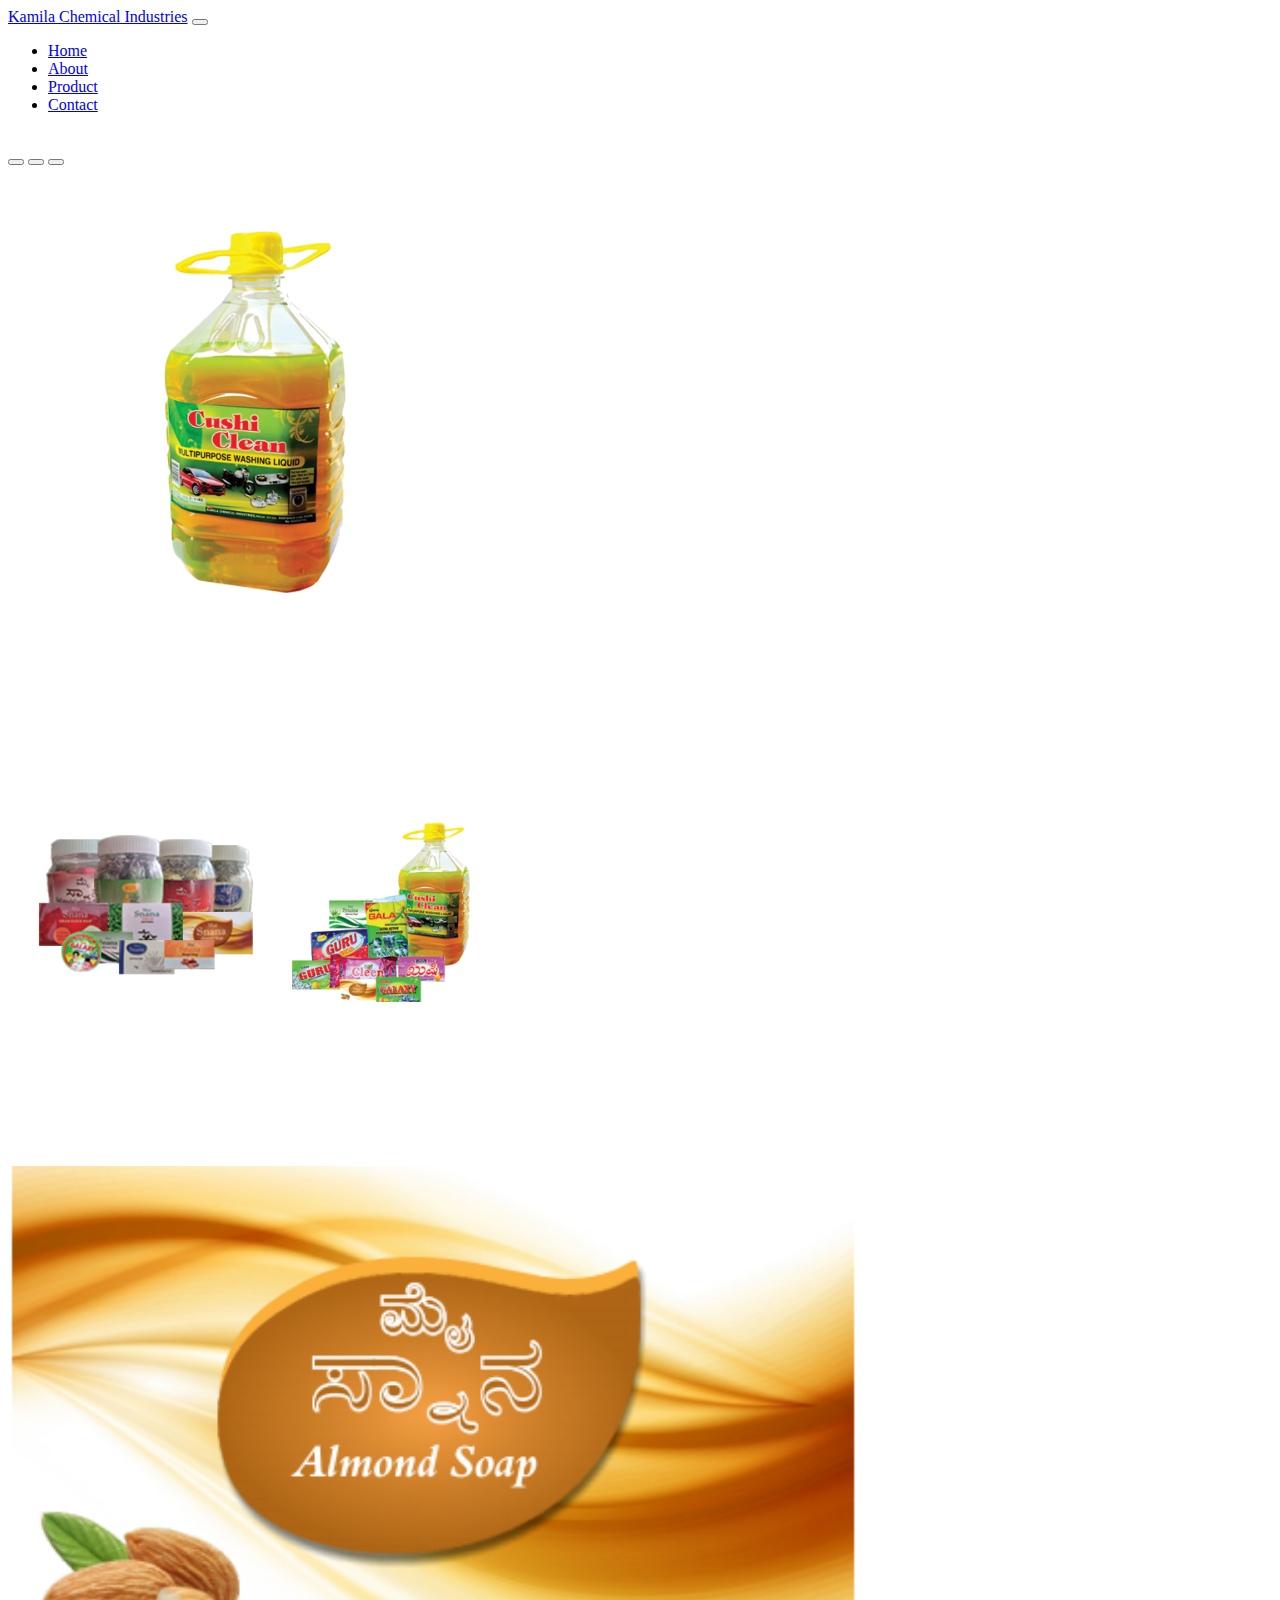
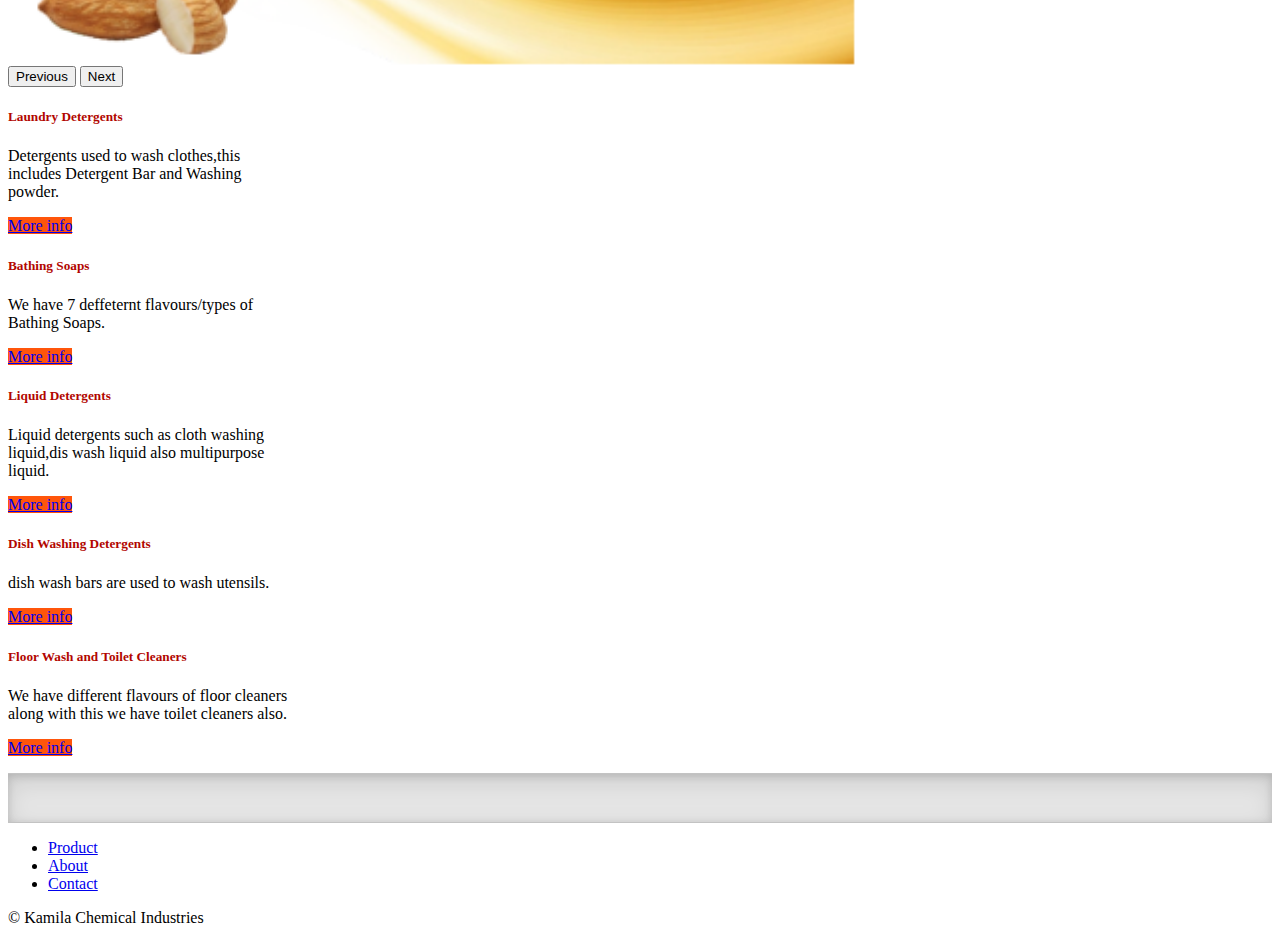
<file: Index.html>
<!DOCTYPE html>
<html lang="en">
<head>
  <!-- <meta charset="UTF-8">
    <meta http-equiv="X-UA-Compatible" content="IE=edge">
    <meta name="viewport" content="width=device-width, initial-scale=1.0">-->
    <title>Kamila Chemical Industries</title>
    <link rel="stylesheet" href="index.css">
    <link href="https://cdn.jsdelivr.net/npm/bootstrap@5.1.0/dist/css/bootstrap.min.css" rel="stylesheet" integrity="sha384-KyZXEAg3QhqLMpG8r+8fhAXLRk2vvoC2f3B09zVXn8CA5QIVfZOJ3BCsw2P0p/We" crossorigin="anonymous">
    <script src="https://cdn.jsdelivr.net/npm/bootstrap@5.1.0/dist/js/bootstrap.bundle.min.js" integrity="sha384-U1DAWAznBHeqEIlVSCgzq+c9gqGAJn5c/t99JyeKa9xxaYpSvHU5awsuZVVFIhvj" crossorigin="anonymous"></script>
    <script src="https://ajax.googleapis.com/ajax/libs/jquery/1.11.1/jquery.min.js"></script>
</head>

<body>
    <!--<nav>
        <div>
            <span>Kamila Chemical Industries</span><span>Home About Product ContactUs</span>
        </div>
    </nav>-->
    <nav class="navbar navbar-expand-lg navbar-light bg-light">
        <div class="container-fluid">
          <a class="navbar-brand" href="#">Kamila Chemical Industries</a>
          <button class="navbar-toggler" type="button" data-bs-toggle="collapse" data-bs-target="#navbarText" aria-controls="navbarText" aria-expanded="false" aria-label="Toggle navigation">
            <span class="navbar-toggler-icon"></span>
          </button>
          <div class="collapse navbar-collapse" id="navbarText">
            <ul class="navbar-nav me-auto mb-2 mb-lg-0">
              <li class="nav-item">
                <a class="nav-link active" aria-current="page" href="#">Home</a>
              </li>
              <li class="nav-item">
                <a class="nav-link" href="#">About</a>
              </li>
              <li class="nav-item">
                <a class="nav-link" href="product.html">Product</a>
              </li>
              <li class="nav-item">
                <a class="nav-link" href="contact.html">Contact</a>
              </li>
            </ul>
            <!--<span class="navbar-text">
              Navbar text with an inline element
            </span>-->
          </div>
        </div>
      </nav><br>
    <div>
       <!-- <p>
            image slider
        </p>-->
        <div class="container">
       <div id="carouselExampleControlsNoTouching" class="carousel slide" data-bs-ride="carousel">
            <div class="carousel-indicators">
              <button type="button" data-bs-target="#carouselExampleIndicators" data-bs-slide-to="0" class="active" aria-current="true" aria-label="Slide 1"></button>
              <button type="button" data-bs-target="#carouselExampleIndicators" data-bs-slide-to="1" aria-label="Slide 2"></button>
              <button type="button" data-bs-target="#carouselExampleIndicators" data-bs-slide-to="2" aria-label="Slide 3"></button>
            </div>
            <div class="carousel-inner">
              <div class="carousel-item active">
                <img src="images/CCMulti.png"  class="d-block w-100 "  alt="Banner">
              </div>
              <div class="carousel-item">
                <img src="images/Complete.png"  class="d-block w-100" alt="aloevera Soap">
              </div>
              <div class="carousel-item">
                <img src="images/almon.PNG"  class="d-block w-100" alt="Almond Soap">
              </div>
            </div>
            <button class="carousel-control-prev" type="button" data-bs-target="#carouselExampleControlsNoTouching" data-bs-slide="prev">
              <span class="carousel-control-prev-icon" aria-hidden="true"></span>
              <span class="visually-hidden">Previous</span>
            </button>
            <button class="carousel-control-next" type="button" data-bs-target="#carouselExampleControlsNoTouching" data-bs-slide="next">
              <span class="carousel-control-next-icon" aria-hidden="true"></span>
              <span class="visually-hidden">Next</span>
            </button>
          </div>
        </div>
          <div class="container">
            <div class="row">
              <div class="col">
                <p>
                    <div class="card" style="width: 18rem;">
                        <div class="card-body">
                          <h5 class="card-title">Laundry Detergents</h5>
                          <p class="card-text">Detergents used to wash clothes,this includes Detergent Bar and Washing powder.</p>
                          <a href="product.html" class="btn btn-primary">More info</a>
                        </div>
                      </div>
                </p>
              </div>
              <div class="col">
                <p>
                    
                    <div class="card" style="width: 18rem;">
                        <div class="card-body">
                          <h5 class="card-title">Bathing Soaps</h5>
                          <p class="card-text">We have 7 deffeternt flavours/types of Bathing Soaps.</p>
                          <a href="product.html" class="btn btn-primary">More info</a>
                        </div>
                      </div>
                </p>
                
              </div>
              <div class="col">
                <p>
                    
                    <div class="card" style="width: 18rem;">
                        <div class="card-body">
                          <h5 class="card-title">Liquid Detergents</h5>
                          <p class="card-text">Liquid detergents such as cloth washing liquid,dis wash liquid also multipurpose liquid.</p>
                          <a href="product.html" class="btn btn-primary">More info</a>
                        </div>
                      </div>
                </p>
              </div>
            </div>
          </div> 
          
          <div class="container">
            <div class="row">
              <div class="col">
                <p>
                    
                    <div class="card" style="width: 18rem;">
                        <div class="card-body">
                          <h5 class="card-title">Dish Washing Detergents</h5>
                          <p class="card-text">dish wash bars are used to wash utensils.</p>
                          <a href="product.html" class="btn btn-primary">More info</a>
                        </div>
                      </div>
                </p>
              </div>
              <div class="col">
               <!-- <p>
                    
                    <div class="card" style="width: 18rem;">
                        <div class="card-body">
                          <h5 class="card-title">Special title treatment</h5>
                          <p class="card-text">With supporting text below as a natural lead-in to additional content.</p>
                          <a href="#" class="btn btn-primary">Dish Washing Detergents</a>
                        </div>
                      </div>
                </p>-->
              </div>
              <div class="col">
                <p>
                   
                    <div class="card" style="width: 18rem;">
                        <div class="card-body">
                          <h5 class="card-title">Floor Wash and Toilet Cleaners</h5>
                          <p class="card-text">We have different flavours of floor cleaners along with this we have toilet cleaners also.</p>
                          <a href="product.html" class="btn btn-primary"> More info</a>
                        </div>
                      </div>
                </p>
              </div>
            </div>
          </div>
        
        
        
    </div>
     <!-- Footer -->
    
<div class="b-example-divider">  </div>
    
<div class="container">
    <footer class="py-3 my-4">
      <ul class="nav justify-content-center border-bottom pb-3 mb-3">
        <li class="nav-item"><a href="product.html" class="nav-link px-2 text-muted">Product</a></li>
        <li class="nav-item"><a href="#" class="nav-link px-2 text-muted">About</a></li>
        <li class="nav-item"><a href="#" class="nav-link px-2 text-muted">Contact</a></li>

      </ul>
      <p class="text-center text-muted">&copy; Kamila Chemical Industries</p>
    </footer>
  </div>
      
     
     
 </div>



<!-- Footer -->
</body>
</html>
</file>
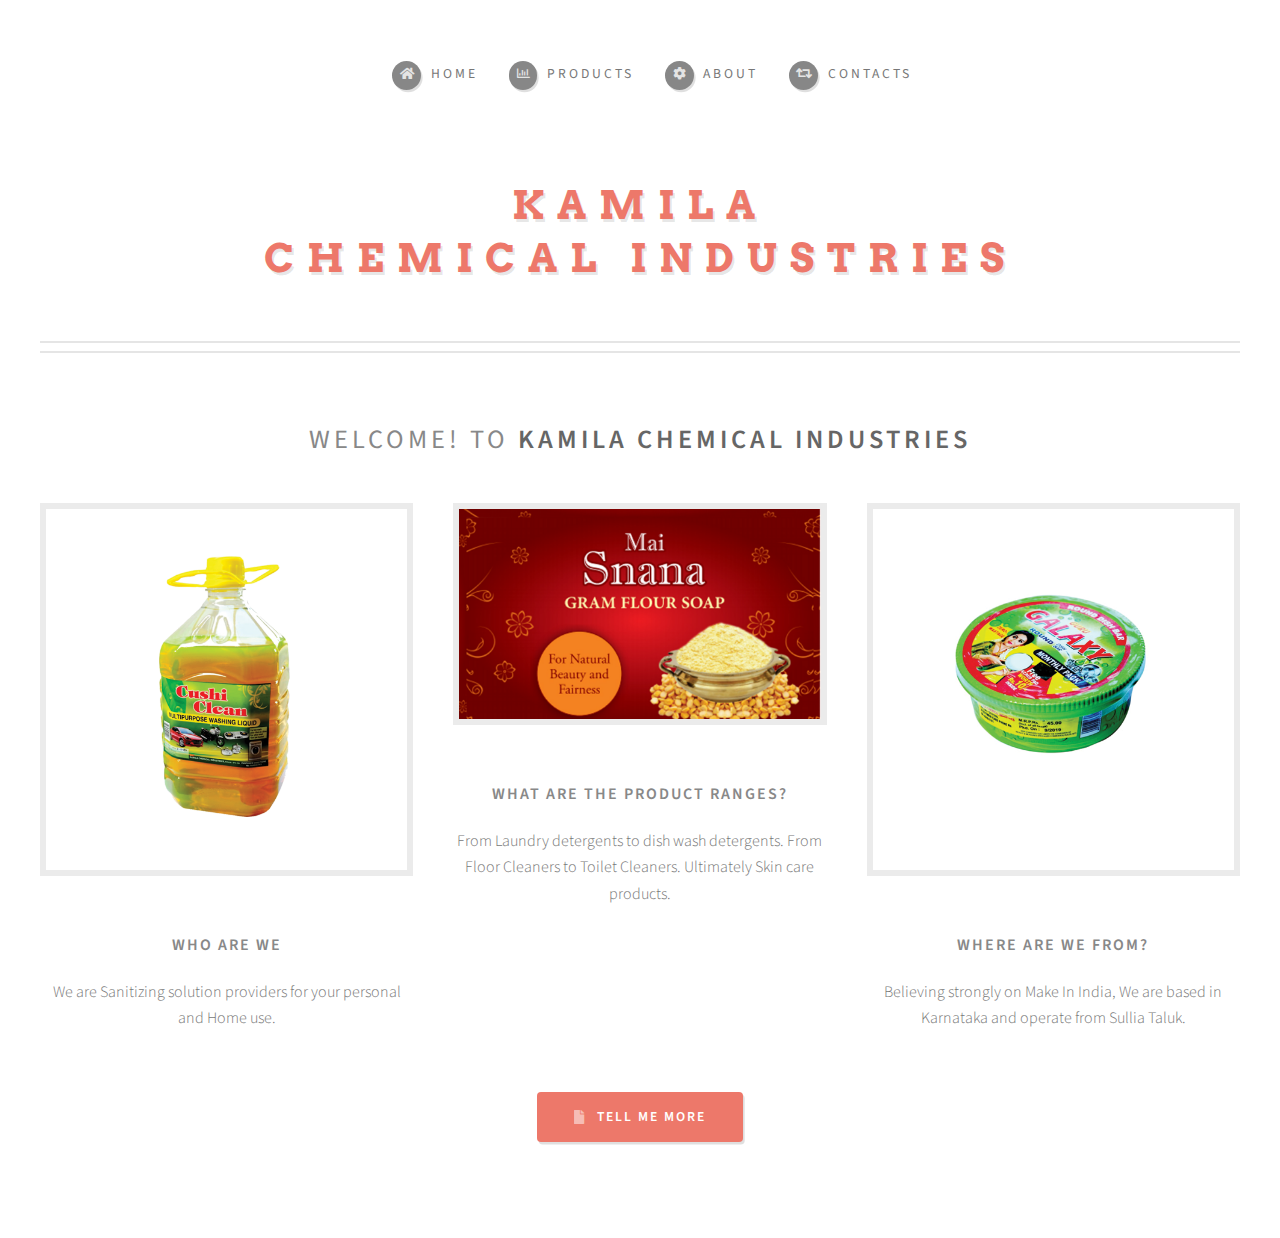
<file: index.html>
<!DOCTYPE HTML>
<!--
	Strongly Typed by HTML5 UP
	html5up.net | @ajlkn
	Free for personal and commercial use under the CCA 3.0 license (html5up.net/license)
-->
<html>
	<head>
		<title>Kamila Chemical Industries</title>
		<meta charset="utf-8" />
		<meta name="viewport" content="width=device-width, initial-scale=1, user-scalable=no" />
		<link rel="stylesheet" href="assets/css/main.css" />
	</head>
	<body class="homepage is-preload">
		<div id="page-wrapper">

			<!-- Header -->
				<section id="header">
					<div class="container">

						<!-- Logo -->
							<!--<h1 id="logo"><a href="index.html">Kamila </a> Kamila Chemical Industries</h1>-->
							<h1 class="heading"> Kamila </h1><br>
							<h1>Chemical Industries</h1>

						<!-- Nav -->
							<nav id="nav">
								<ul>
									<li><a class="icon solid fa-home" href="index.html"><span>Home</span></a></li>
									<li>
										<a href="#" class="icon fa-chart-bar"><span>Products</span></a>
										<ul>
											<li><a href="Laundrydetergents.html">Laundry Detergents</a></li>
											<li><a href="Liquid detergents.html">Liquid detergents</a></li>
											<li><a href="Dishwash.html">Dish wash</a></li>
											<li><a href="Floorcleaners.html">Floor Cleaners</a></li>
											<li>
												<a href="bathingSoaps.html">Skin Care</a>
												<ul>
													<li><a href="bathingSoaps.html">Bathing soaps</a></li>
													<li><a href="bathingSoapsJar.html">Bathing soap combo</a></li>
													<!--<li><a href="#">Phasellus consequat</a></li>-->
												</ul>
											</li>
											<li><a href="Toiletcleaners.html">Toilet Cleaners</a></li>
										</ul>
									</li>
									<li><a class="icon solid fa-cog" href="#"><span>About</span></a></li>
									<li><a class="icon solid fa-retweet" href="Contacts.html"><span>Contacts</span></a></li>
									<!--<li><a class="icon solid fa-sitemap" href="no-sidebar.html"><span>No Sidebar</span></a></li>-->
								</ul>
							</nav>

					</div>
				</section>

			<!-- Features -->
				<section id="features">
					<div class="container">
						<header>
							<h2>Welcome! to  <strong>Kamila Chemical Industries</strong></h2>
						</header>
						<div class="row aln-center">
							<div class="col-4 col-6-medium col-12-small">

								<!-- Feature -->
									<section>
										<a href="#" class="image featured"><img src="images/CCMulti.png" alt="" /></a>
										<header>
											<h3>Who are we </h3>
										</header>
										<p>We are Sanitizing solution providers for your personal and Home use.
										</p>
									</section>

							</div>
							<div class="col-4 col-6-medium col-12-small">

								<!-- Feature -->
									<section>
										<a href="#" class="image featured"><img src="images/gram.PNG" alt="gram floor " /></a>
										<header>
											<h3>What are the Product ranges?</h3>
										</header>
										<p>From Laundry detergents to dish wash detergents. From Floor Cleaners to Toilet Cleaners. Ultimately Skin care products.</p>
									</section>

							</div>
							<div class="col-4 col-6-medium col-12-small">

								<!-- Feature -->
									<section>
										<a href="#" class="image featured"><img src="images/GalaxyR.png" alt="" /></a>
										<header>
											<h3>Where are we from?</h3>
										</header>
										<p>Believing strongly on Make In India, We are based in Karnataka and operate from Sullia Taluk.</p>
									</section>

							</div>
							<div class="col-12">
								<ul class="actions">
									<li><a href="Laundrydetergents.html" class="button icon solid fa-file">Tell Me More</a></li>
								</ul>
							</div>
						</div>
					</div>
				</section>

			<!-- Banner -->
			<!--	<section id="banner">
					<div class="container">
						<p>Use this space for <strong>profound thoughts</strong>.<br />
						Or an enormous ad. Whatever.</p>
					</div>
				</section>-->

			<!-- Main --><!--
				<section id="main">
					<div class="container">
						<div class="row">-->

							<!-- Content -->
							<!--	<div id="content" class="col-8 col-12-medium">-->

									<!-- Post -->
									<!--	<article class="box post">
											<header>
												<h2><a href="#">I don’t want to say <strong>it’s the aliens</strong> ...<br />
												but it’s the aliens.</a></h2>
											</header>
											<a href="#" class="image featured"><img src="images/pic04.jpg" alt="" /></a>
											<h3>I mean isn't it possible?</h3>
											<p>Phasellus laoreet massa id justo mattis pharetra. Fusce suscipit
											ligula vel quam viverra sit amet mollis tortor congue. Sed quis mauris
											sit amet magna accumsan tristique. Curabitur leo nibh, rutrum eu malesuada
											in, tristique at erat lorem ipsum dolor sit amet lorem ipsum sed consequat
											magna tempus veroeros lorem sed tempus aliquam lorem ipsum veroeros
											consequat magna tempus lorem ipsum consequat Phasellus laoreet massa id
											justo mattis pharetra. Fusce suscipit ligula vel quam viverra sit amet
											mollis tortor congue. Sed quis mauris sit amet magna accumsan tristique.
											Curabitur leo nibh, rutrum eu malesuada in tristique.</p>
											<ul class="actions">
												<li><a href="#" class="button icon solid fa-file">Continue Reading</a></li>
											</ul>
										</article>-->

									<!-- Post -->
										<!--<article class="box post">
											<header>
												<h2><a href="#">By the way, many thanks to <strong>regularjane</strong>
												for these awesome demo photos</a></h2>
											</header>
											<a href="#" class="image featured"><img src="images/pic05.jpg" alt="" /></a>
											<h3>You should probably check out her work</h3>
											<p>Phasellus laoreet massa id justo mattis pharetra. Fusce suscipit
											ligula vel quam viverra sit amet mollis tortor congue. Sed quis mauris
											sit amet magna accumsan tristique. Curabitur leo nibh, rutrum eu malesuada
											in, tristique at erat lorem ipsum dolor sit amet lorem ipsum sed consequat
											consequat magna tempus lorem ipsum consequat Phasellus laoreet massa id
											in, tristique at erat lorem ipsum dolor sit amet lorem ipsum sed consequat
											magna tempus veroeros lorem sed tempus aliquam lorem ipsum veroeros
											consequat magna tempus lorem ipsum consequat Phasellus laoreet massa id
											justo mattis pharetra. Fusce suscipit ligula vel quam viverra sit amet
											mollis tortor congue. Sed quis mauris sit amet magna accumsan tristique.
											Curabitur leo nibh, rutrum malesuada.</p>
											<p>Erat lorem ipsum veroeros consequat magna tempus lorem ipsum consequat
											Phasellus laoreet massa id justo mattis pharetra. Fusce suscipit ligula
											vel quam viverra sit amet mollis tortor congue. Sed quis mauris sit amet
											magna accumsan tristique. Curabitur leo nibh, rutrum eu malesuada in,
											tristique at erat. Curabitur leo nibh, rutrum eu malesuada in, tristique
											at erat lorem ipsum dolor sit amet lorem ipsum sed consequat magna
											tempus veroeros lorem sed tempus aliquam lorem ipsum veroeros consequat
											magna tempus.</p>
											<ul class="actions">
												<li><a href="#" class="button icon solid fa-file">Continue Reading</a></li>
											</ul>
										</article>

								</div>-->

							<!-- Sidebar -->
								<!--<div id="sidebar" class="col-4 col-12-medium">-->

									<!-- Excerpts -->
										<!--<section>
											<ul class="divided">
												<li>-->

													<!-- Excerpt -->
													<!--	<article class="box excerpt">
															<header>
																<span class="date">July 30</span>
																<h3><a href="#">Just another post</a></h3>
															</header>
															<p>Lorem ipsum dolor odio facilisis convallis. Etiam non nunc vel est
															suscipit convallis non id orci lorem ipsum sed magna consequat feugiat lorem dolore.</p>
														</article>

												</li>
												<li>-->

													<!-- Excerpt -->
													<!--	<article class="box excerpt">
															<header>
																<span class="date">July 28</span>
																<h3><a href="#">And another post</a></h3>
															</header>
															<p>Lorem ipsum dolor odio facilisis convallis. Etiam non nunc vel est
															suscipit convallis non id orci lorem ipsum sed magna consequat feugiat lorem dolore.</p>
														</article>

												</li>
												<li>-->

													<!-- Excerpt -->
														<!--<article class="box excerpt">
															<header>
																<span class="date">July 24</span>
																<h3><a href="#">One more post</a></h3>
															</header>
															<p>Lorem ipsum dolor odio facilisis convallis. Etiam non nunc vel est
															suscipit convallis non id orci lorem ipsum sed magna consequat feugiat lorem dolore.</p>
														</article>

												</li>
											</ul>
										</section>-->

									<!-- Highlights -->
										<!--<section>
											<ul class="divided">
												<li>-->

													<!-- Highlight -->
														<!--<article class="box highlight">
															<header>
																<h3><a href="#">Something of note</a></h3>
															</header>
															<a href="#" class="image left"><img src="images/pic06.jpg" alt="" /></a>
															<p>Phasellus sed laoreet massa id justo mattis pharetra. Fusce suscipit ligula vel quam
															viverra sit amet mollis tortor congue magna lorem ipsum dolor et quisque ut odio facilisis
															convallis. Etiam non nunc vel est suscipit convallis non id orci. Ut interdum tempus
															facilisis convallis. Etiam non nunc vel est suscipit convallis non id orci.</p>
															<ul class="actions">
																<li><a href="#" class="button icon solid fa-file">Learn More</a></li>
															</ul>
														</article>

												</li>
												<li>-->

													<!-- Highlight -->
														<!--<article class="box highlight">
															<header>
																<h3><a href="#">Something of less note</a></h3>
															</header>
															<a href="#" class="image left"><img src="images/pic07.jpg" alt="" /></a>
															<p>Phasellus sed laoreet massa id justo mattis pharetra. Fusce suscipit ligula vel quam
															viverra sit amet mollis tortor congue magna lorem ipsum dolor et quisque ut odio facilisis
															convallis. Etiam non nunc vel est suscipit convallis non id orci. Ut interdum tempus
															facilisis convallis. Etiam non nunc vel est suscipit convallis non id orci.</p>
															<ul class="actions">
																<li><a href="#" class="button icon solid fa-file">Learn More</a></li>
															</ul>
														</article>

												</li>
											</ul>
										</section>

								</div>

						</div>
					</div>
				</section>-->

			<!-- Footer -->
				<!--<section id="footer">
					<div class="container">
						<header>
							<h2>Questions or comments? <strong>Get in touch:</strong></h2>
						</header>
						<div class="row">
							<div class="col-6 col-12-medium">
								<section>
									<form method="post" action="#">
										<div class="row gtr-50">
											<div class="col-6 col-12-small">
												<input name="name" placeholder="Name" type="text" />
											</div>
											<div class="col-6 col-12-small">
												<input name="email" placeholder="Email" type="text" />
											</div>
											<div class="col-12">
												<textarea name="message" placeholder="Message"></textarea>
											</div>
											<div class="col-12">
												<a href="#" class="form-button-submit button icon solid fa-envelope">Send Message</a>
											</div>
										</div>
									</form>
								</section>
							</div>
							<div class="col-6 col-12-medium">
								<section>
									<p>Erat lorem ipsum veroeros consequat magna tempus lorem ipsum consequat Phaselamet
									mollis tortor congue. Sed quis mauris sit amet magna accumsan tristique. Curabitur
									leo nibh, rutrum eu malesuada.</p>
									<div class="row">
										<div class="col-6 col-12-small">
											<ul class="icons">
												<li class="icon solid fa-home">
													1234 Somewhere Road<br />
													Nashville, TN 00000<br />
													USA
												</li>
												<li class="icon solid fa-phone">
													(000) 000-0000
												</li>
												<li class="icon solid fa-envelope">
													<a href="#">info@untitled.tld</a>
												</li>
											</ul>
										</div>
										<div class="col-6 col-12-small">
											<ul class="icons">
												<li class="icon brands fa-twitter">
													<a href="#">@untitled</a>
												</li>
												<li class="icon brands fa-instagram">
													<a href="#">instagram.com/untitled</a>
												</li>
												<li class="icon brands fa-dribbble">
													<a href="#">dribbble.com/untitled</a>
												</li>
												<li class="icon brands fa-facebook-f">
													<a href="#">facebook.com/untitled</a>
												</li>
											</ul>
										</div>
									</div>
								</section>
							</div>
						</div>
					</div>
					<div id="copyright" class="container">
						<ul class="links">
							<li>&copy; Untitled. All rights reserved.</li><li>Design: <a href="http://html5up.net">HTML5 UP</a></li>
						</ul>
					</div>
				</section>-->

		</div>

		<!-- Scripts -->
			<script src="assets/js/jquery.min.js"></script>
			<script src="assets/js/jquery.dropotron.min.js"></script>
			<script src="assets/js/browser.min.js"></script>
			<script src="assets/js/breakpoints.min.js"></script>
			<script src="assets/js/util.js"></script>
			<script src="assets/js/main.js"></script>

	</body>
</html>
</file>
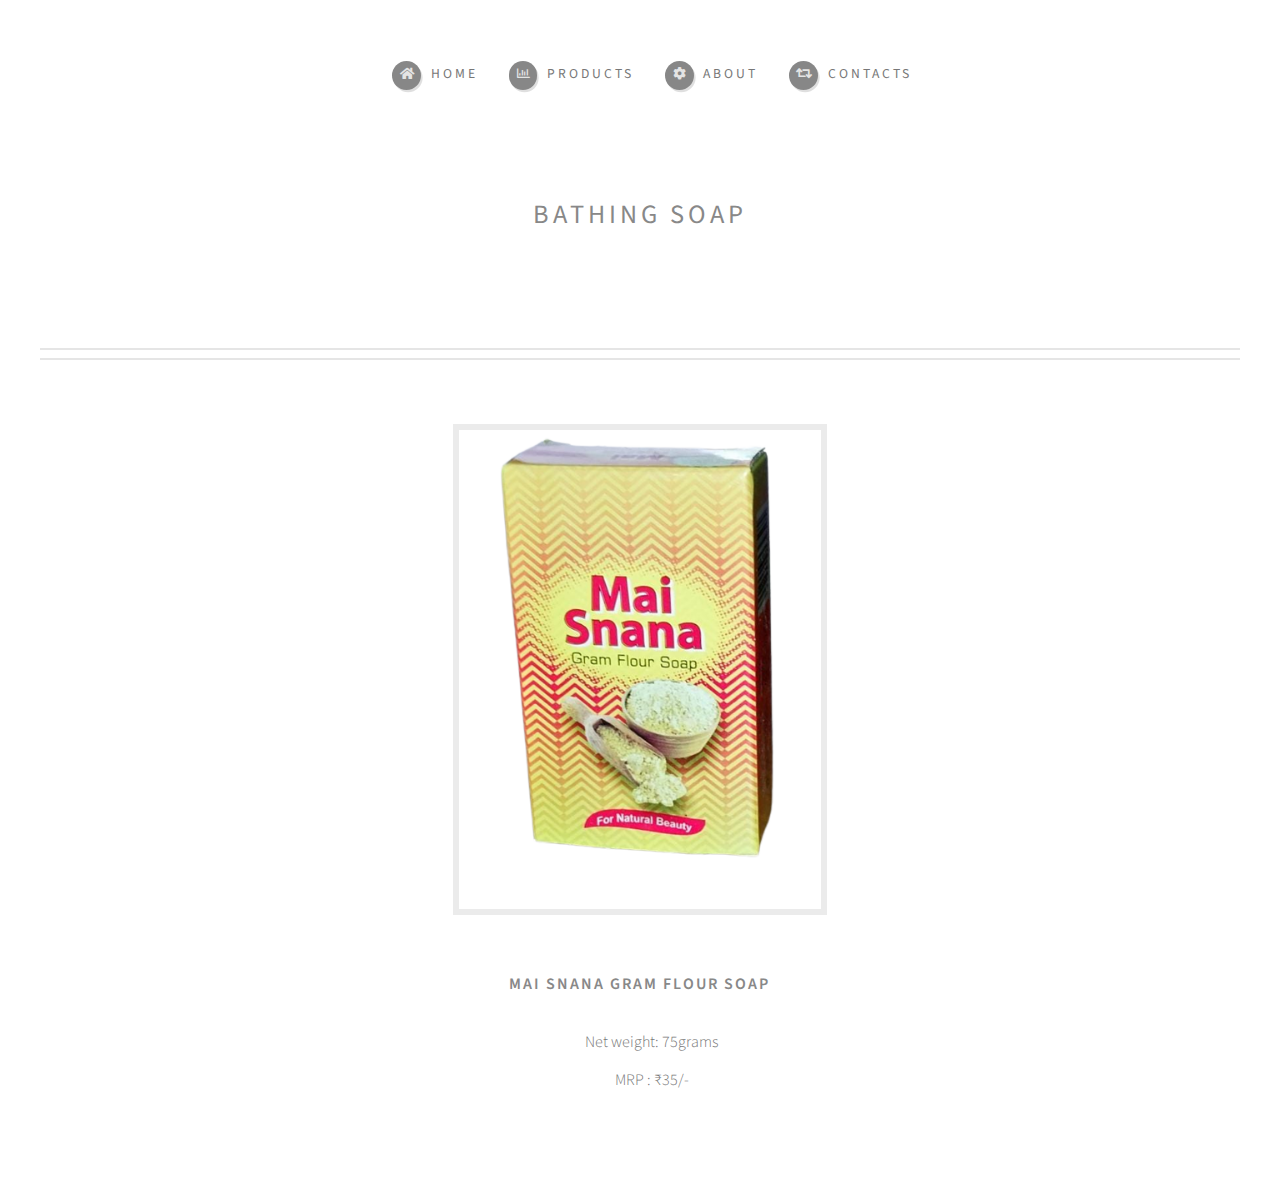
<file: bathingSoaps.html>
<!DOCTYPE HTML>
<!--
	Strongly Typed by HTML5 UP
	html5up.net | @ajlkn
	Free for personal and commercial use under the CCA 3.0 license (html5up.net/license)
-->
<html>
	<head>
		<title>Kamila Chemical Industries</title>
		<meta charset="utf-8" />
		<meta name="viewport" content="width=device-width, initial-scale=1, user-scalable=no" />
		<link rel="stylesheet" href="assets/css/main.css" />
	</head>
	<body class="homepage is-preload">
		<div id="page-wrapper">

			<!-- Header -->
				<section id="header">
					<div class="container">

						<!-- Logo -->
							<h2>Bathing Soap</h2>

						<!-- Nav -->
							<nav id="nav">
								<ul>
									<li><a class="icon solid fa-home" href="index.html"><span>Home</span></a></li>
									<li>
										<a href="#" class="icon fa-chart-bar"><span>Products</span></a>
										<ul>
											<li><a href="Laundrydetergents.html">Laundry Detergents</a></li>
											<li><a href="Liquid detergents.html">Liquid Detergents</a></li>
											<li><a href="Dishwash.html">Dish wash</a></li>
											<li><a href="Floorcleaners.html">Floor Cleaners</a></li>
											<li>
												<a href="bathingSoaps.html">Skin Care</a>
												<ul>
													<li><a href="bathingSoaps.html">Bathing soaps</a></li>
													<li><a href="bathingSoapsJar.html">Bathing soap combo</a></li>
													<!--<li><a href="#">Phasellus consequat</a></li>-->
												</ul>
											</li>
											<li><a href="#">Toilet Cleaners</a></li>
										</ul>
									</li>
									<li><a class="icon solid fa-cog" href="#"><span>About</span></a></li>
									<li><a class="icon solid fa-retweet" href="Contacts.html"><span>Contacts</span></a></li>
									<!--<li><a class="icon solid fa-sitemap" href="no-sidebar.html"><span>No Sidebar</span></a></li>-->
								</ul>
							</nav>
					</div>
				</section>

			<!-- Features -->
				<section id="features">
					<div class="container">
						<!--<header>
							<h2>Gentlemen, behold! This is <strong>Strongly Typed</strong>!</h2>
						</header>-->
						<div class="row aln-center">
							<div class="col-4 col-6-medium col-12-small">

								<!-- Feature -->
									<section>
										<a href="#" class="image featured"><img src="images/Gramfloursoap.png" alt="MaiSnana_Gramflour" /></a>
										<header>
											<h3>Mai Snana Gram Flour soap</h3>
										</header>
										<p> 
										<span><ul style="list-style :none;">
										<li> Net weight: 75grams</li>
										<li>MRP : ₹35/-</li>
										</span>
										 </p>
									</section>

							</div>
							

								
							
								
								


							</div>

							</div>
							
					</div>
				</section>

			

			

		<!-- Scripts -->
			<script src="assets/js/jquery.min.js"></script>
			<script src="assets/js/jquery.dropotron.min.js"></script>
			<script src="assets/js/browser.min.js"></script>
			<script src="assets/js/breakpoints.min.js"></script>
			<script src="assets/js/util.js"></script>
			<script src="assets/js/main.js"></script>

	</body>
</html>
</file>
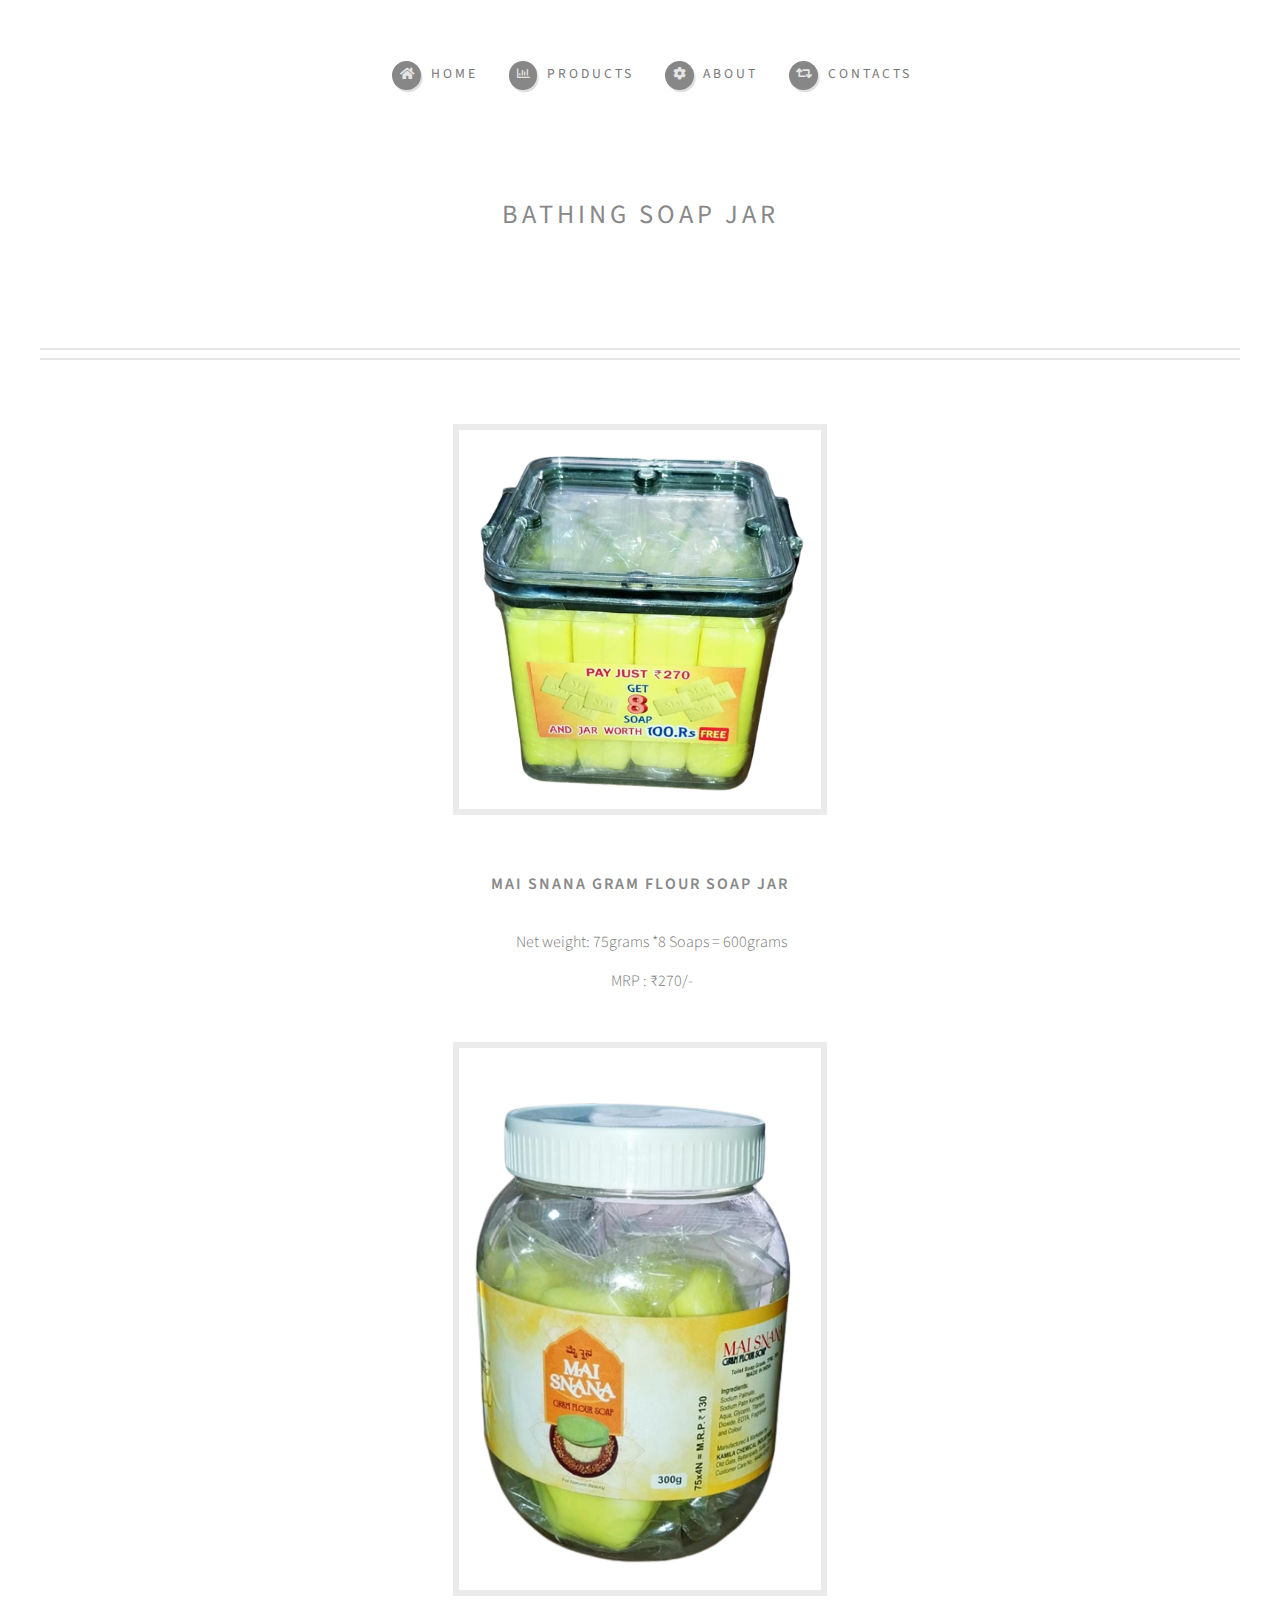
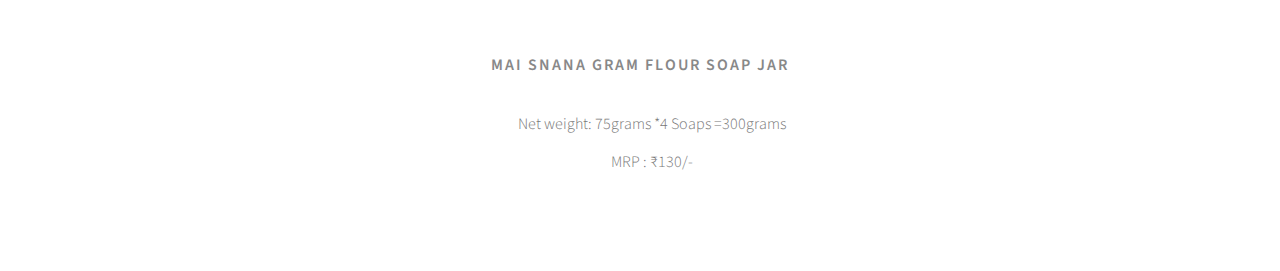
<file: bathingSoapsJar.html>
<!DOCTYPE HTML>
<!--
	Strongly Typed by HTML5 UP
	html5up.net | @ajlkn
	Free for personal and commercial use under the CCA 3.0 license (html5up.net/license)
-->
<html>
	<head>
		<title>Kamila Chemical Industries</title>
		<meta charset="utf-8" />
		<meta name="viewport" content="width=device-width, initial-scale=1, user-scalable=no" />
		<link rel="stylesheet" href="assets/css/main.css" />
	</head>
	<body class="homepage is-preload">
		<div id="page-wrapper">

			<!-- Header -->
				<section id="header">
					<div class="container">

						<!-- Logo -->
							<h2>Bathing Soap Jar</h2>

						<!-- Nav -->
							<nav id="nav">
								<ul>
									<li><a class="icon solid fa-home" href="index.html"><span>Home</span></a></li>
									<li>
										<a href="#" class="icon fa-chart-bar"><span>Products</span></a>
										<ul>
											<li><a href="Laundrydetergents.html">Laundry Detergents</a></li>
											<li><a href="Liquid detergents.html">Liquid Detergents</a></li>
											<li><a href="Dishwash.html">Dish wash</a></li>
											<li><a href="Floorcleaners.html">Floor Cleaners</a></li>
											<li>
												<a href="bathingSoaps.html">Skin Care</a>
												<ul>
													<li><a href="bathingSoaps.html">Bathing soaps</a></li>
													<li><a href="bathingSoapsJar.html">Bathing soap combo</a></li>
													<!--<li><a href="#">Phasellus consequat</a></li>-->
												</ul>
											</li>
											<li><a href="#">Toilet Cleaners</a></li>
										</ul>
									</li>
									<li><a class="icon solid fa-cog" href="#"><span>About</span></a></li>
									<li><a class="icon solid fa-retweet" href="Contacts.html"><span>Contacts</span></a></li>
									<!--<li><a class="icon solid fa-sitemap" href="no-sidebar.html"><span>No Sidebar</span></a></li>-->
								</ul>
							</nav>
					</div>
				</section>

			<!-- Features -->
				<section id="features">
					<div class="container">
						<!--<header>
							<h2>Gentlemen, behold! This is <strong>Strongly Typed</strong>!</h2>
						</header>-->
						<div class="row aln-center">
							<div class="col-4 col-6-medium col-12-small">

								<!-- Feature -->
									<section>
										<a href="#" class="image featured"><img src="images/Jar1.png" alt="MaiSnana_Gramflour" /></a>
										<header>
											<h3>Mai Snana Gram Flour soap Jar</h3>
										</header>
										<p> 
										<span><ul style="list-style :none;">
										<li> Net weight: 75grams *8 Soaps = 600grams </li>
										<li>MRP : ₹270/-</li>
										</span>
										 </p>
									</section>
									<!-- Section 2-->
									<section>
										<a href="#" class="image featured"><img src="images/Jar2.png" alt="MaiSnana_Gramflour" /></a>
										<header>
											<h3>Mai Snana Gram Flour soap Jar</h3>
										</header>
										<p> 
										<span><ul style="list-style :none;">
										<li> Net weight: 75grams *4 Soaps =300grams </li>
										<li>MRP : ₹130/-</li>
										</span>
										 </p>
									</section>

							</div>
							

								
							
								
								


							</div>

							</div>
							
					</div>
				</section>

			

			

		<!-- Scripts -->
			<script src="assets/js/jquery.min.js"></script>
			<script src="assets/js/jquery.dropotron.min.js"></script>
			<script src="assets/js/browser.min.js"></script>
			<script src="assets/js/breakpoints.min.js"></script>
			<script src="assets/js/util.js"></script>
			<script src="assets/js/main.js"></script>

	</body>
</html>
</file>
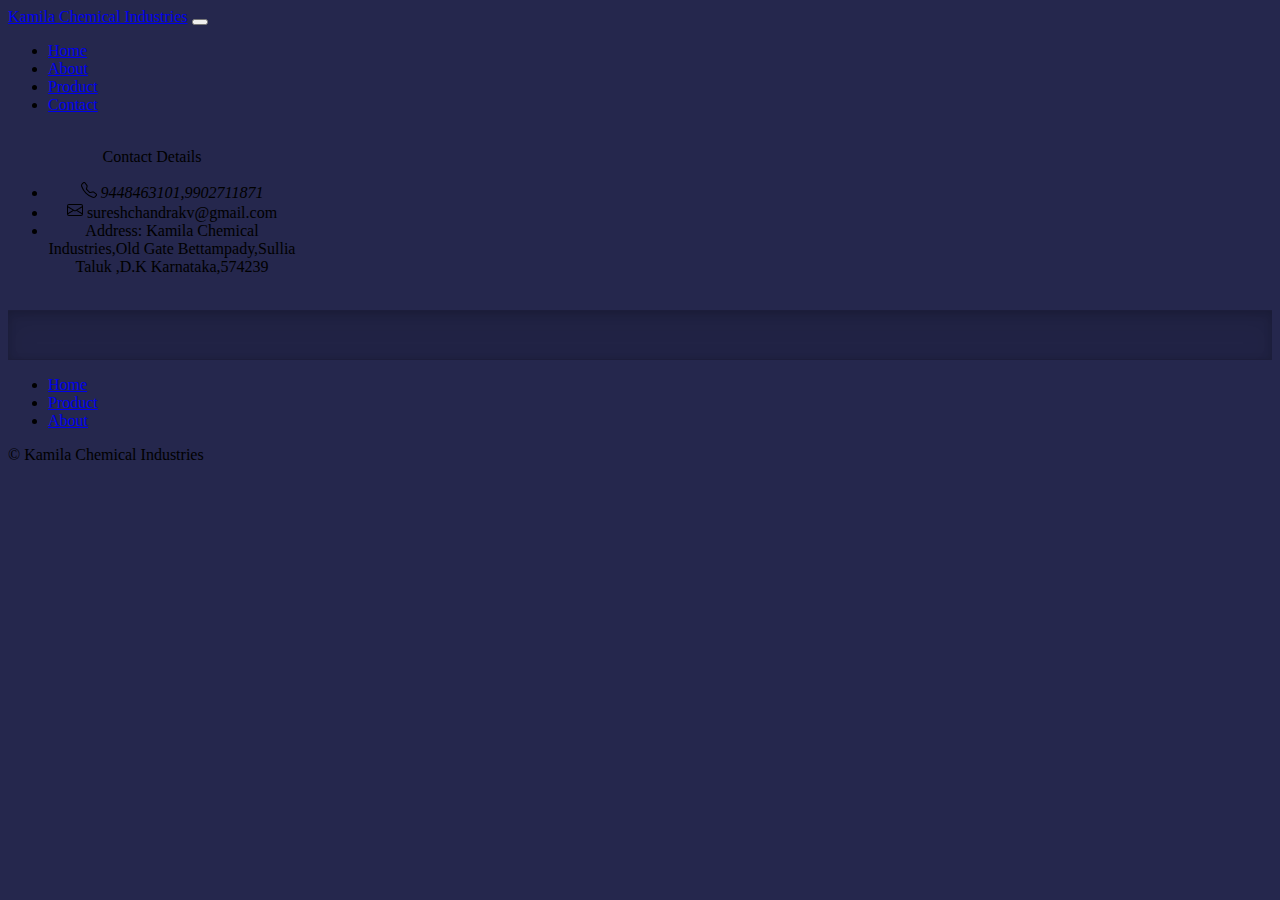
<file: contact.html>
<!DOCTYPE html>
<html lang="en">
<head>
    <!-- <meta charset="UTF-8">
    <meta http-equiv="X-UA-Compatible" content="IE=edge">
    <meta name="viewport" content="width=device-width, initial-scale=1.0">-->
    <title>Contact</title>
    <link rel="stylesheet" href="contact.css">
    <link href="https://cdn.jsdelivr.net/npm/bootstrap@5.1.0/dist/css/bootstrap.min.css" rel="stylesheet" integrity="sha384-KyZXEAg3QhqLMpG8r+8fhAXLRk2vvoC2f3B09zVXn8CA5QIVfZOJ3BCsw2P0p/We" crossorigin="anonymous">
    <script src="https://cdn.jsdelivr.net/npm/bootstrap@5.1.0/dist/js/bootstrap.bundle.min.js" integrity="sha384-U1DAWAznBHeqEIlVSCgzq+c9gqGAJn5c/t99JyeKa9xxaYpSvHU5awsuZVVFIhvj" crossorigin="anonymous"></script>
    <script src="https://ajax.googleapis.com/ajax/libs/jquery/1.11.1/jquery.min.js"></script>
</head>
<body>
    <nav class="navbar navbar-expand-lg navbar-light bg-light">
        <div class="container-fluid">
          <a class="navbar-brand" href="#">Kamila Chemical Industries</a>
          <button class="navbar-toggler" type="button" data-bs-toggle="collapse" data-bs-target="#navbarText" aria-controls="navbarText" aria-expanded="false" aria-label="Toggle navigation">
            <span class="navbar-toggler-icon"></span>
          </button>
          <div class="collapse navbar-collapse" id="navbarText">
            <ul class="navbar-nav me-auto mb-2 mb-lg-0">
              <li class="nav-item">
                <a class="nav-link active" aria-current="page" href="Index.html">Home</a>
              </li>
              <li class="nav-item">
                <a class="nav-link" href="#">About</a>
              </li>
              <li class="nav-item">
                <a class="nav-link" href="product.html">Product</a>
              </li>
              <li class="nav-item">
                <a class="nav-link" href="#">Contact</a>
              </li>
            </ul>
            <!--<span class="navbar-text">
              Navbar text with an inline element
            </span>-->
          </div>
        </div>
      </nav>
      <!--content-->
<!--
      
      <div class=" contact">
        <div class="row">
            <div class="col-md-3">
                <div class="contact-info">
                    <img src="https://image.ibb.co/kUASdV/contact-image.png" alt="image"/>
                    <h2>Contact Us</h2>
                    <h4>We would love to hear from you !</h4>
                </div>
            </div>
            <div class="col-md-9">
                <div class="contact-form">
                    <div class="form-group">
                      <label class="control-label col-sm-2" for="fname">First Name:</label>
                      <div class="col-sm-10">          
                        <input type="text" class="form-control" id="fname" placeholder="Enter First Name" name="fname">
                      </div>
                    </div>
                    <div class="form-group">
                      <label class="control-label col-sm-2" for="lname">Last Name:</label>
                      <div class="col-sm-10">          
                        <input type="text" class="form-control" id="lname" placeholder="Enter Last Name" name="lname">
                      </div>
                    </div>
                    <div class="form-group">
                        <label class="control-label col-sm-2" for="lname">Phone No:</label>
                        <div class="col-sm-10">          
                          <input type="text" class="form-control" id="lname" placeholder="phone number" name="phone">
                        </div>
                      </div>
                    <div class="form-group">
                      <label class="control-label col-sm-2" for="email">Email:</label>
                      <div class="col-sm-10">
                        <input type="email" class="form-control" id="email" placeholder="Enter email" name="email">
                      </div>
                    </div>
                    <div class="form-group">
                      <label class="control-label col-sm-2" for="comment">Comment:</label>
                      <div class="col-sm-10">
                        <textarea class="form-control" rows="5" id="comment"></textarea>
                      </div>
                    </div>
                    <div class="form-group">        
                      <div class="col-sm-offset-2 col-sm-10">
                        <button type="submit" class="btn btn-default">Submit</button>
                      </div>
                    </div>
                </div>
            </div>
        </div>
    </div>
--><br>
      <!--content-->
      <div class="container">
        <div class="row">
          <div class="col">
          
          </div>
          <div class="col">
            <div class="card details" style="width: 18rem;">
                <div class="card-header">
                  Contact Details
                </div>
                <ul class="list-group list-group-flush">
                  <li class="list-group-item"><svg xmlns="http://www.w3.org/2000/svg" width="16" height="16" fill="currentColor" class="bi bi-telephone" viewBox="0 0 16 16">
                    <path d="M3.654 1.328a.678.678 0 0 0-1.015-.063L1.605 2.3c-.483.484-.661 1.169-.45 1.77a17.568 17.568 0 0 0 4.168 6.608 17.569 17.569 0 0 0 6.608 4.168c.601.211 1.286.033 1.77-.45l1.034-1.034a.678.678 0 0 0-.063-1.015l-2.307-1.794a.678.678 0 0 0-.58-.122l-2.19.547a1.745 1.745 0 0 1-1.657-.459L5.482 8.062a1.745 1.745 0 0 1-.46-1.657l.548-2.19a.678.678 0 0 0-.122-.58L3.654 1.328zM1.884.511a1.745 1.745 0 0 1 2.612.163L6.29 2.98c.329.423.445.974.315 1.494l-.547 2.19a.678.678 0 0 0 .178.643l2.457 2.457a.678.678 0 0 0 .644.178l2.189-.547a1.745 1.745 0 0 1 1.494.315l2.306 1.794c.829.645.905 1.87.163 2.611l-1.034 1.034c-.74.74-1.846 1.065-2.877.702a18.634 18.634 0 0 1-7.01-4.42 18.634 18.634 0 0 1-4.42-7.009c-.362-1.03-.037-2.137.703-2.877L1.885.511z"/>
                  </svg>
                  <span><i class="bi bi-telephone">9448463101,9902711871</i></span> </li></li>
                  <li class="list-group-item"><svg xmlns="http://www.w3.org/2000/svg" width="16" height="16" fill="currentColor" class="bi bi-envelope" viewBox="0 0 16 16">
                    <path d="M0 4a2 2 0 0 1 2-2h12a2 2 0 0 1 2 2v8a2 2 0 0 1-2 2H2a2 2 0 0 1-2-2V4zm2-1a1 1 0 0 0-1 1v.217l7 4.2 7-4.2V4a1 1 0 0 0-1-1H2zm13 2.383-4.758 2.855L15 11.114v-5.73zm-.034 6.878L9.271 8.82 8 9.583 6.728 8.82l-5.694 3.44A1 1 0 0 0 2 13h12a1 1 0 0 0 .966-.739zM1 11.114l4.758-2.876L1 5.383v5.73z"/>
                  </svg> sureshchandrakv@gmail.com </li></li>
                  <li class="list-group-item">Address: Kamila Chemical Industries,Old Gate Bettampady,Sullia Taluk ,D.K Karnataka,574239</li>
                </ul>
              </div>
          </div>
          <div class="col">
            
          </div>
        </div>
      </div>
      
      <br>
     <!-- Footer -->
    
    
<div class="b-example-divider">  </div>   
<div class="container">
    <footer class="py-3 my-4">
      <ul class="nav justify-content-center border-bottom pb-3 mb-3">
        <li class="nav-item"><a href="Index.html" class="nav-link px-2 text-muted">Home</a></li>
        <li class="nav-item"><a href="product.html" class="nav-link px-2 text-muted">Product</a></li>
        <li class="nav-item"><a href="#" class="nav-link px-2 text-muted">About</a></li>

      </ul>
      <p class="text-center text-muted">&copy; Kamila Chemical Industries</p>
    </footer>
  </div>
      
     
     
 </div>



<!-- Footer -->
</body>
</html>
</file>
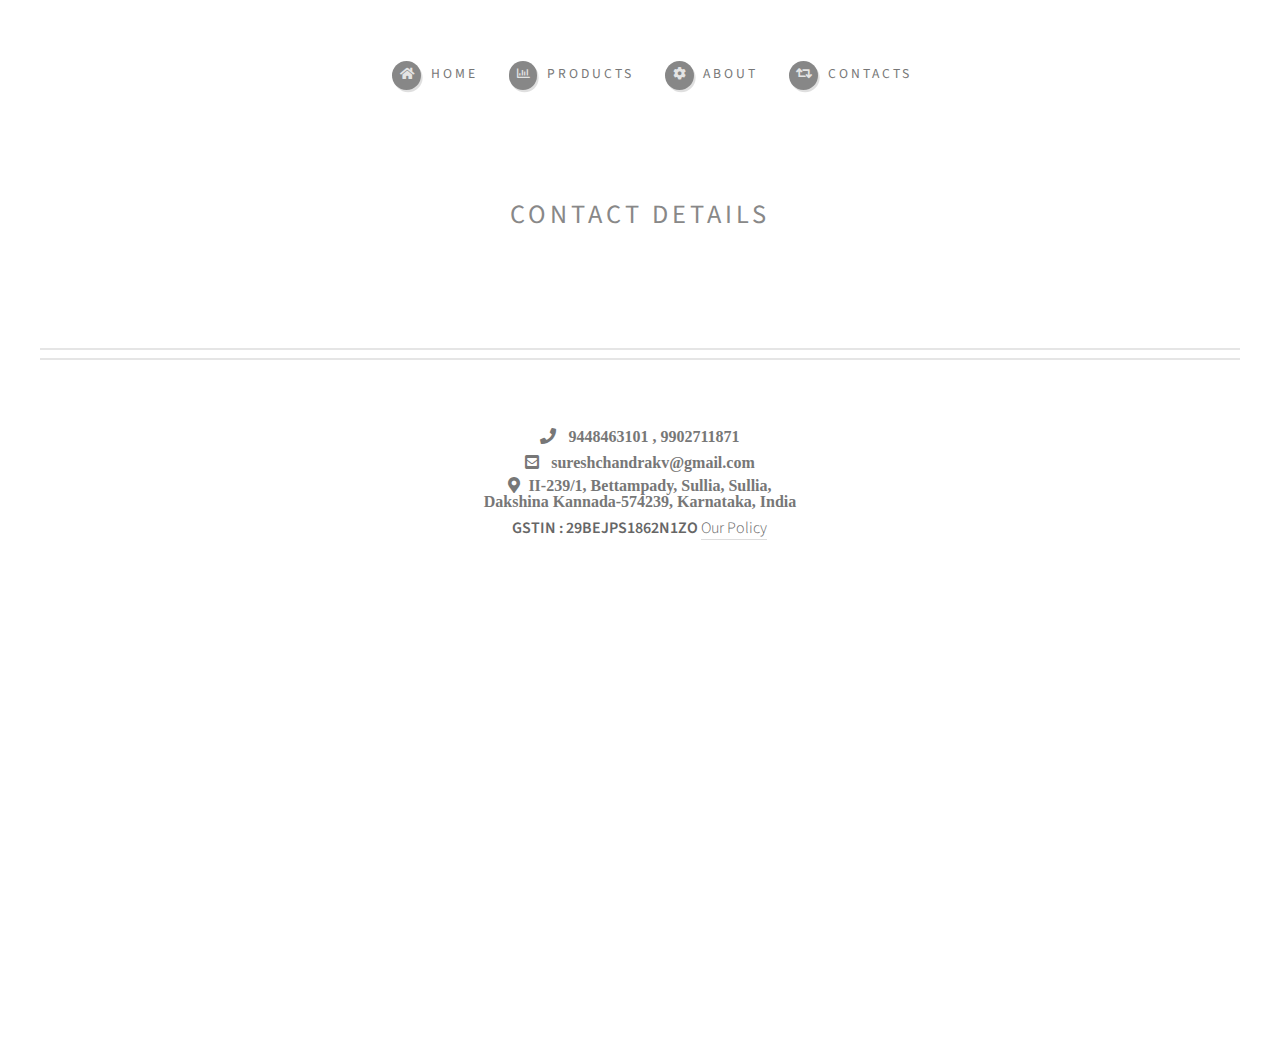
<file: Contacts.html>
<!DOCTYPE HTML>
<!--
	Strongly Typed by HTML5 UP
	html5up.net | @ajlkn
	Free for personal and commercial use under the CCA 3.0 license (html5up.net/license)
-->
<html>
	<head>
		<title>Kamila Chemical Industries</title>
		<meta charset="utf-8" />
		<meta name="viewport" content="width=device-width, initial-scale=1, user-scalable=no" />
		<link rel="stylesheet" href="assets/css/main.css" />
	</head>
	<body class="homepage is-preload">
		<div id="page-wrapper">

			<!-- Header -->
				<section id="header">
					<div class="container">

						<!-- Logo -->
							<h2>Contact Details</h2>

						<!-- Nav -->
							<nav id="nav">
								<ul>
									<li><a class="icon solid fa-home" href="index.html"><span>Home</span></a></li>
									<li>
										<a href="#" class="icon fa-chart-bar"><span>Products</span></a>
										<ul>
											<li><a href="Laundrydetergents.html">Laundry Detergents</a></li>
											<li><a href="Liquid detergents.html">Liquid Detergents</a></li>
											<li><a href="Dishwash.html">Dish wash</a></li>
											<li><a href="Floorcleaners.html">Floor Cleaners</a></li>
											<li>
												<a href="bathingSoaps.html">Skin Care</a>
												<ul>
													<li><a href="bathingSoaps.html">Bathing soaps</a></li>
													<li><a href="bathingSoapsJar.html">Bathing soap combo</a></li>
													<!--<li><a href="#">Phasellus consequat</a></li>-->
												</ul>
											</li>
											<li><a href="Toiletcleaners.html">Toilet Cleaners</a></li>
										</ul>
									</li>
									<li><a class="icon solid fa-cog" href="#"><span>About</span></a></li>
									<li><a class="icon solid fa-retweet" href="#"><span>Contacts</span></a></li>
									<!--<li><a class="icon solid fa-sitemap" href="no-sidebar.html"><span>No Sidebar</span></a></li>-->
								</ul>
							</nav>
					</div>
				</section>

			<!-- Features -->
				<section id="features">
					<div class="container">
						<!--<header>
							<h2>Gentlemen, behold! This is <strong>Strongly Typed</strong>!</h2>
						</header>-->
						<div class="row aln-center">
							<div class="col-4 col-6-medium col-12-small">

								<!-- Feature -->
									<section>
										<!--<header>
											<h3>OYI- Disinfectant Toilet Cleaner</h3>
										</header>-->
										<p> 
										<span>
											<span class="fas fa-phone"> &nbsp  9448463101 , 9902711871</span><br>
											<span class="fas fa-envelope-square"> &nbsp sureshchandrakv@gmail.com </span><br>
											<span class="fas fa-map-marker-alt">&nbsp II-239/1, Bettampady, Sullia, Sullia, <br> Dakshina Kannada-574239, Karnataka, India </span><br>
											<span><strong>GSTIN : 29BEJPS1862N1ZO</strong></span>
											<span><a href="Policy.html">Our Policy</a></span><br>
											<span><iframe src="https://www.google.com/maps/embed?pb=!1m18!1m12!1m3!1d3894.1353153253463!2d75.38843501464078!3d12.573327991118056!2m3!1f0!2f0!3f0!3m2!1i1024!2i768!4f13.1!3m3!1m2!1s0x3ba4f37eef52e627%3A0xb627307df4578e44!2sKamila%20Chemical%20Industries!5e0!3m2!1sen!2sin!4v1672724647835!5m2!1sen!2sin" width="600" height="450" style="border:0;" allowfullscreen="" loading="lazy" referrerpolicy="no-referrer-when-downgrade"></iframe></span>
										</span>
										
										 </p>
									</section>

							</div>
							</div>
							</div>
							
					</div>
				</section>

			

			

		<!-- Scripts -->
			<script src="assets/js/jquery.min.js"></script>
			<script src="assets/js/jquery.dropotron.min.js"></script>
			<script src="assets/js/browser.min.js"></script>
			<script src="assets/js/breakpoints.min.js"></script>
			<script src="assets/js/util.js"></script>
			<script src="assets/js/main.js"></script>

	</body>
</html>
</file>
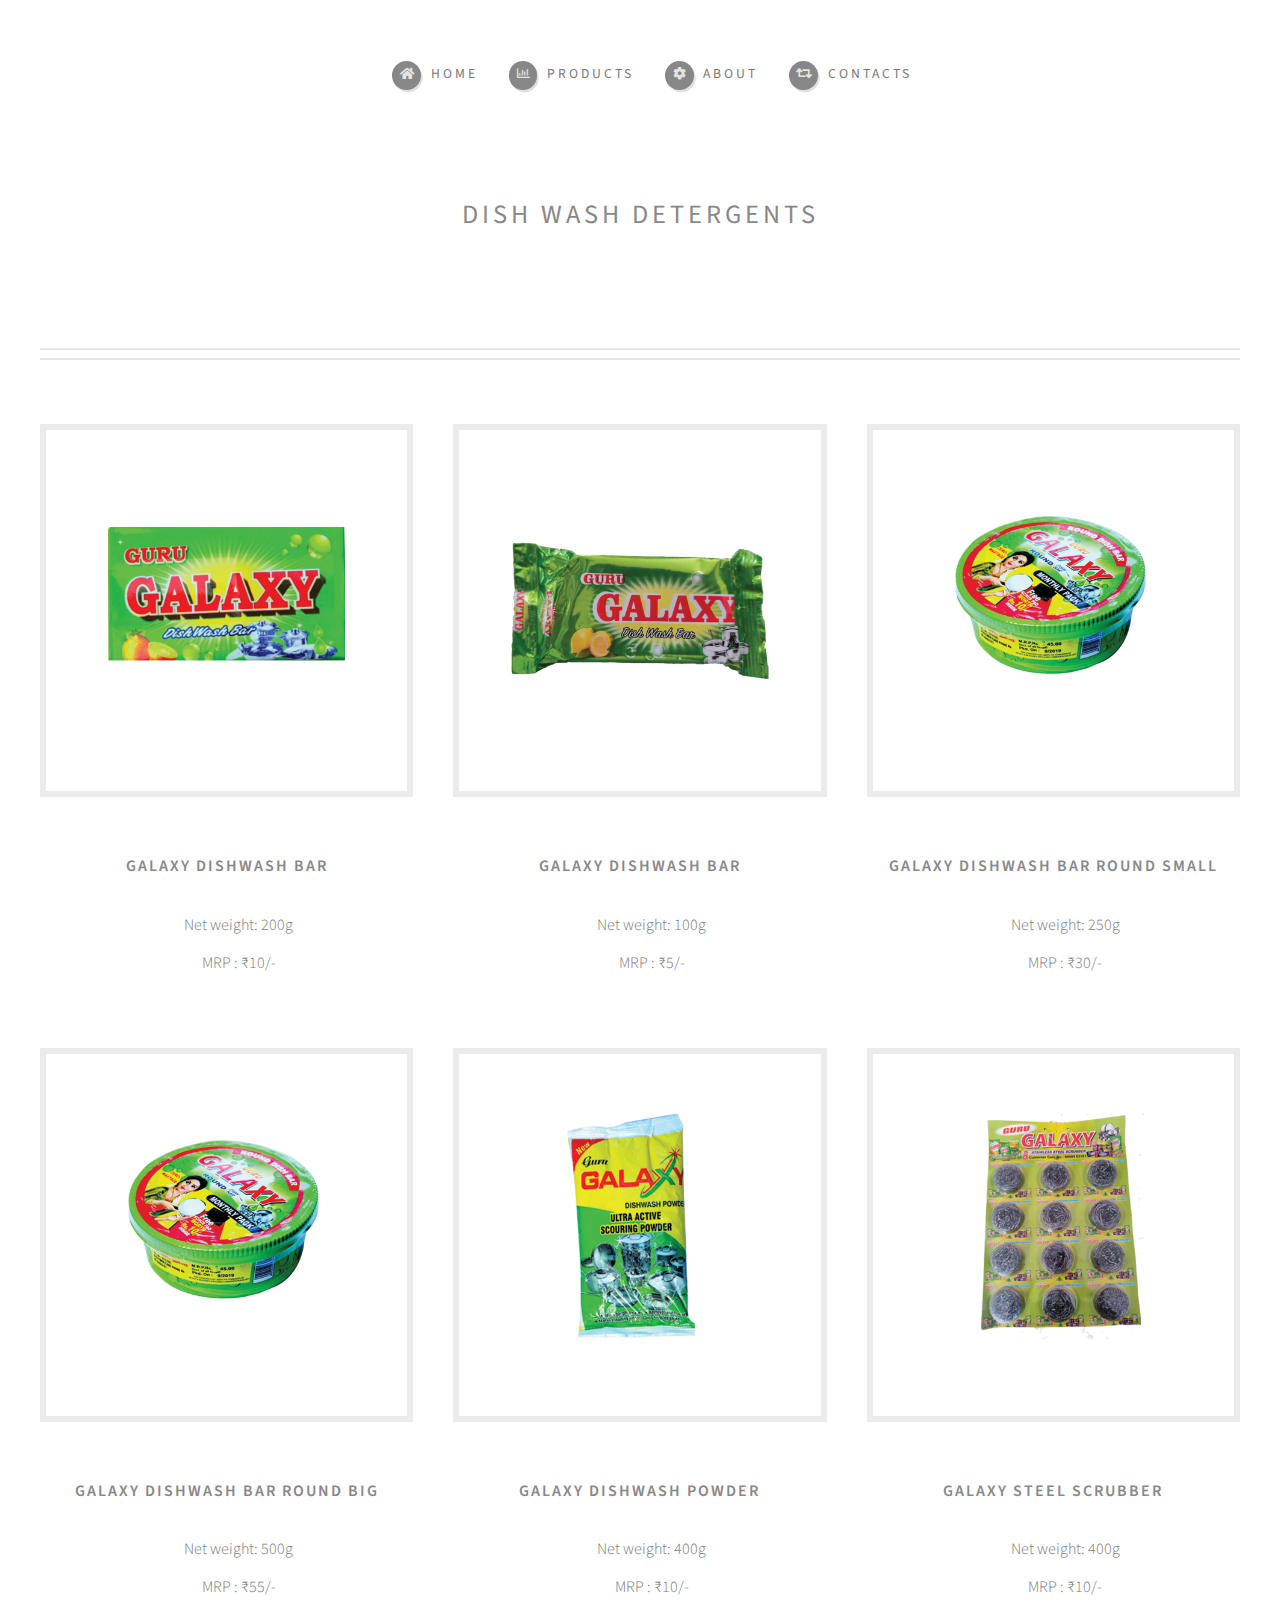
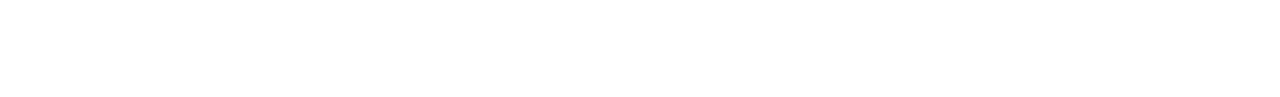
<file: Dishwash.html>
<!DOCTYPE HTML>
<!--
	Strongly Typed by HTML5 UP
	html5up.net | @ajlkn
	Free for personal and commercial use under the CCA 3.0 license (html5up.net/license)
-->
<html>
	<head>
		<title>Kamila Chemical Industries</title>
		<meta charset="utf-8" />
		<meta name="viewport" content="width=device-width, initial-scale=1, user-scalable=no" />
		<link rel="stylesheet" href="assets/css/main.css" />
	</head>
	<body class="homepage is-preload">
		<div id="page-wrapper">

			<!-- Header -->
				<section id="header">
					<div class="container">

						<!-- Logo -->
							<h2>Dish Wash Detergents</h2>

						<!-- Nav -->
							<nav id="nav">
								<ul>
									<li><a class="icon solid fa-home" href="index.html"><span>Home</span></a></li>
									<li>
										<a href="#" class="icon fa-chart-bar"><span>Products</span></a>
										<ul>
											<li><a href="Laundrydetergents.html">Laundry Detergents</a></li>
											<li><a href="Liquid detergents.html">Liquid detergents</a></li>
											<li><a href="#">Dish wash</a></li>
											<li><a href="Floorcleaners.html">Floor Cleaners</a></li>
											<li>
												<a href="bathingSoaps.html">Skin Care</a>
												<ul>
													<li><a href="bathingSoaps.html">Bathing soaps</a></li>
													<li><a href="bathingSoapsJar.html">Bathing soap combo</a></li>
													<!--<li><a href="#">Phasellus consequat</a></li>-->
												</ul>
											</li>
											<li><a href="Toiletcleaners.html">Toilet Cleaners</a></li>
										</ul>
									</li>
									<li><a class="icon solid fa-cog" href="#"><span>About</span></a></li>
									<li><a class="icon solid fa-retweet" href="Contacts.html"><span>Contacts</span></a></li>
									<!--<li><a class="icon solid fa-sitemap" href="no-sidebar.html"><span>No Sidebar</span></a></li>-->
								</ul>
							</nav>
					</div>
				</section>

			<!-- Features -->
				<section id="features">
					<div class="container">
						<!--<header>
							<h2>Gentlemen, behold! This is <strong>Strongly Typed</strong>!</h2>
						</header>-->
						<div class="row aln-center">
							<div class="col-4 col-6-medium col-12-small">

								<!-- Feature -->
									<section>
										<a href="#" class="image featured"><img src="images/Galaxyb.png" alt="Galaxy Dishwash Bar Big" /></a>
										<header>
											<h3>Galaxy Dishwash Bar </h3>
										</header>
										<p><span><ul style="list-style :none;">
										<li> Net weight: 200g</li>
										<li>MRP : ₹10/-</li></ul>
										</span></p>
									</section>

							</div>
							<div class="col-4 col-6-medium col-12-small">

								<!-- Feature -->
									<section>
										<a href="#" class="image featured"><img src="images/GalaxyS.png" alt="Galaxy Dishwash Bar Small" /></a>
										<header>
											<h3>Galaxy Dishwash Bar </h3>
										</header>
										<p><span><ul style="list-style :none;">
										<li> Net weight: 100g</li>
										<li>MRP : ₹5/-</li></ul>
										</span></p>
									</section>

							</div>
							<div class="col-4 col-6-medium col-12-small">

								<!-- Feature -->
									<section>
										<a href="#" class="image featured"><img src="images/GalaxyR.png" alt="Galaxy Dishwash Bar  Round Small" /></a>
										<header>
											<h3>Galaxy Dishwash Bar  Round Small</h3>
										</header>
										<p><span><ul style="list-style :none;">
										<li> Net weight: 250g</li>
										<li>MRP : ₹30/-</li></ul>
										</span></p>
									</section>

							</div>
							<div class="col-4 col-6-medium col-12-small">

								<!-- Feature -->
									<section>
										<a href="#" class="image featured"><img src="images/GalaxyR.png" alt="Galaxy Dishwash Bar  Round Big" /></a>
										<header>
											<h3>Galaxy Dishwash Bar  Round Big </h3>
										</header>
										<p>
										<span>
										<ul style="list-style :none;">
										<li> Net weight: 500g </li>
										<li>MRP : ₹55/-</li></ul>
										</span></p>
									</section>

							</div>
							<div class="col-4 col-6-medium col-12-small">

								<!-- Feature -->
									<section>
										<a href="#" class="image featured"><img src="images/GalaxyWP.png" alt="Galaxy DishWash Powder" /></a>
										<header>
											<h3>Galaxy DishWash Powder</h3>
										</header>
										<p><span><ul style="list-style :none;">
										<li> Net weight: 400g</li>
										<li>MRP : ₹10/-</li></ul>
										</span></</p>
									</section>

							</div>
							<div class="col-4 col-6-medium col-12-small">

								<!-- Feature -->
									<section>
										<a href="#" class="image featured"><img src="images/Scrub.png" alt="Galaxy Steel Scrubber" /></a>
										<header>
											<h3>Galaxy Steel Scrubber</h3>
										</header>
										<p><span><ul style="list-style :none;">
										<li> Net weight: 400g</li>
										<li>MRP : ₹10/-</li></ul>
										</span></p>
									</section>

							</div>
							</div>
							</div>
					</div>
				</section>

			

		<!-- Scripts -->
			<script src="assets/js/jquery.min.js"></script>
			<script src="assets/js/jquery.dropotron.min.js"></script>
			<script src="assets/js/browser.min.js"></script>
			<script src="assets/js/breakpoints.min.js"></script>
			<script src="assets/js/util.js"></script>
			<script src="assets/js/main.js"></script>

	</body>
</html>
</file>
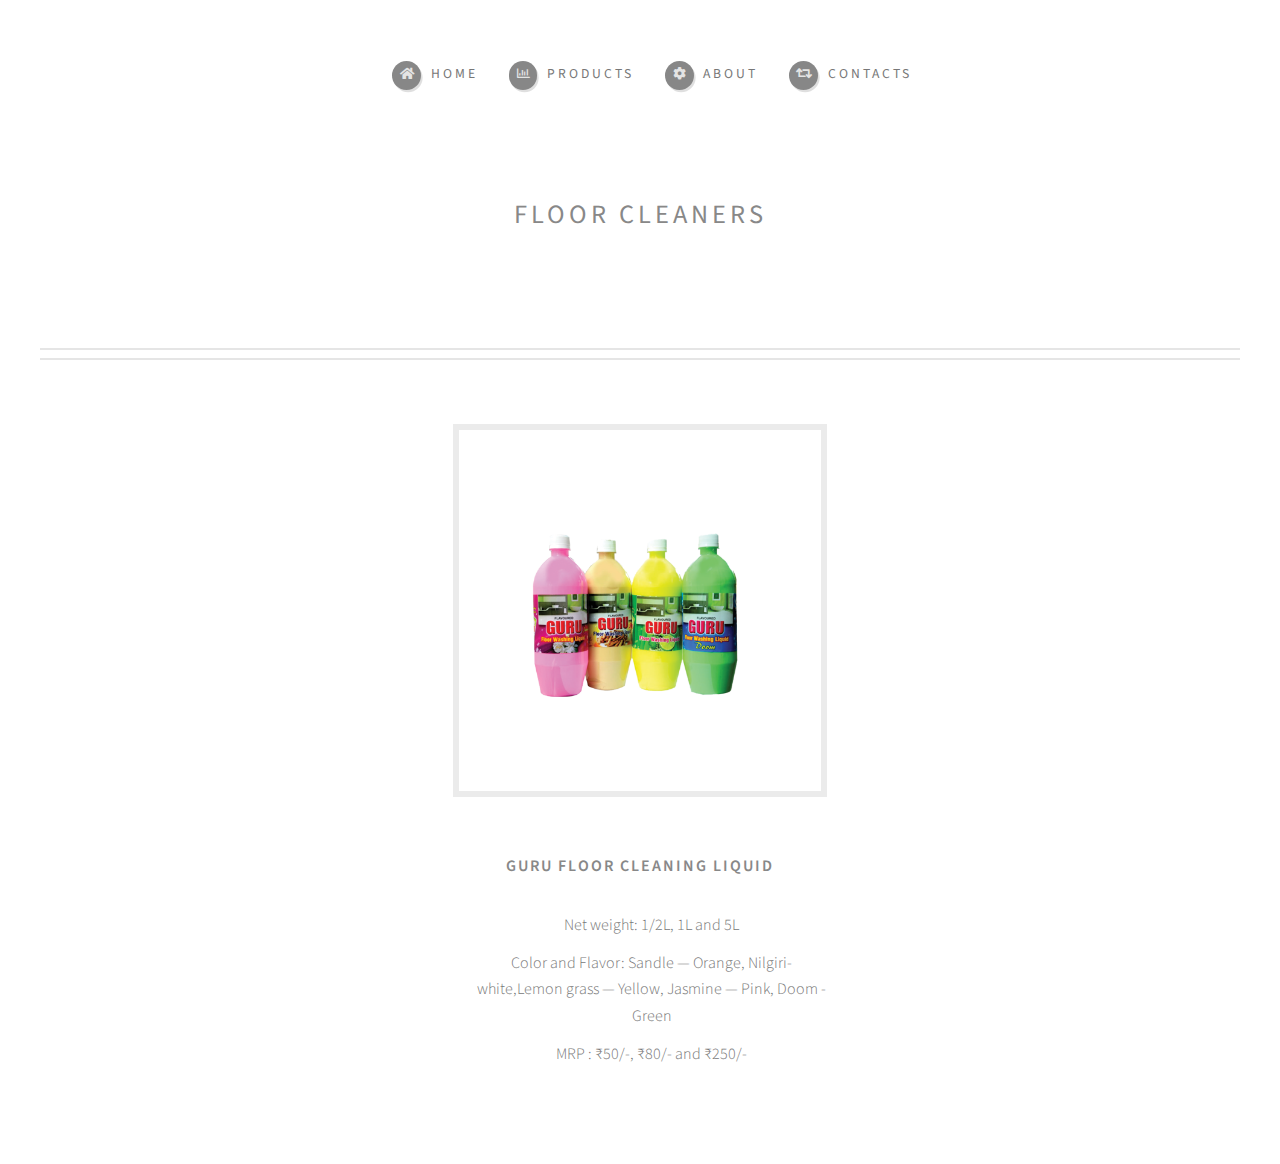
<file: Floorcleaners.html>
<!DOCTYPE HTML>
<!--
	Strongly Typed by HTML5 UP
	html5up.net | @ajlkn
	Free for personal and commercial use under the CCA 3.0 license (html5up.net/license)
-->
<html>
	<head>
		<title>Kamila Chemical Industries</title>
		<meta charset="utf-8" />
		<meta name="viewport" content="width=device-width, initial-scale=1, user-scalable=no" />
		<link rel="stylesheet" href="assets/css/main.css" />
	</head>
	<body class="homepage is-preload">
		<div id="page-wrapper">

			<!-- Header -->
				<section id="header">
					<div class="container">

						<!-- Logo -->
							<h2>Floor Cleaners</h2>

						<!-- Nav -->
							<nav id="nav">
								<ul>
									<li><a class="icon solid fa-home" href="index.html"><span>Home</span></a></li>
									<li>
										<a href="#" class="icon fa-chart-bar"><span>Products</span></a>
										<ul>
											<li><a href="Laundrydetergents.html">Laundry Detergents</a></li>
											<li><a href="Liquid detergents.html">Liquid detergents</a></li>
											<li><a href="Dishwash.html">Dish wash</a></li>
											<li><a href="#">Floor Cleaners</a></li>
											<li>
												<a href="bathingSoaps.html">Skin Care</a>
												<ul>
													<li><a href="bathingSoaps.html">Bathing soaps</a></li>
													<li><a href="bathingSoapsJar.html">Bathing soap combo</a></li>
													<!--<li><a href="#">Phasellus consequat</a></li>-->
												</ul>
											</li>
											<li><a href="Toiletcleaners.html">Toilet Cleaners</a></li>
										</ul>
									</li>
									<li><a class="icon solid fa-cog" href="#"><span>About</span></a></li>
									<li><a class="icon solid fa-retweet" href="Contacts.html"><span>Contacts</span></a></li>
									<!--<li><a class="icon solid fa-sitemap" href="no-sidebar.html"><span>No Sidebar</span></a></li>-->
								</ul>
							</nav>
					</div>
				</section>
			<!-- Features -->
				<section id="features">
					<div class="container">
						<!--<header>
							<h2>Gentlemen, behold! This is <strong>Strongly Typed</strong>!</h2>
						</header>-->
						<div class="row aln-center">
							<div class="col-4 col-6-medium col-12-small">

								<!-- Feature -->
									<section>
										<a href="#" class="image featured"><img src="images/GuruFL1.png" alt="Guru Floor Cleaning Liquid" /></a>
										<header>
											<h3>Guru Floor Cleaning Liquid </h3>
										</header>  
										<p><span><ul style="list-style :none;">
										<li> Net weight: 1/2L, 1L and 5L</li>
										<li> Color and Flavor: Sandle — Orange, Nilgiri- white,Lemon grass — Yellow, Jasmine — Pink, Doom - Green  </li>
										<li>MRP : ₹50/-, ₹80/- and ₹250/-</li></ul>
										</span></p>
									</section>

							</div>
							
							</div>
							</div>
					</div>
				</section>

			

		<!-- Scripts -->
			<script src="assets/js/jquery.min.js"></script>
			<script src="assets/js/jquery.dropotron.min.js"></script>
			<script src="assets/js/browser.min.js"></script>
			<script src="assets/js/breakpoints.min.js"></script>
			<script src="assets/js/util.js"></script>
			<script src="assets/js/main.js"></script>

	</body>
</html>
</file>
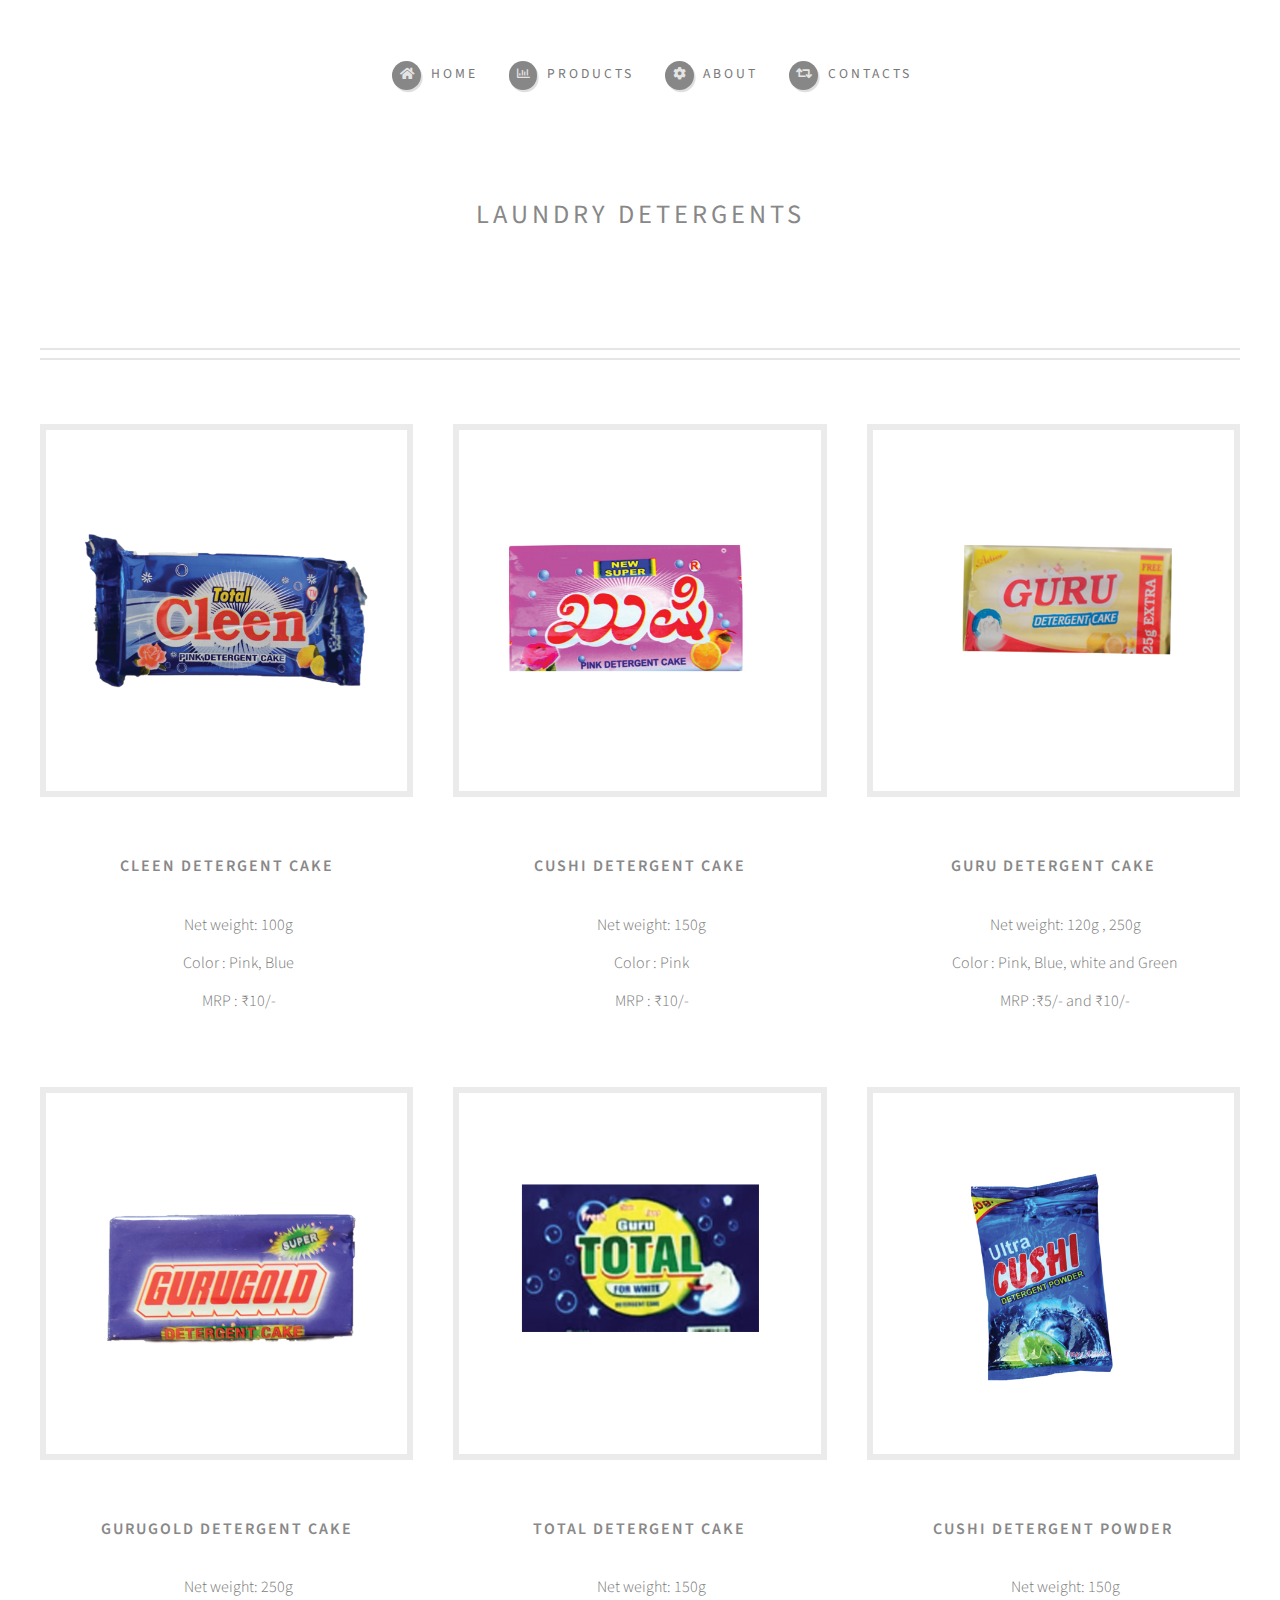
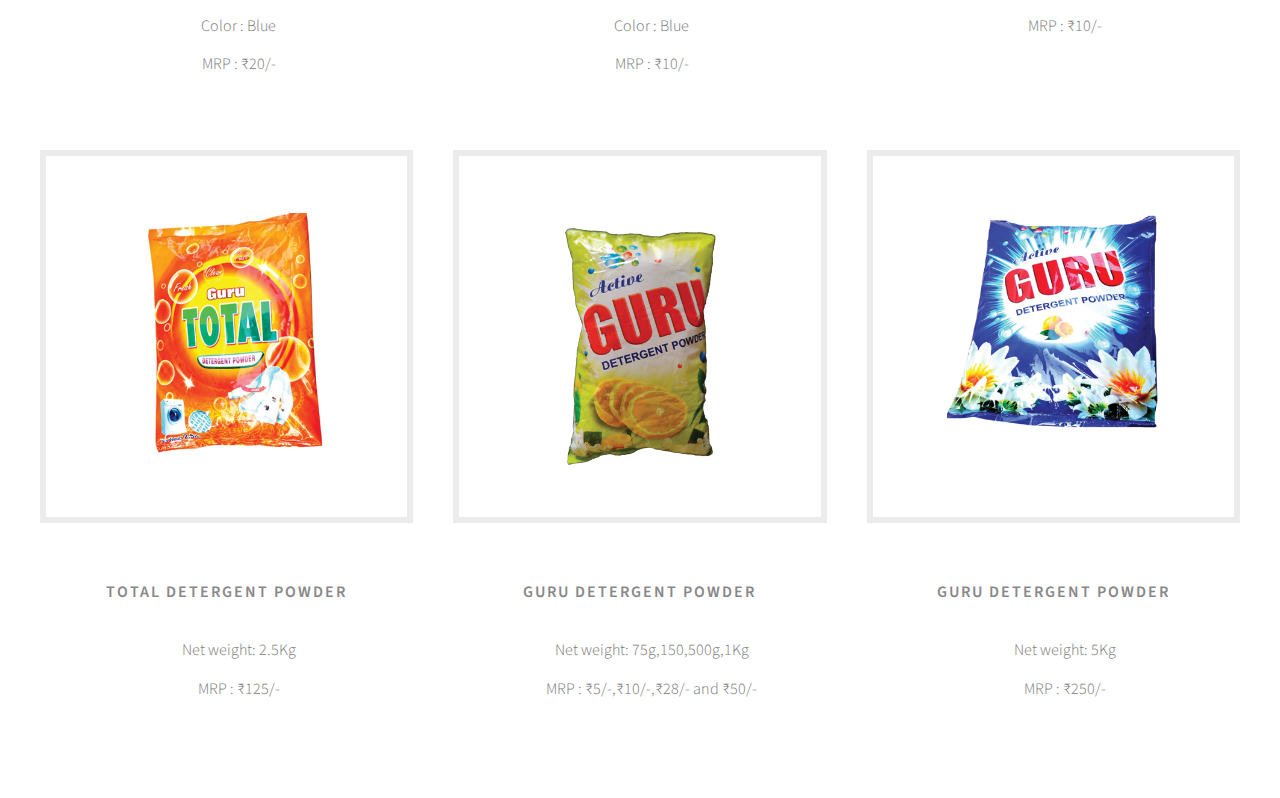
<file: Laundrydetergents.html>
<!DOCTYPE HTML>
<!--
	Strongly Typed by HTML5 UP
	html5up.net | @ajlkn
	Free for personal and commercial use under the CCA 3.0 license (html5up.net/license)
-->
<html>
	<head>
		<title>Kamila Chemical Industries</title>
		<meta charset="utf-8" />
		<meta name="viewport" content="width=device-width, initial-scale=1, user-scalable=no" />
		<link rel="stylesheet" href="assets/css/main.css" />
	</head>
	<body class="homepage is-preload">
		<div id="page-wrapper">

			<!-- Header -->
				<section id="header">
					<div class="container">

						<!-- Logo -->
							<h2>Laundry Detergents</h2>

						<!-- Nav -->
							<nav id="nav">
								<ul>
									<li><a class="icon solid fa-home" href="index.html"><span>Home</span></a></li>
									<li>
										<a href="#" class="icon fa-chart-bar"><span>Products</span></a>
										<ul>
											<li><a href="#">Laundry Detergents</a></li>
											<li><a href="Liquid detergents.html">Liquid detergents</a></li>
											<li><a href="Dishwash.html">Dish wash</a></li>
											<li><a href="Floorcleaners.html">Floor Cleaners</a></li>
											<li>
												<a href="bathingSoaps.html">Skin Care</a>
												<ul>
													<li><a href="bathingSoaps.html">Bathing soaps</a></li>
													<li><a href="bathingSoapsJar.html">Bathing soap combo</a></li>
													<!--<li><a href="#">Phasellus consequat</a></li>-->
												</ul>
											</li>
											<li><a href="Toiletcleaners.html">Toilet Cleaners</a></li>
										</ul>
									</li>
									<li><a class="icon solid fa-cog" href="#"><span>About</span></a></li>
									<li><a class="icon solid fa-retweet" href="Contacts.html"><span>Contacts</span></a></li>
									<!--<li><a class="icon solid fa-sitemap" href="no-sidebar.html"><span>No Sidebar</span></a></li>-->
								</ul>
							</nav>
					</div>
				</section>

			<!-- Features -->
				<section id="features">
					<div class="container">
						<!--<header>
							<h2>Gentlemen, behold! This is <strong>Strongly Typed</strong>!</h2>
						</header>-->
						<div class="row aln-center">
							<div class="col-4 col-6-medium col-12-small">

								<!-- Feature -->
									<section>
										<a href="#" class="image featured"><img src="images/Cleen.png" alt="cleen detergent cake" /></a>
										<header>
											<h3>Cleen Detergent Cake</h3>
										</header>
										<p> 
										<span><ul style="list-style :none;">
										<li> Net weight: 100g</li>
										<li> Color : Pink, Blue </li>
										<li>MRP : ₹10/-</li></ul>
										</span>
										 </p>
									</section>

							</div>
							<div class="col-4 col-6-medium col-12-small">

								<!-- Feature -->
									<section>
										<a href="#" class="image featured"><img src="images/Cushi.png" alt="Cushi Detergent Cake" /></a>
										<header>
											<h3>CUshi Detergent Cake</h3>
										</header>
										<p><span><ul style="list-style :none;">
										<li> Net weight: 150g</li>
										<li> Color : Pink </li>
										<li>MRP : ₹10/-</li></ul>
										</span></p>
									</section>

							</div>
							<div class="col-4 col-6-medium col-12-small">

								<!-- Feature -->
									<section>
										<a href="#" class="image featured"><img src="images/GuruD.png" alt="Guru Detergent Cake" /></a>
										<header>
											<h3>Guru Detergent Cake</h3>
										</header>
										<p><span><ul style="list-style :none;">
										<li> Net weight: 120g , 250g</li>
										<li> Color : Pink, Blue, white and Green </li>
										<li>MRP :₹5/- and  ₹10/-</li></ul>
										</span></p>
									</section>

							</div>
							<div class="col-4 col-6-medium col-12-small">

								<!-- Feature -->
									<section>
										<a href="#" class="image featured"><img src="images/GuruG.png" alt="GuruGold Detergent Cake" /></a>
										<header>
											<h3>GuruGold Detergent Cake</h3>
										</header>
										<p><span><ul style="list-style :none;">
										<li> Net weight: 250g</li>
										<li> Color :  Blue</li>
										<li>MRP : ₹20/-</li></ul>
										</span></p>
									</section>

							</div>
							<div class="col-4 col-6-medium col-12-small">

								<!-- Feature -->
									<section>
										<a href="#" class="image featured"><img src="images/TotalB.png" alt="Total Detergent Cake" /></a>
										<header>
											<h3>Total Detergent Cake</h3>
										</header>
										<p><span><ul style="list-style :none;">
										<li> Net weight: 150g</li>
										<li> Color :  Blue</li>
										<li>MRP : ₹10/-</li></ul>
										</span></p>
									</section>

							</div>
							<div class="col-4 col-6-medium col-12-small">

								<!-- Feature -->
									<section>
										<a href="#" class="image featured"><img src="images/CushiDP.png" alt="Cushi Detergent Powder" /></a>
										<header>
											<h3>Cushi Detergent Powder</h3>
										</header>
										<p><span><ul style="list-style :none;">
										<li> Net weight: 150g</li>
										<li>MRP : ₹10/-</li></ul>
										</span></p>
									</section>

							</div>
							<div class="col-4 col-6-medium col-12-small">

								<!-- Feature -->
									<section>
										<a href="#" class="image featured"><img src="images/Totalwp.png" alt="Total Detergent Powder" /></a>
										<header>
											<h3>Total Detergent Powder</h3>
										</header>
										<p><span><ul style="list-style :none;">
										<li> Net weight: 2.5Kg</li>
										<li>MRP : ₹125/-</li></ul>
										</span></p>
									</section>

							</div>
							<div class="col-4 col-6-medium col-12-small">

								<!-- Feature -->
									<section>
										<a href="#" class="image featured"><img src="images/GuruDP.png" alt="Guru Detergent Powder" /></a>
										<header>
											<h3>Guru Detergent Powder</h3>
										</header>
										<p><span><ul style="list-style :none;">
										<li> Net weight: 75g,150,500g,1Kg</li>
										<li>MRP : ₹5/-,₹10/-,₹28/- and ₹50/-</li></ul>
										</span></p>
									</section>

							</div>
							<div class="col-4 col-6-medium col-12-small">

								<!-- Feature -->
									<section>
										<a href="#" class="image featured"><img src="images/GuruWP5.png" alt="Guru Detergent Powder" /></a>
										<header>
											<h3>Guru Detergent Powder</h3>
										</header>
										<p><span><ul style="list-style :none;">
										<li> Net weight: 5Kg</li>
										<li>MRP : ₹250/-</li></ul>
										</span></p>
									</section>

							</div>
							
								
								


							</div>

							</div>
							
					</div>
				</section>

			

			

		<!-- Scripts -->
			<script src="assets/js/jquery.min.js"></script>
			<script src="assets/js/jquery.dropotron.min.js"></script>
			<script src="assets/js/browser.min.js"></script>
			<script src="assets/js/breakpoints.min.js"></script>
			<script src="assets/js/util.js"></script>
			<script src="assets/js/main.js"></script>

	</body>
</html>
</file>
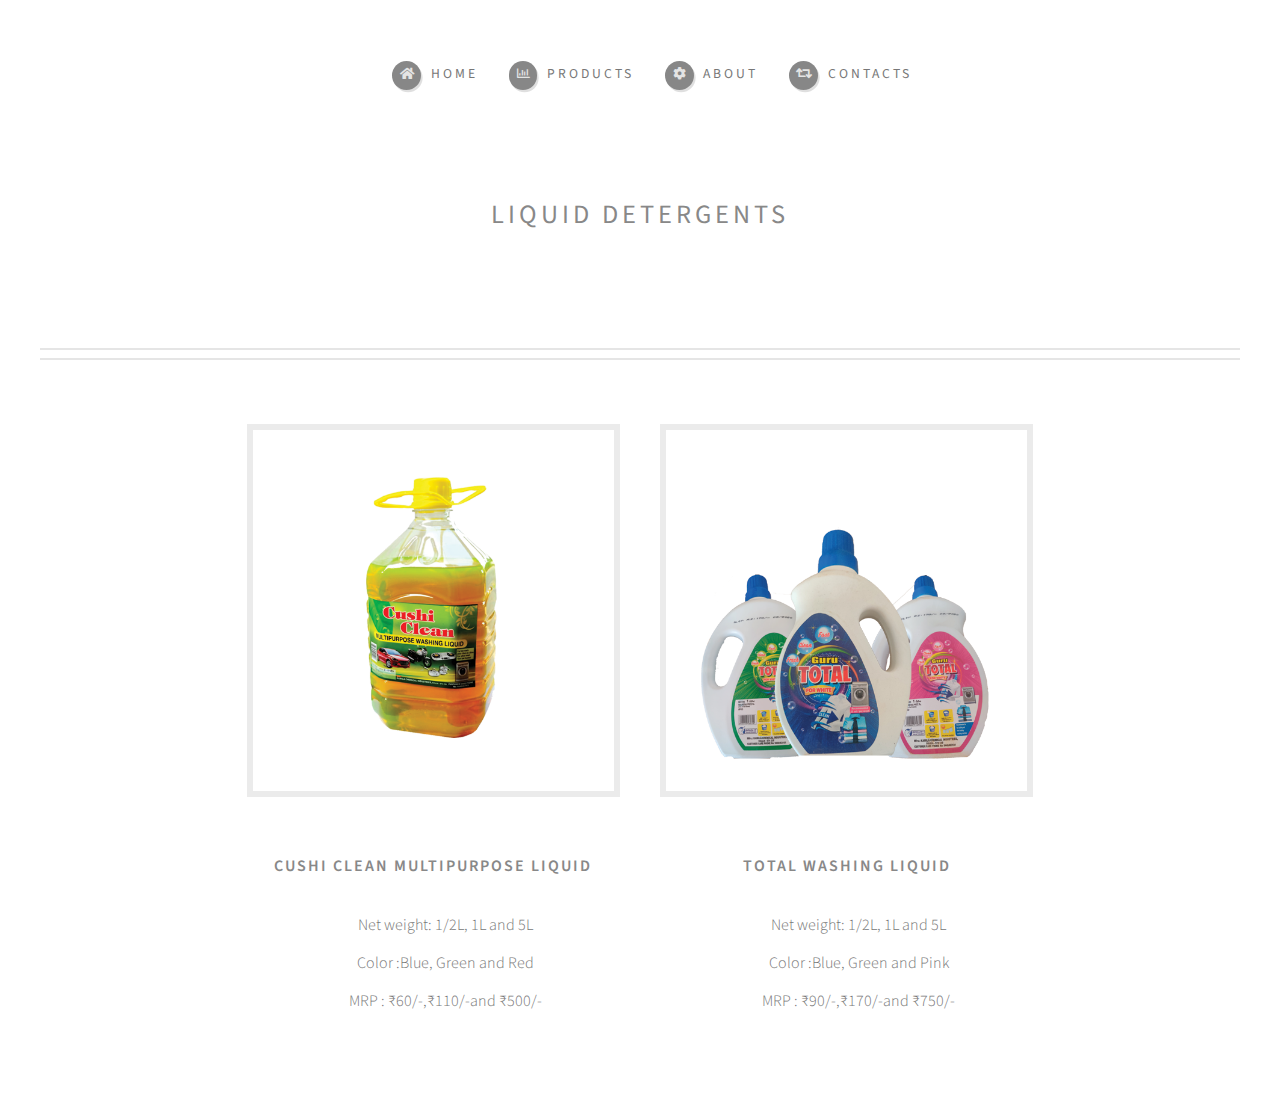
<file: Liquid detergents.html>
<!DOCTYPE HTML>
<!--
	Strongly Typed by HTML5 UP
	html5up.net | @ajlkn
	Free for personal and commercial use under the CCA 3.0 license (html5up.net/license)
-->
<html>
	<head>
		<title>Kamila Chemical Industries</title>
		<meta charset="utf-8" />
		<meta name="viewport" content="width=device-width, initial-scale=1, user-scalable=no" />
		<link rel="stylesheet" href="assets/css/main.css" />
	</head>
	<body class="homepage is-preload">
		<div id="page-wrapper">

			<!-- Header -->
				<section id="header">
					<div class="container">

						<!-- Logo -->
							<h2>Liquid Detergents</h2>

						<!-- Nav -->
							<nav id="nav">
								<ul>
									<li><a class="icon solid fa-home" href="index.html"><span>Home</span></a></li>
									<li>
										<a href="#" class="icon fa-chart-bar"><span>Products</span></a>
										<ul>
											<li><a href="Laundrydetergents.html">Laundry Detergents</a></li>
											<li><a href="#">Liquid detergents</a></li>
											<li><a href="Dishwash.html">Dish wash</a></li>
											<li><a href="Floorcleaners.html">Floor Cleaners</a></li>
											<li>
												<a href="bathingSoaps.html">Skin Care</a>
												<ul>
													<li><a href="bathingSoaps.html">Bathing soaps</a></li>
													<li><a href="bathingSoapsJar.html">Bathing soap combo</a></li>
													<!--<li><a href="#">Phasellus consequat</a></li>-->
												</ul>
											</li>
											<li><a href="Toiletcleaners.html">Toilet Cleaners</a></li>
										</ul>
									</li>
									<li><a class="icon solid fa-cog" href="#"><span>About</span></a></li>
									<li><a class="icon solid fa-retweet" href="Contacts.html"><span>Contacts</span></a></li>
									<!--<li><a class="icon solid fa-sitemap" href="no-sidebar.html"><span>No Sidebar</span></a></li>-->
								</ul>
							</nav>
					</div>
				</section>

			<!-- Features -->
				<section id="features">
					<div class="container">
						<!--<header>
							<h2>Gentlemen, behold! This is <strong>Strongly Typed</strong>!</h2>
						</header>-->
						<div class="row aln-center">
							<div class="col-4 col-6-medium col-12-small">

								<!-- Feature -->
									<section>
										<a href="#" class="image featured"><img src="images/CCMulti.png" alt="Cushi Clean multipurpose Liquid" /></a>
										<header>
											<h3>Cushi Clean multipurpose Liquid</h3>
										</header>
										<p> 
										<span><ul style="list-style :none;">
										<li> Net weight: 1/2L, 1L and 5L</li>
										<li> Color :Blue, Green and Red </li>
										<li>MRP : ₹60/-,₹110/-and ₹500/-</li>
										</span>
										 </p>
									</section>

							</div>
							<div class="col-4 col-6-medium col-12-small">

								<!-- Feature -->
									<section>
										<a href="#" class="image featured"><img src="images/total.png" alt="Total Washing Liquid" /></a>
										<header>
											<h3>Total Washing Liquid</h3>
										</header>
										<p><span><ul style="list-style :none;">
										<li> Net weight: 1/2L, 1L and 5L</li>
										<li> Color :Blue, Green and Pink </li>
										<li>MRP : ₹90/-,₹170/-and ₹750/-</li>
										</span></p>
									</section>

							</div>
							

								
							
								
								


							</div>

							</div>
							
					</div>
				</section>

			

			

		<!-- Scripts -->
			<script src="assets/js/jquery.min.js"></script>
			<script src="assets/js/jquery.dropotron.min.js"></script>
			<script src="assets/js/browser.min.js"></script>
			<script src="assets/js/breakpoints.min.js"></script>
			<script src="assets/js/util.js"></script>
			<script src="assets/js/main.js"></script>

	</body>
</html>
</file>
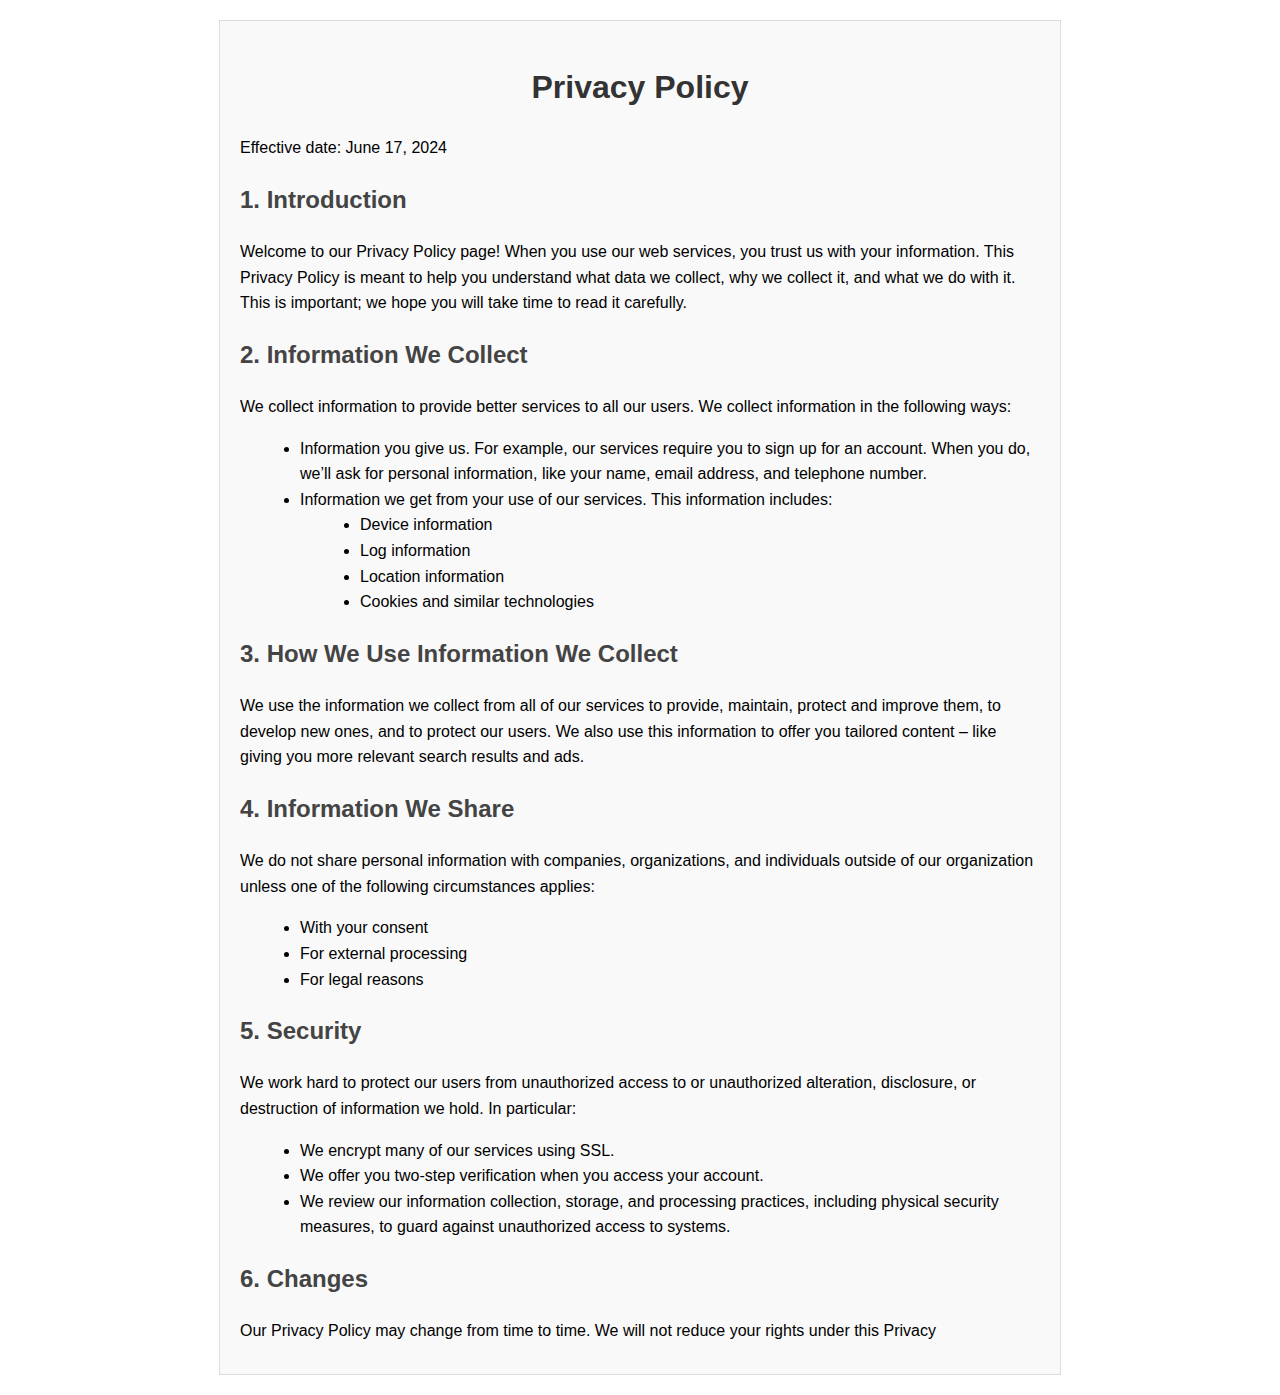
<file: Policy.html>
<!DOCTYPE html>
<html lang="en">
<head>
    <meta charset="UTF-8">
    <meta name="viewport" content="width=device-width, initial-scale=1.0">
    <title>Privacy Policy</title>
    <style>
        body {
            font-family: Arial, sans-serif;
            margin: 0;
            padding: 0;
            line-height: 1.6;
        }
        .container {
            max-width: 800px;
            margin: 20px auto;
            padding: 20px;
            border: 1px solid #ddd;
            background-color: #f9f9f9;
        }
        h1 {
            text-align: center;
            color: #333;
        }
        h2 {
            color: #444;
            margin-top: 20px;
        }
        p {
            margin: 10px 0;
        }
        ul {
            list-style-type: disc;
            margin-left: 20px;
        }
    </style>
</head>
<body>
    <div class="container">
        <h1>Privacy Policy</h1>
        <p>Effective date: June 17, 2024</p>
        
        <h2>1. Introduction</h2>
        <p>Welcome to our Privacy Policy page! When you use our web services, you trust us with your information. This Privacy Policy is meant to help you understand what data we collect, why we collect it, and what we do with it. This is important; we hope you will take time to read it carefully.</p>
        
        <h2>2. Information We Collect</h2>
        <p>We collect information to provide better services to all our users. We collect information in the following ways:</p>
        <ul>
            <li>Information you give us. For example, our services require you to sign up for an account. When you do, we’ll ask for personal information, like your name, email address, and telephone number.</li>
            <li>Information we get from your use of our services. This information includes:</li>
            <ul>
                <li>Device information</li>
                <li>Log information</li>
                <li>Location information</li>
                <li>Cookies and similar technologies</li>
            </ul>
        </ul>

        <h2>3. How We Use Information We Collect</h2>
        <p>We use the information we collect from all of our services to provide, maintain, protect and improve them, to develop new ones, and to protect our users. We also use this information to offer you tailored content – like giving you more relevant search results and ads.</p>
        
        <h2>4. Information We Share</h2>
        <p>We do not share personal information with companies, organizations, and individuals outside of our organization unless one of the following circumstances applies:</p>
        <ul>
            <li>With your consent</li>
            <li>For external processing</li>
            <li>For legal reasons</li>
        </ul>

        <h2>5. Security</h2>
        <p>We work hard to protect our users from unauthorized access to or unauthorized alteration, disclosure, or destruction of information we hold. In particular:</p>
        <ul>
            <li>We encrypt many of our services using SSL.</li>
            <li>We offer you two-step verification when you access your account.</li>
            <li>We review our information collection, storage, and processing practices, including physical security measures, to guard against unauthorized access to systems.</li>
        </ul>
        
        <h2>6. Changes</h2>
        <p>Our Privacy Policy may change from time to time. We will not reduce your rights under this Privacy
</file>
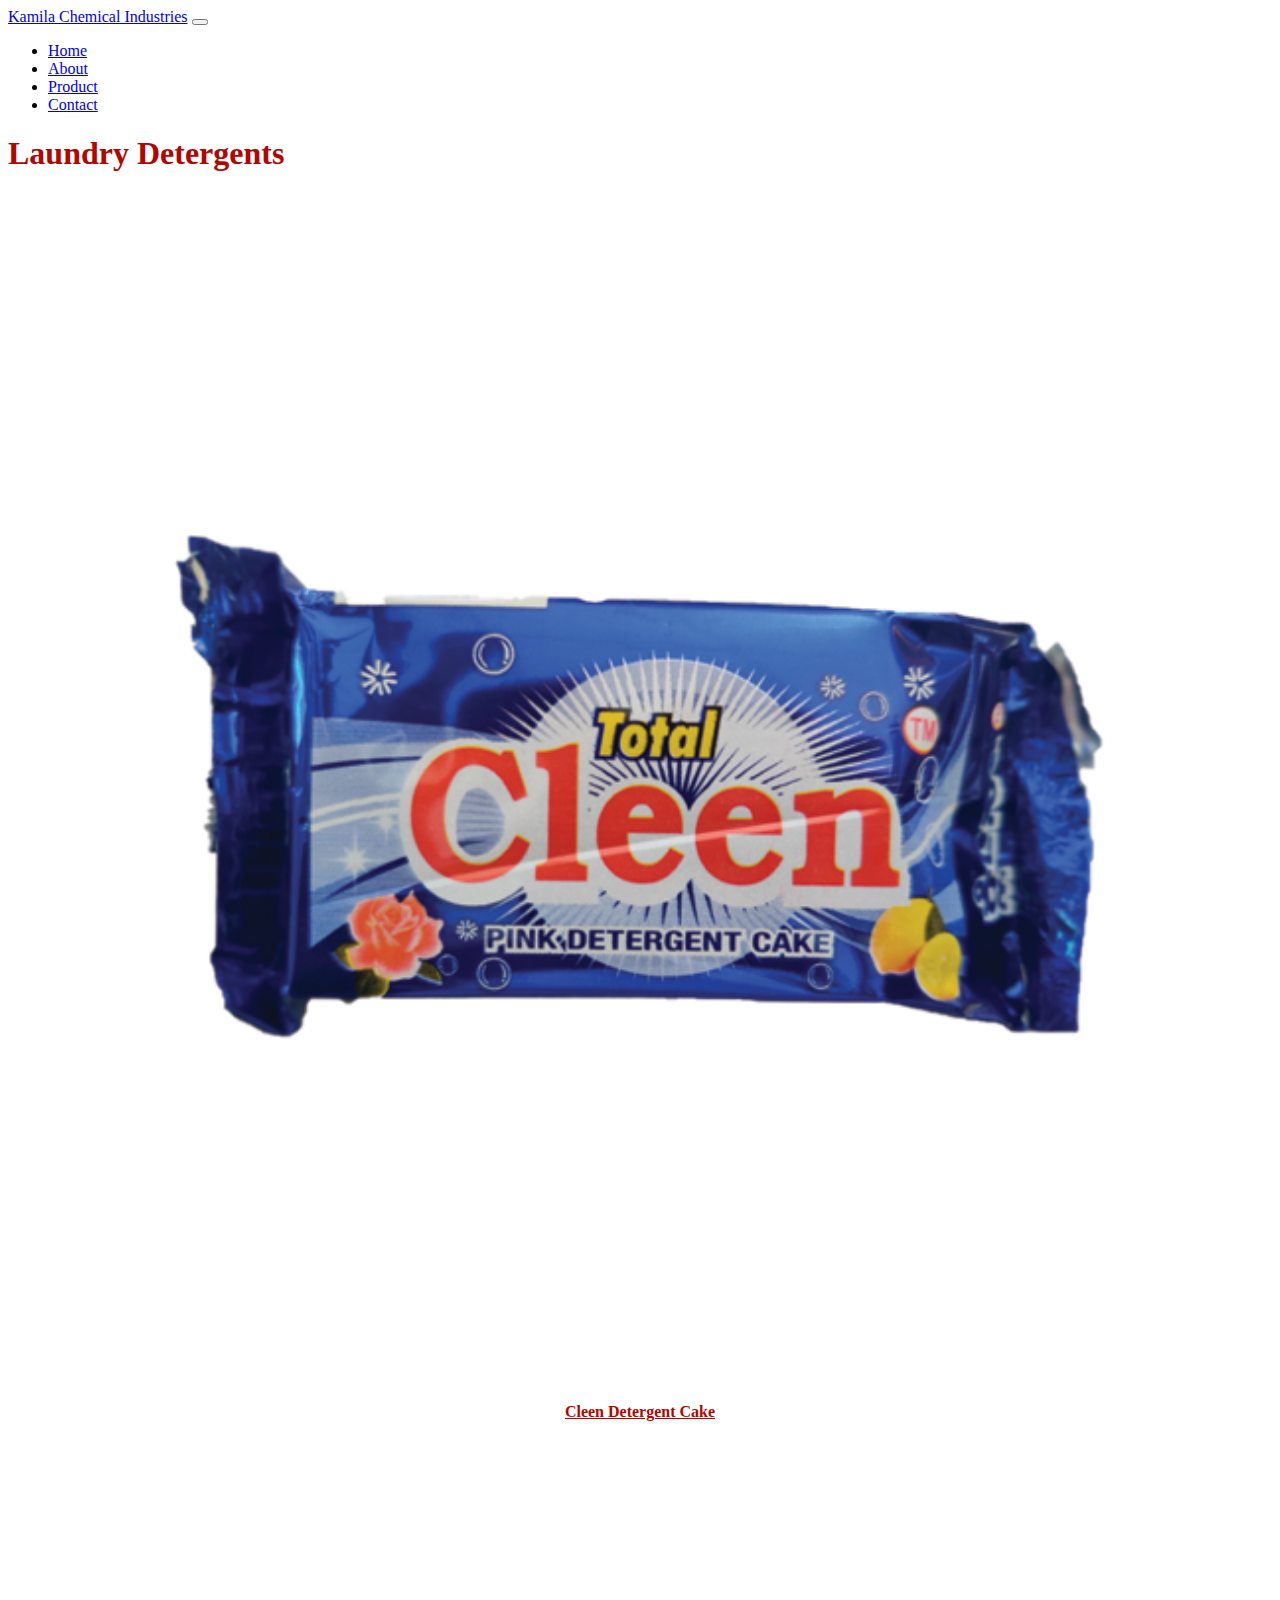
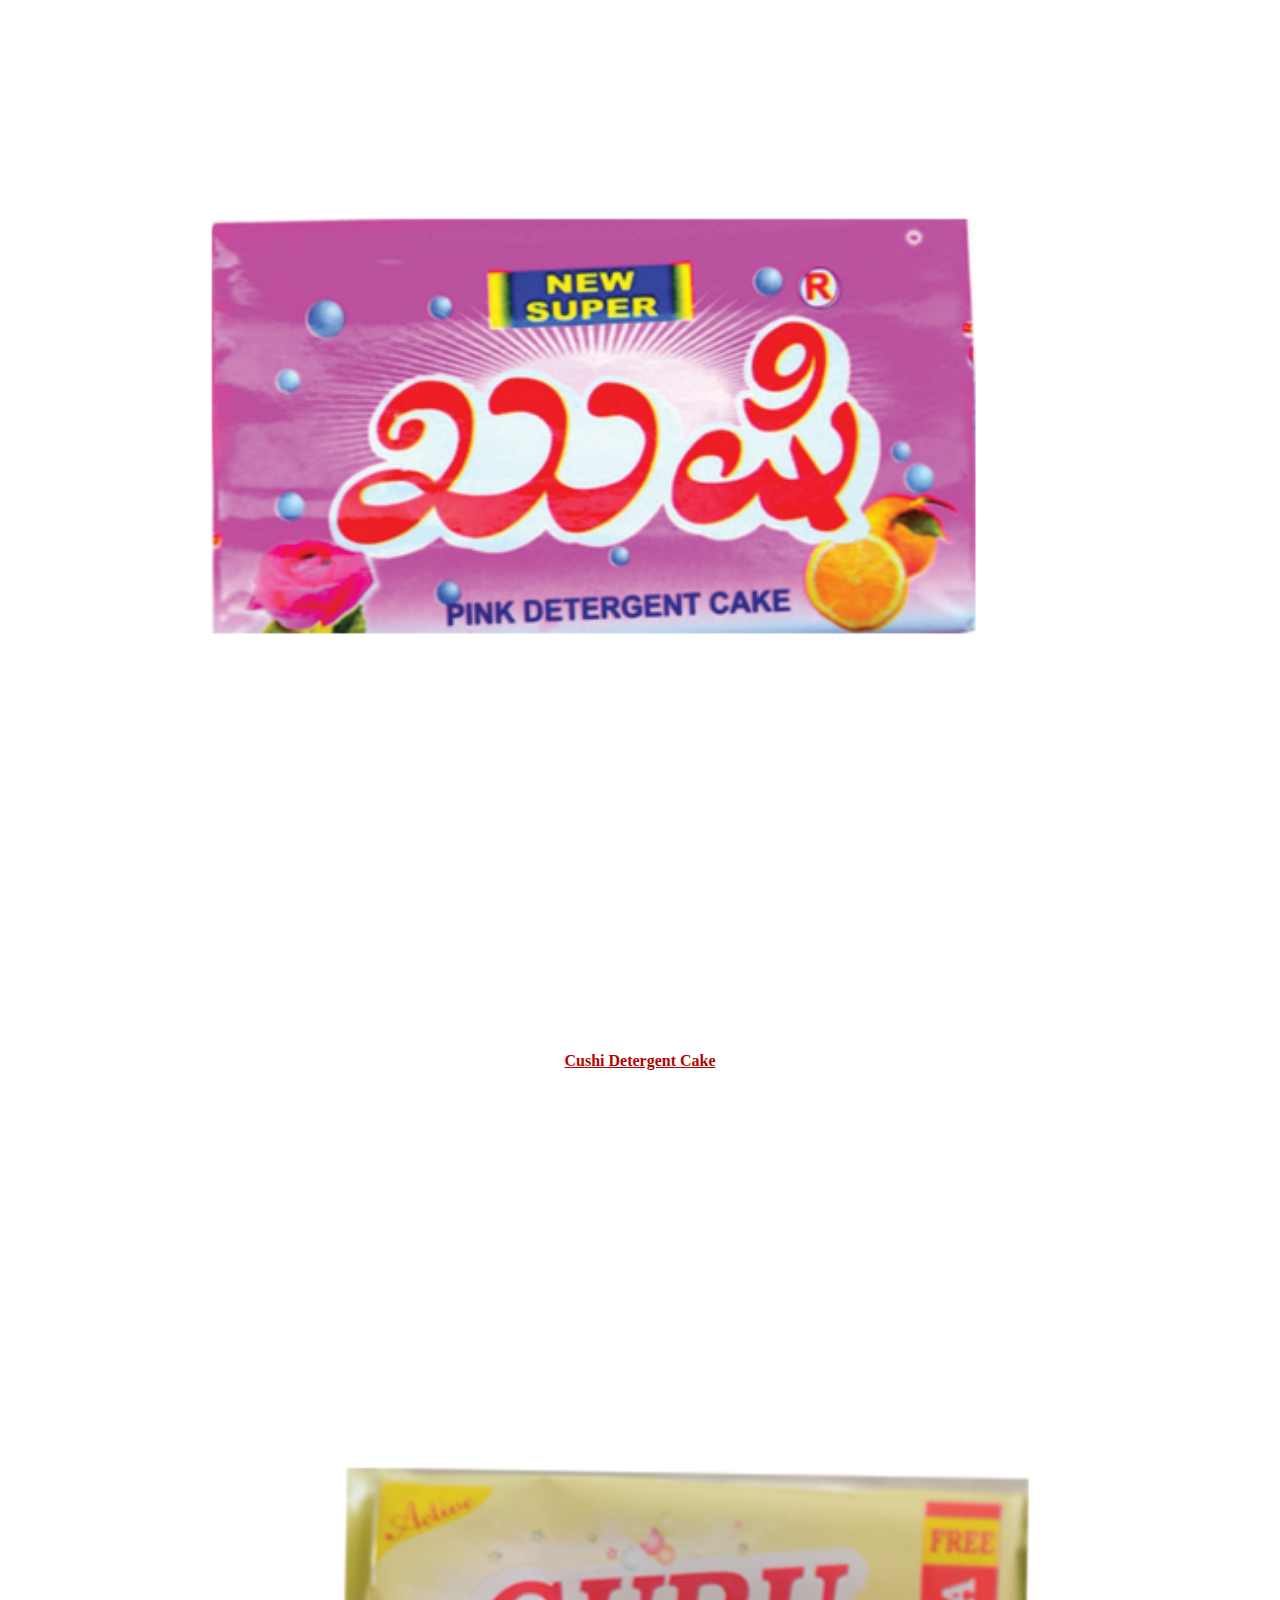
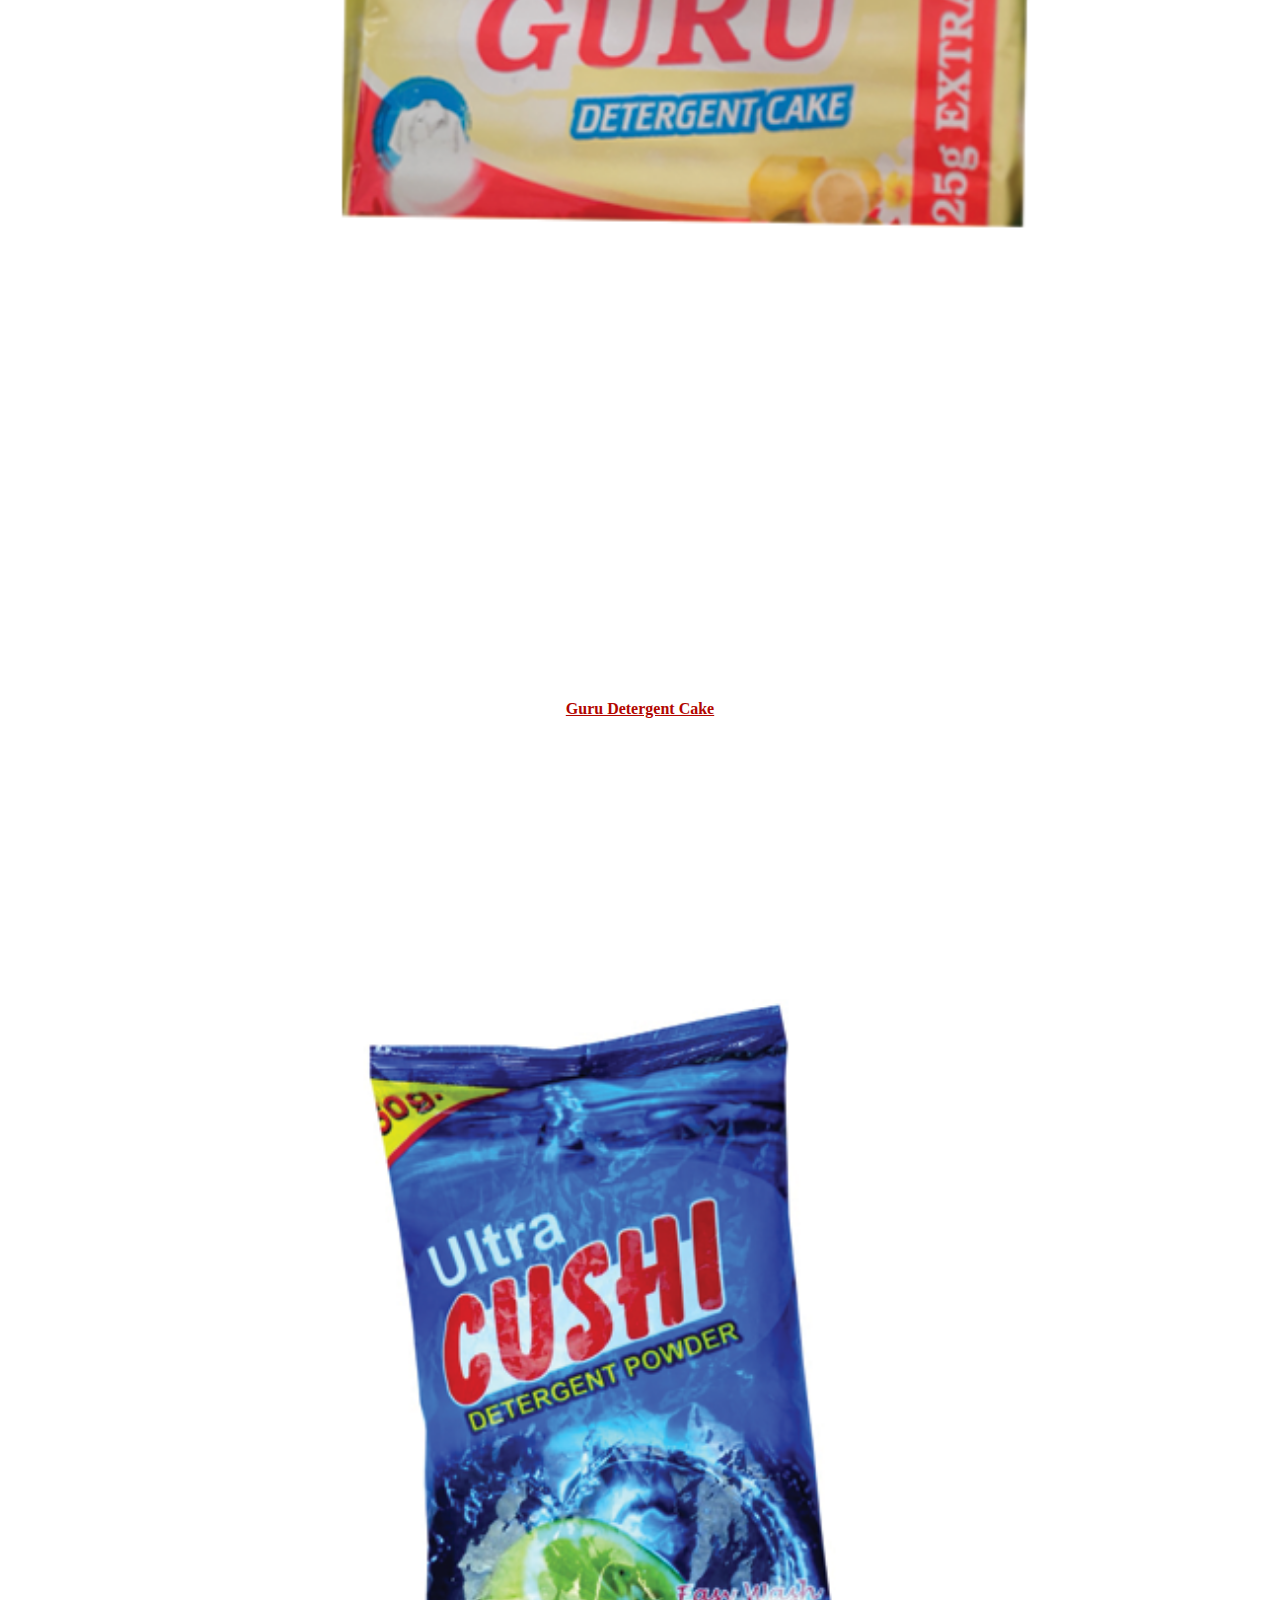
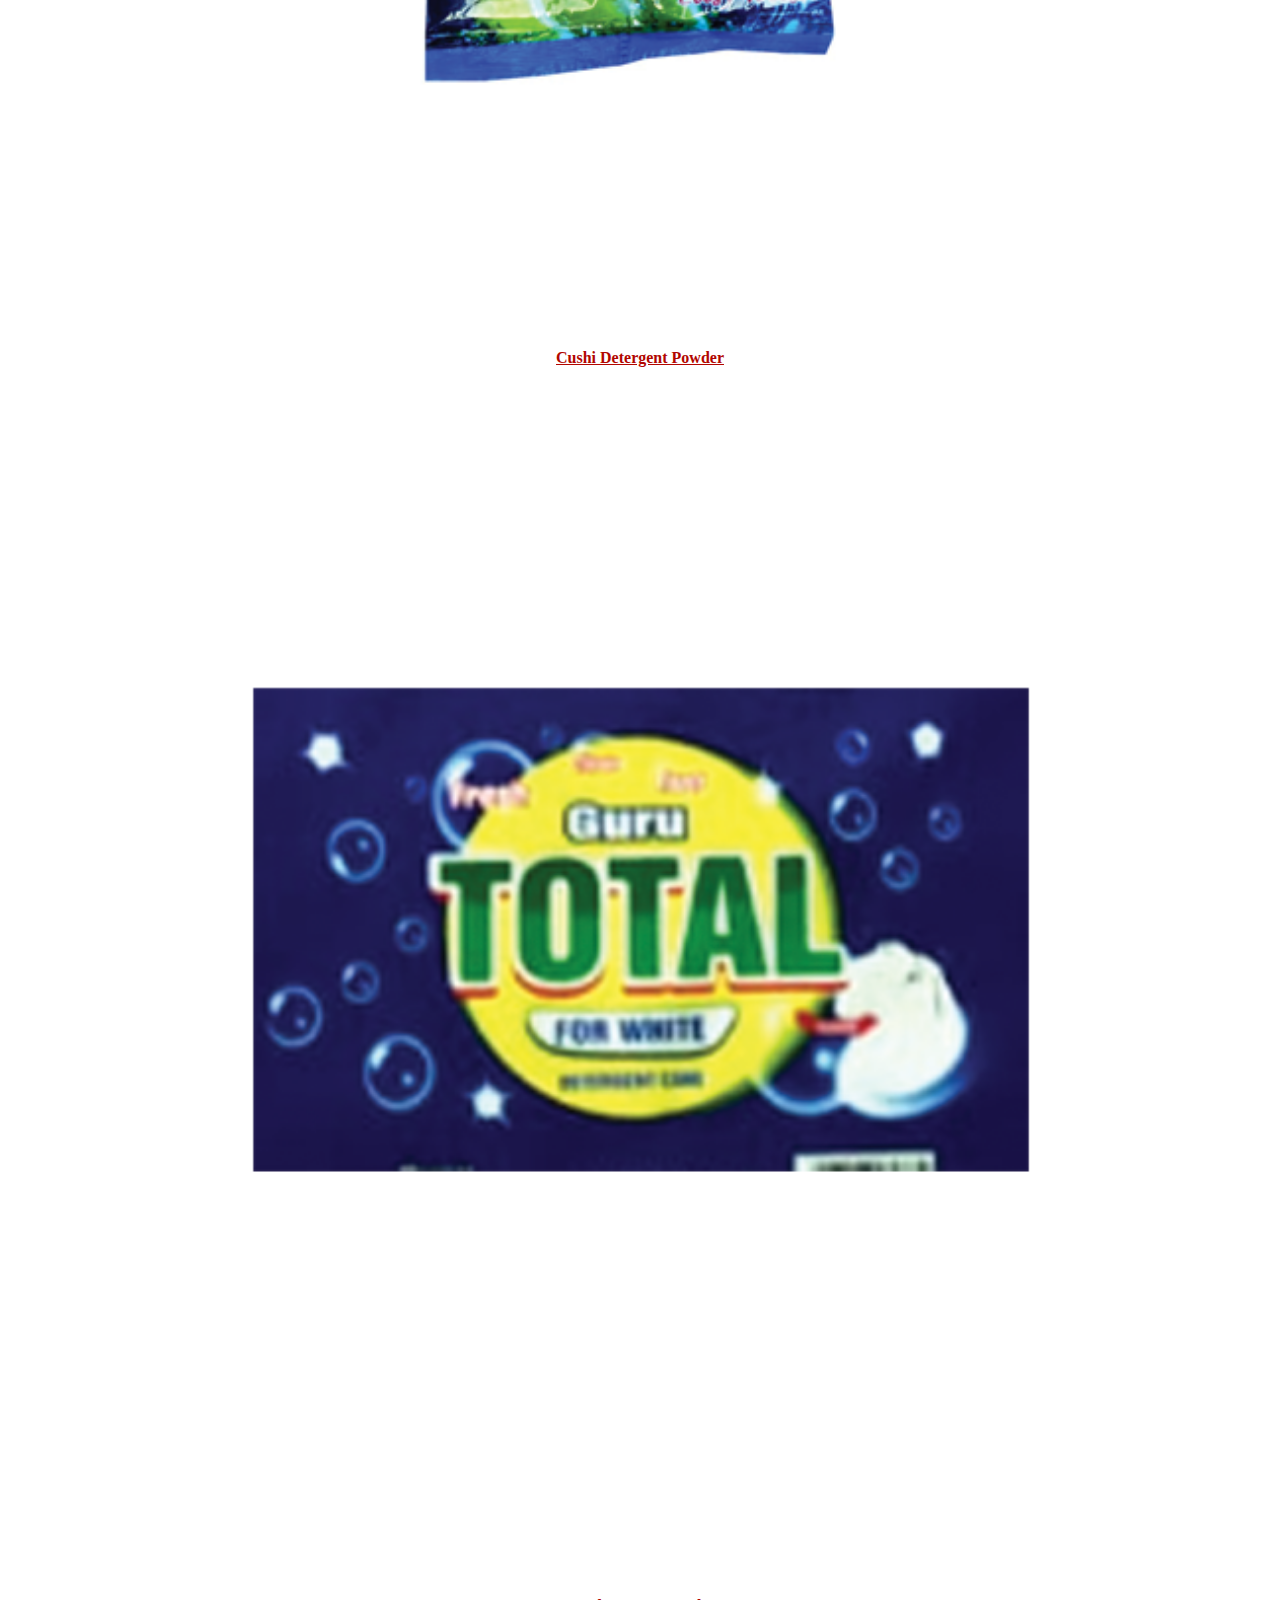
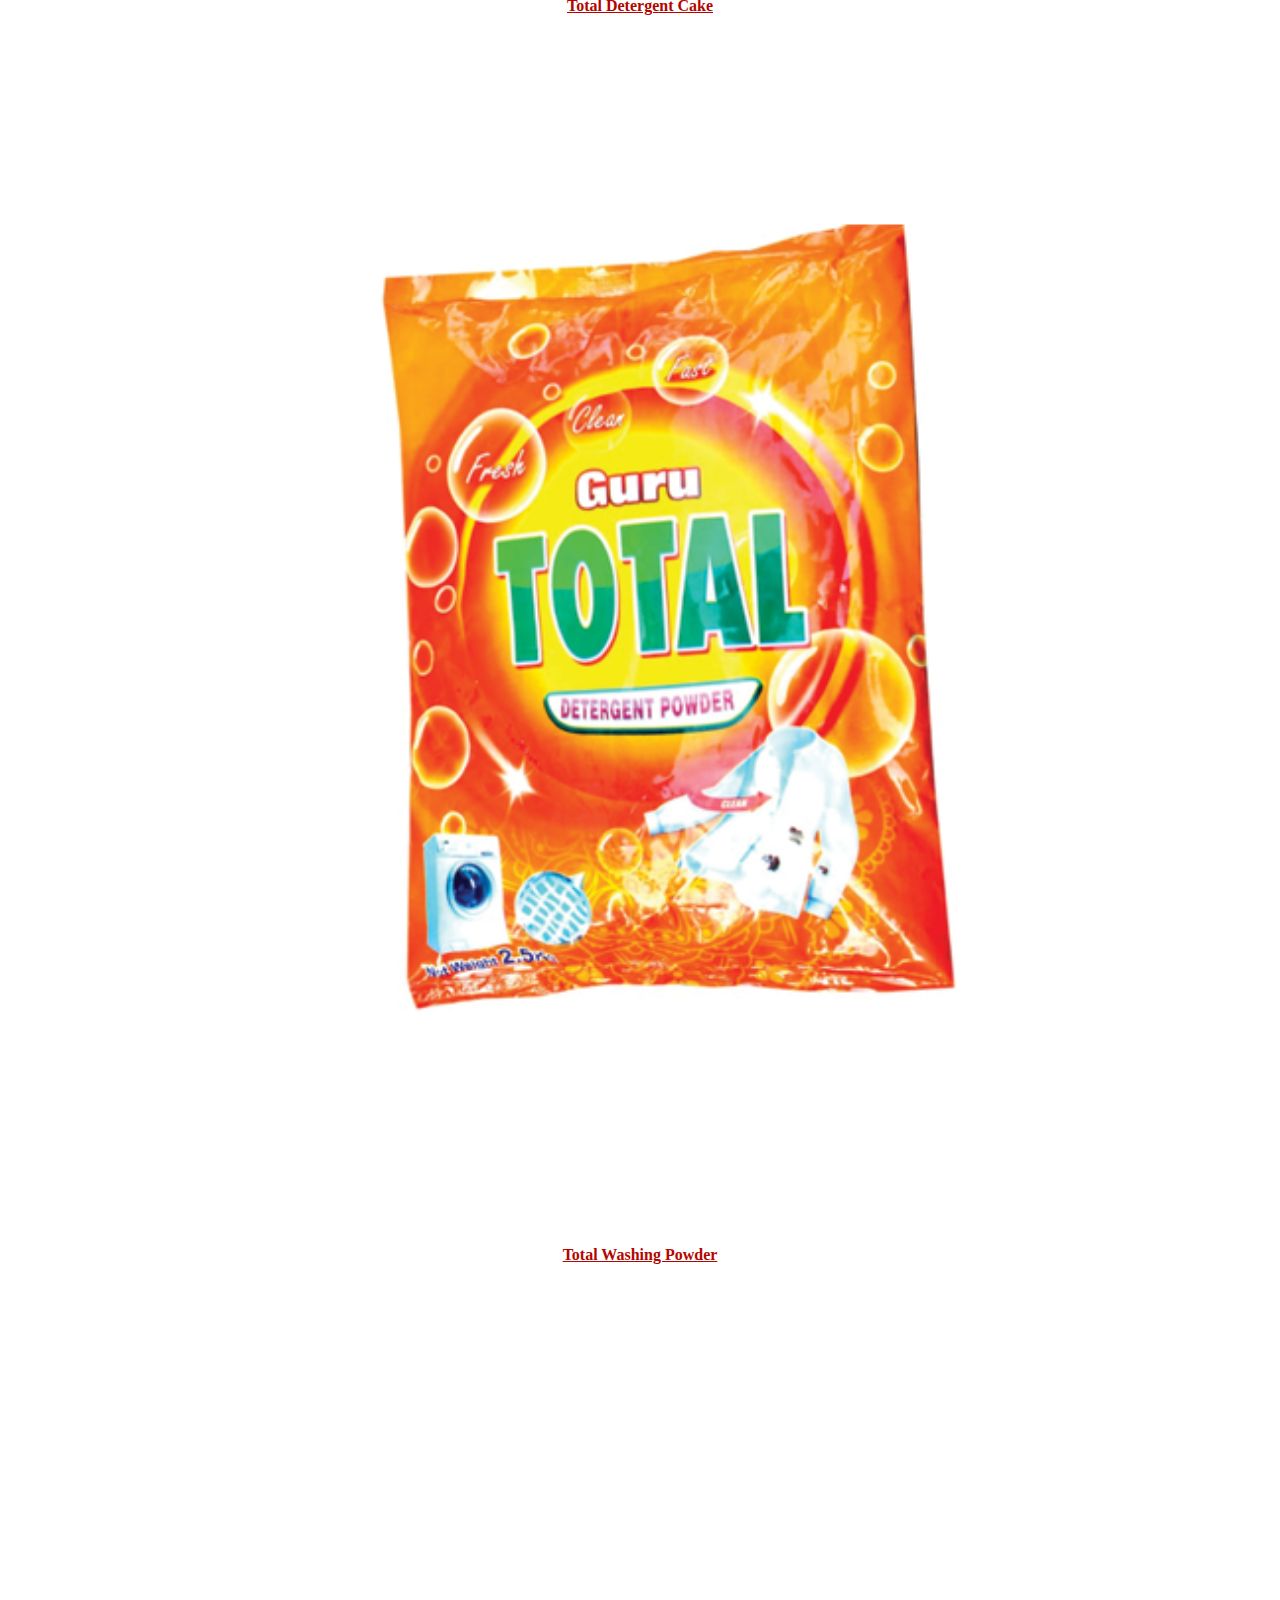
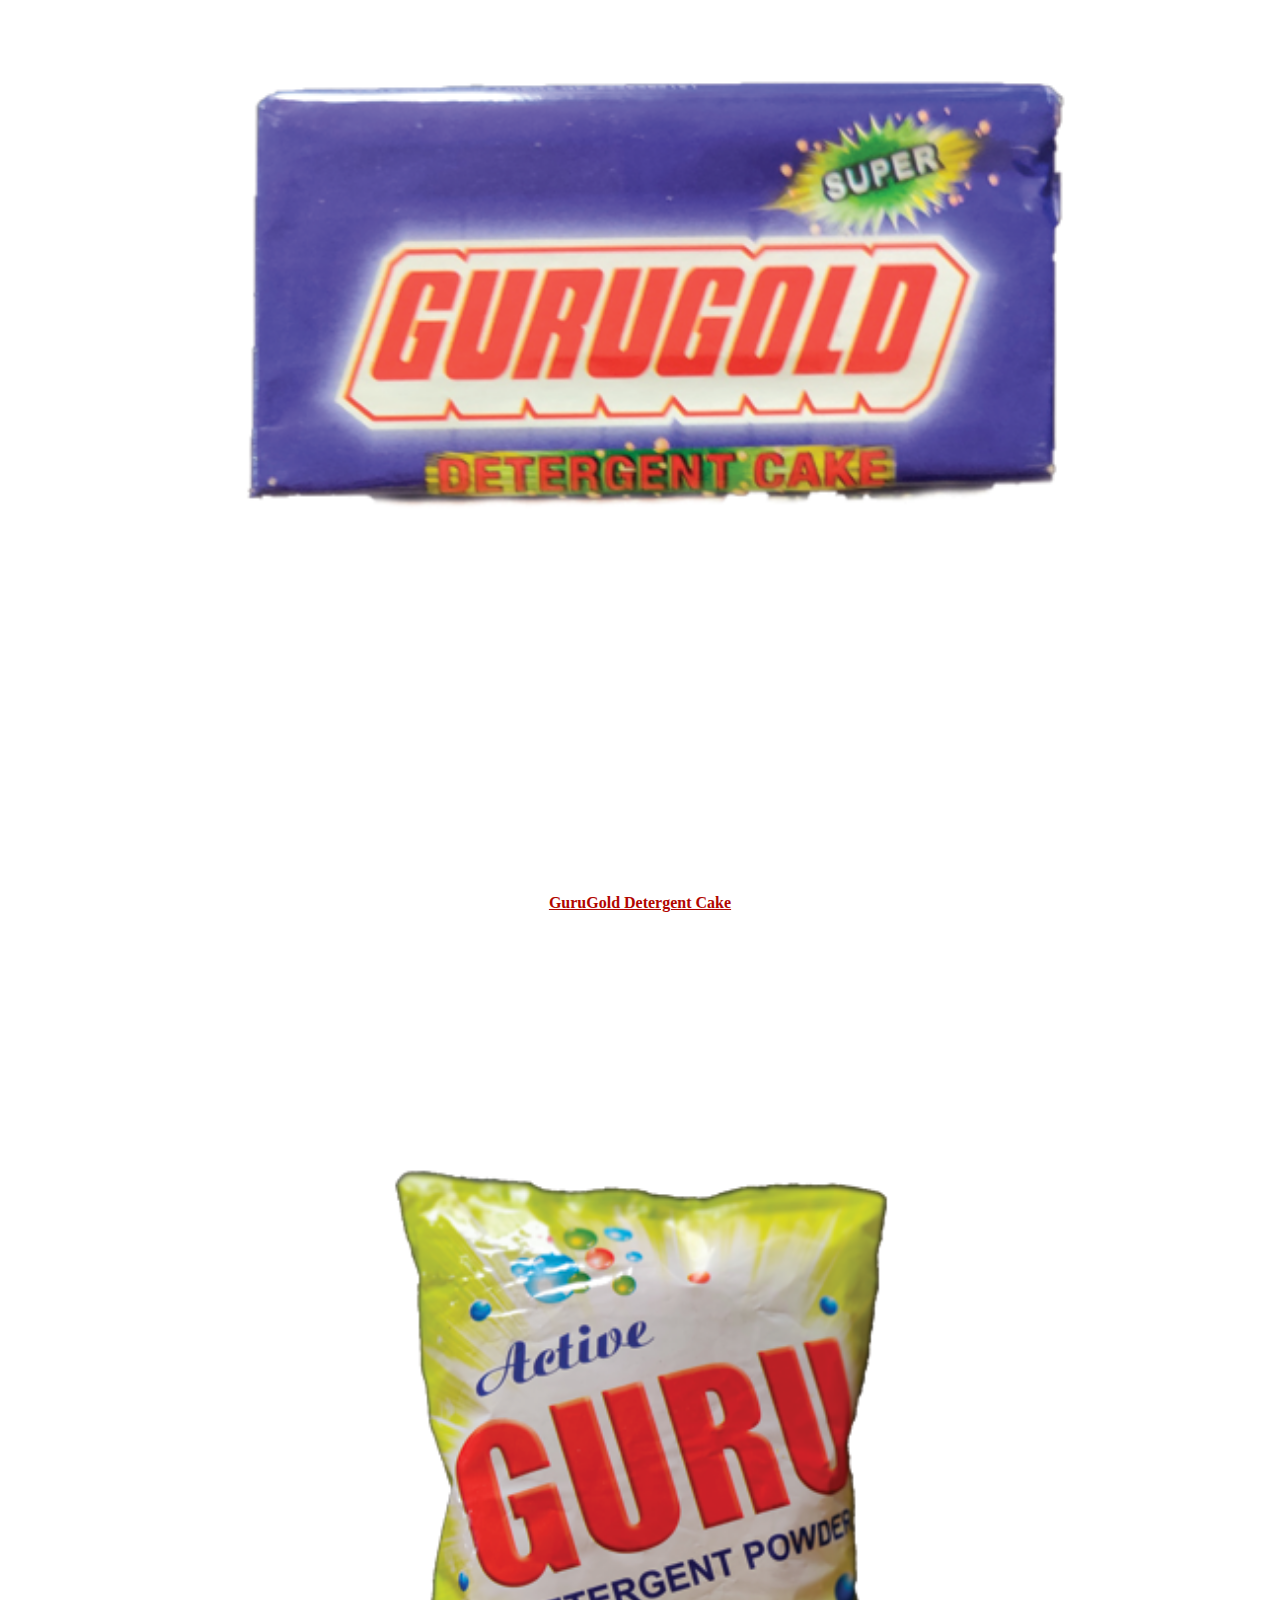
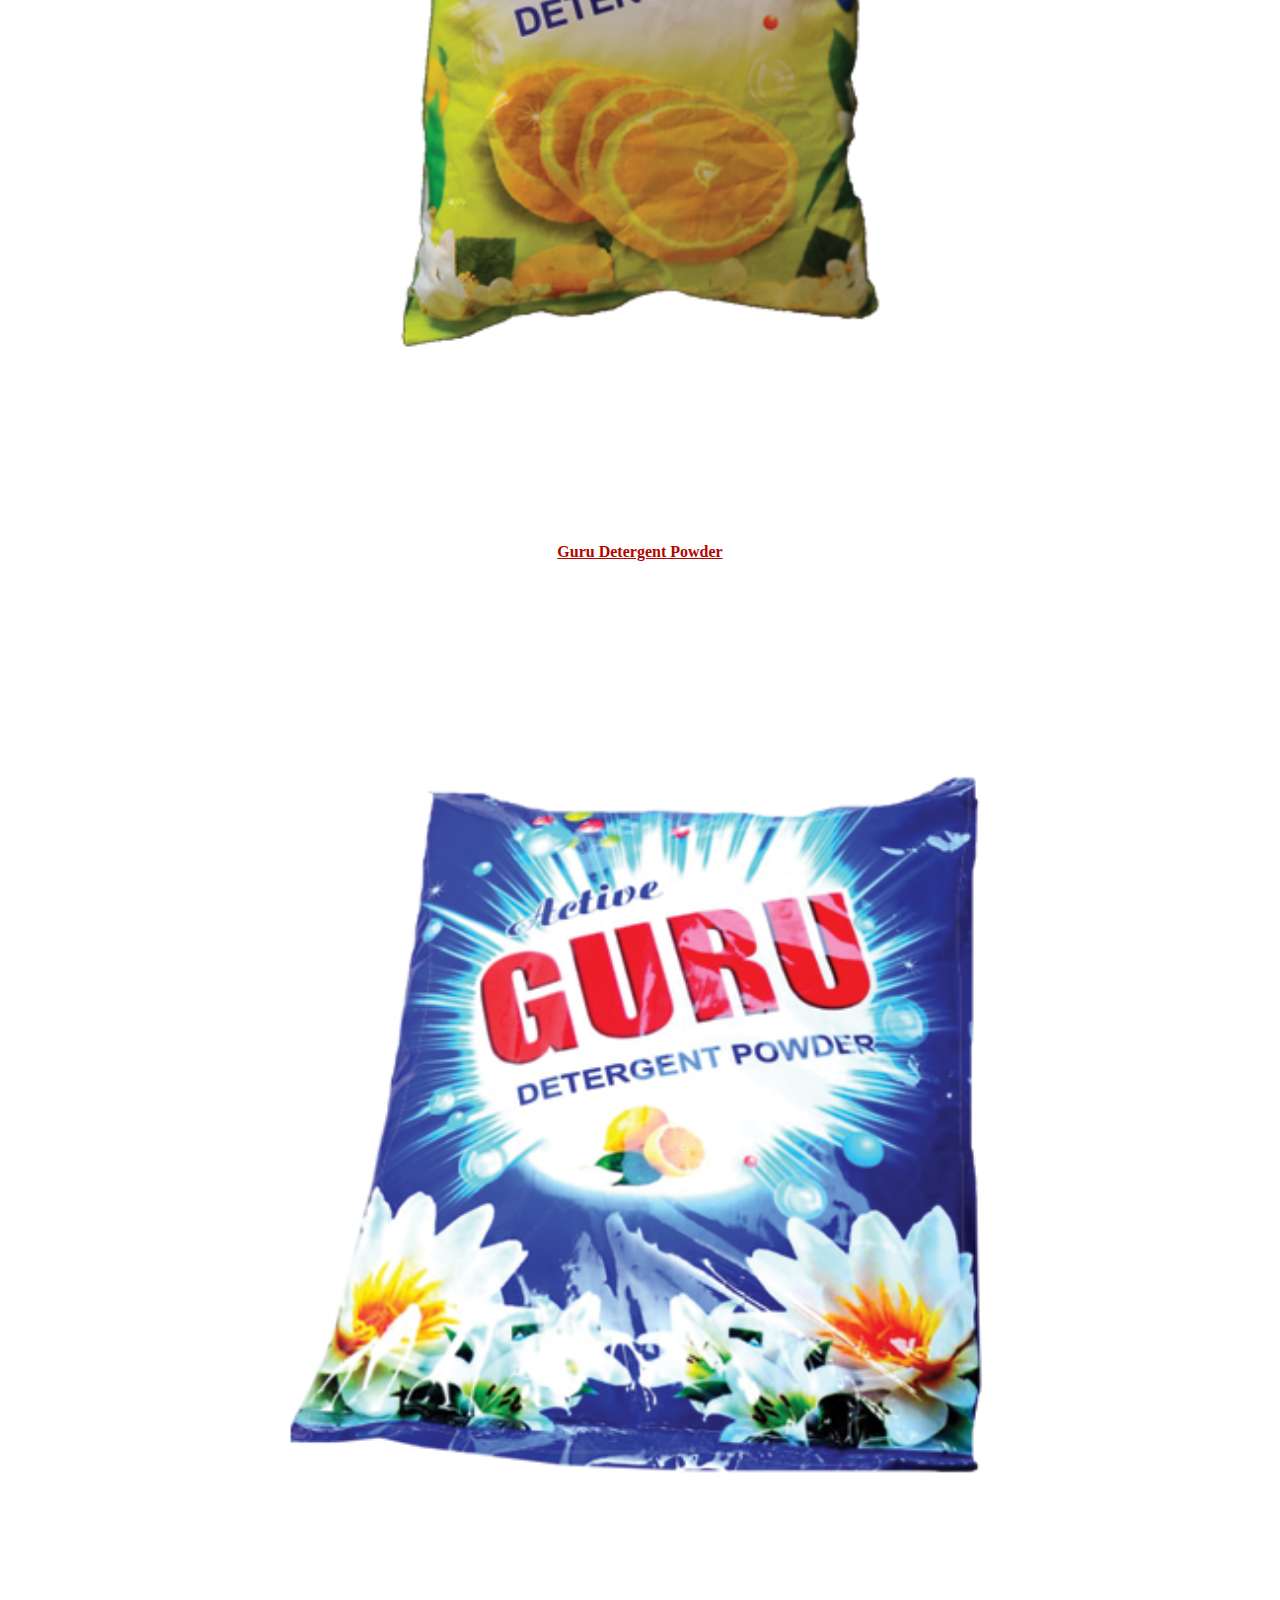
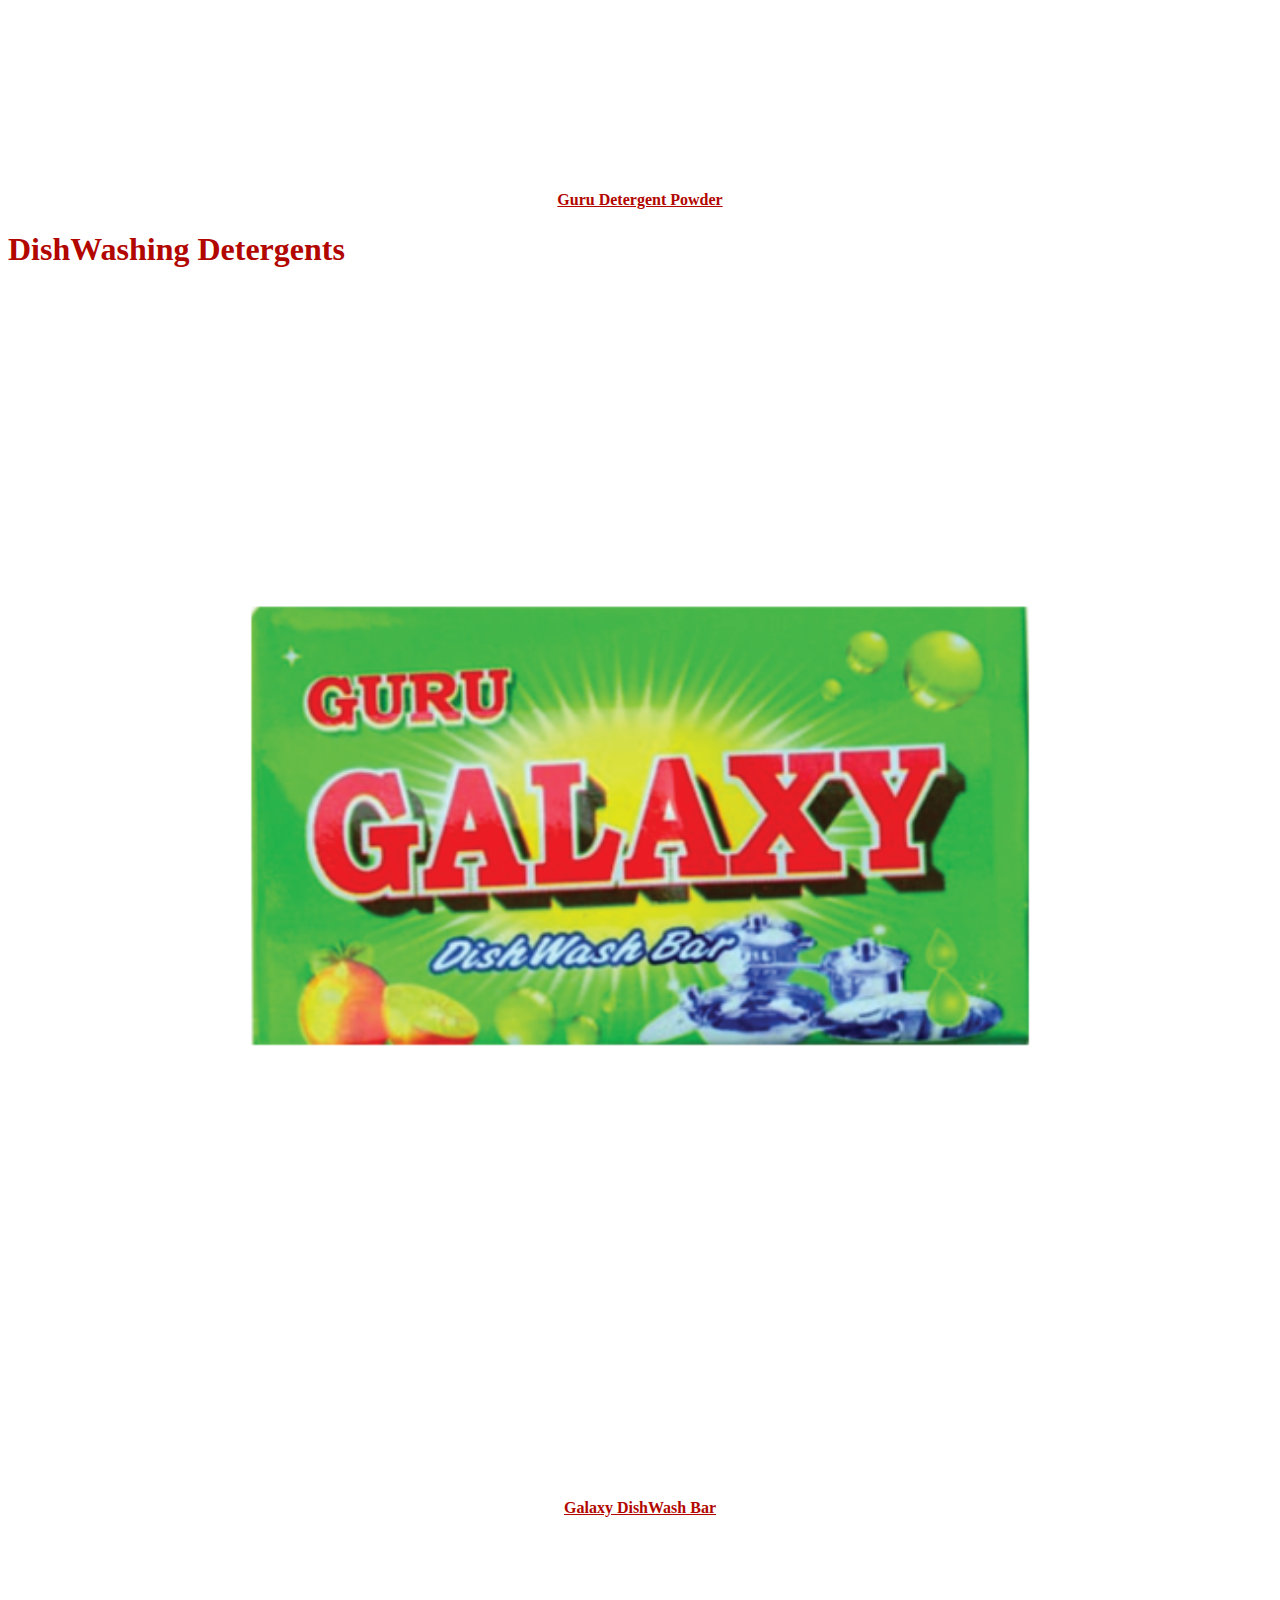
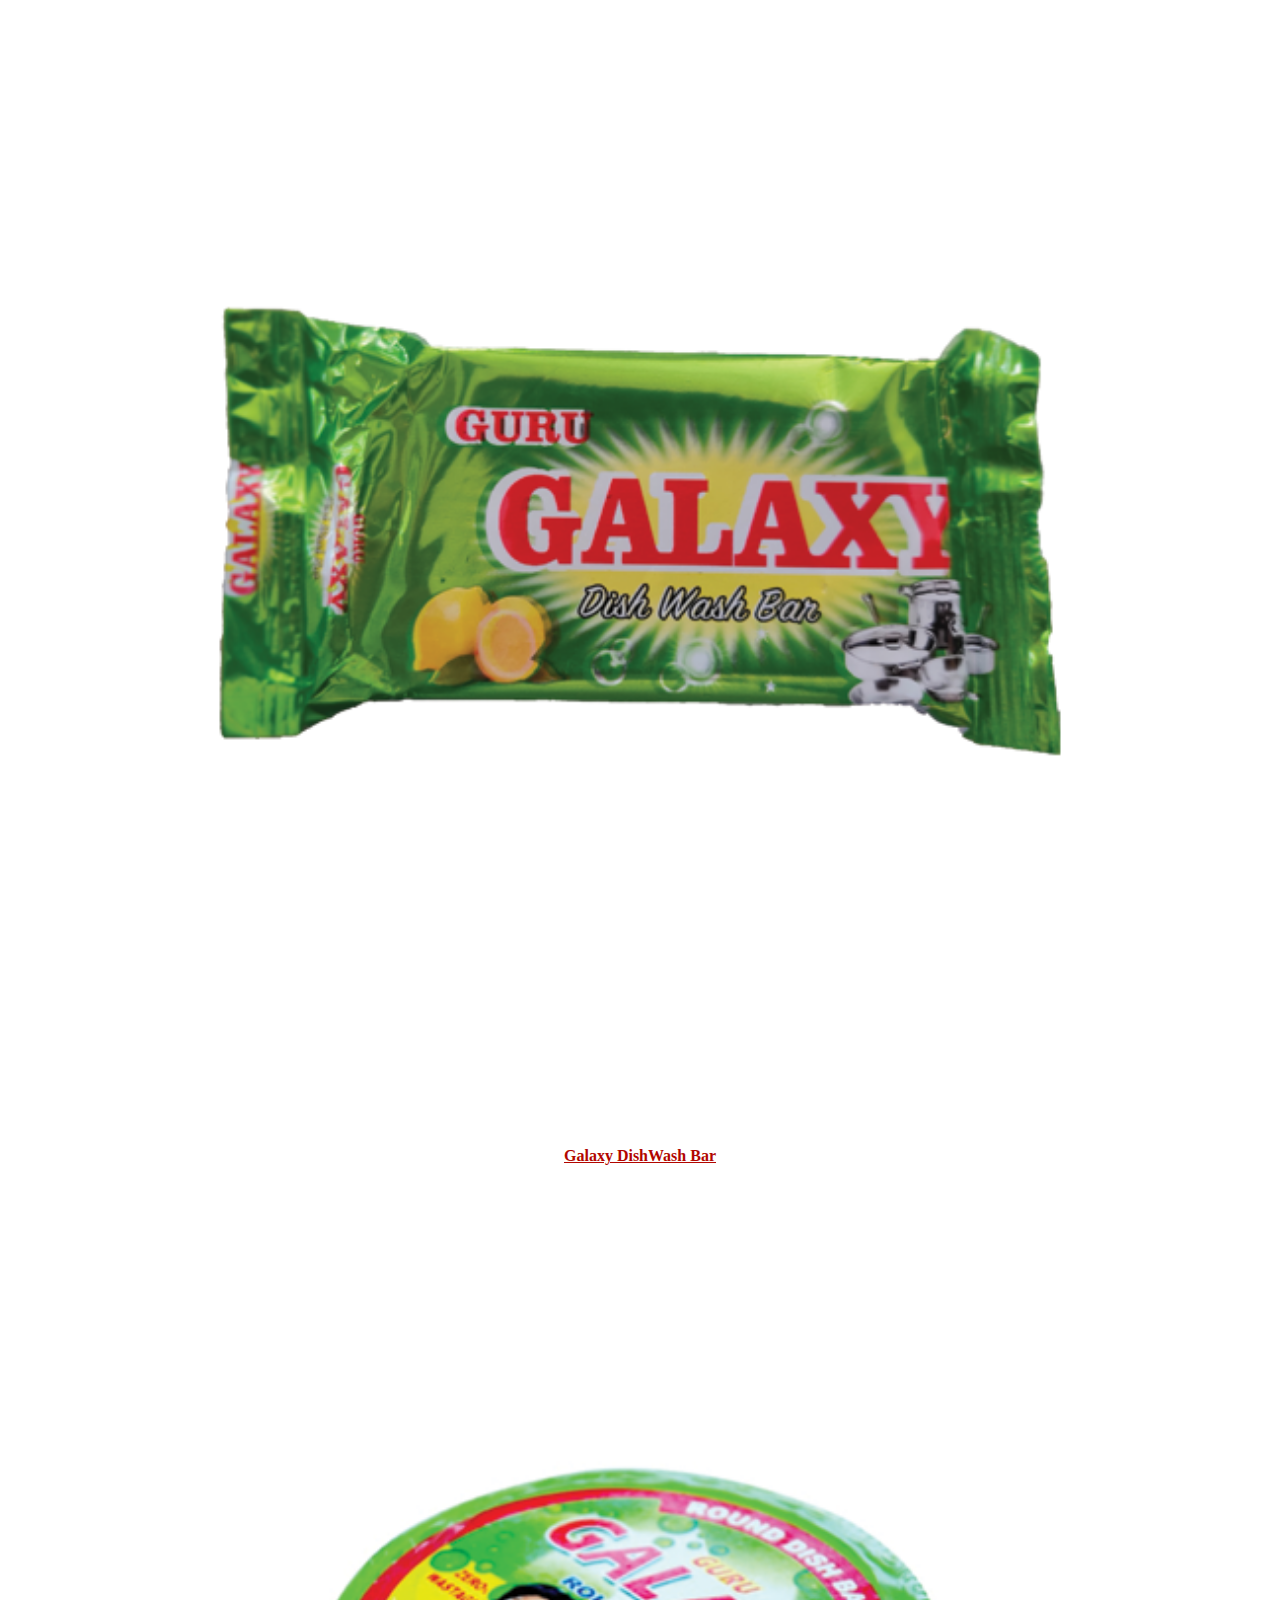
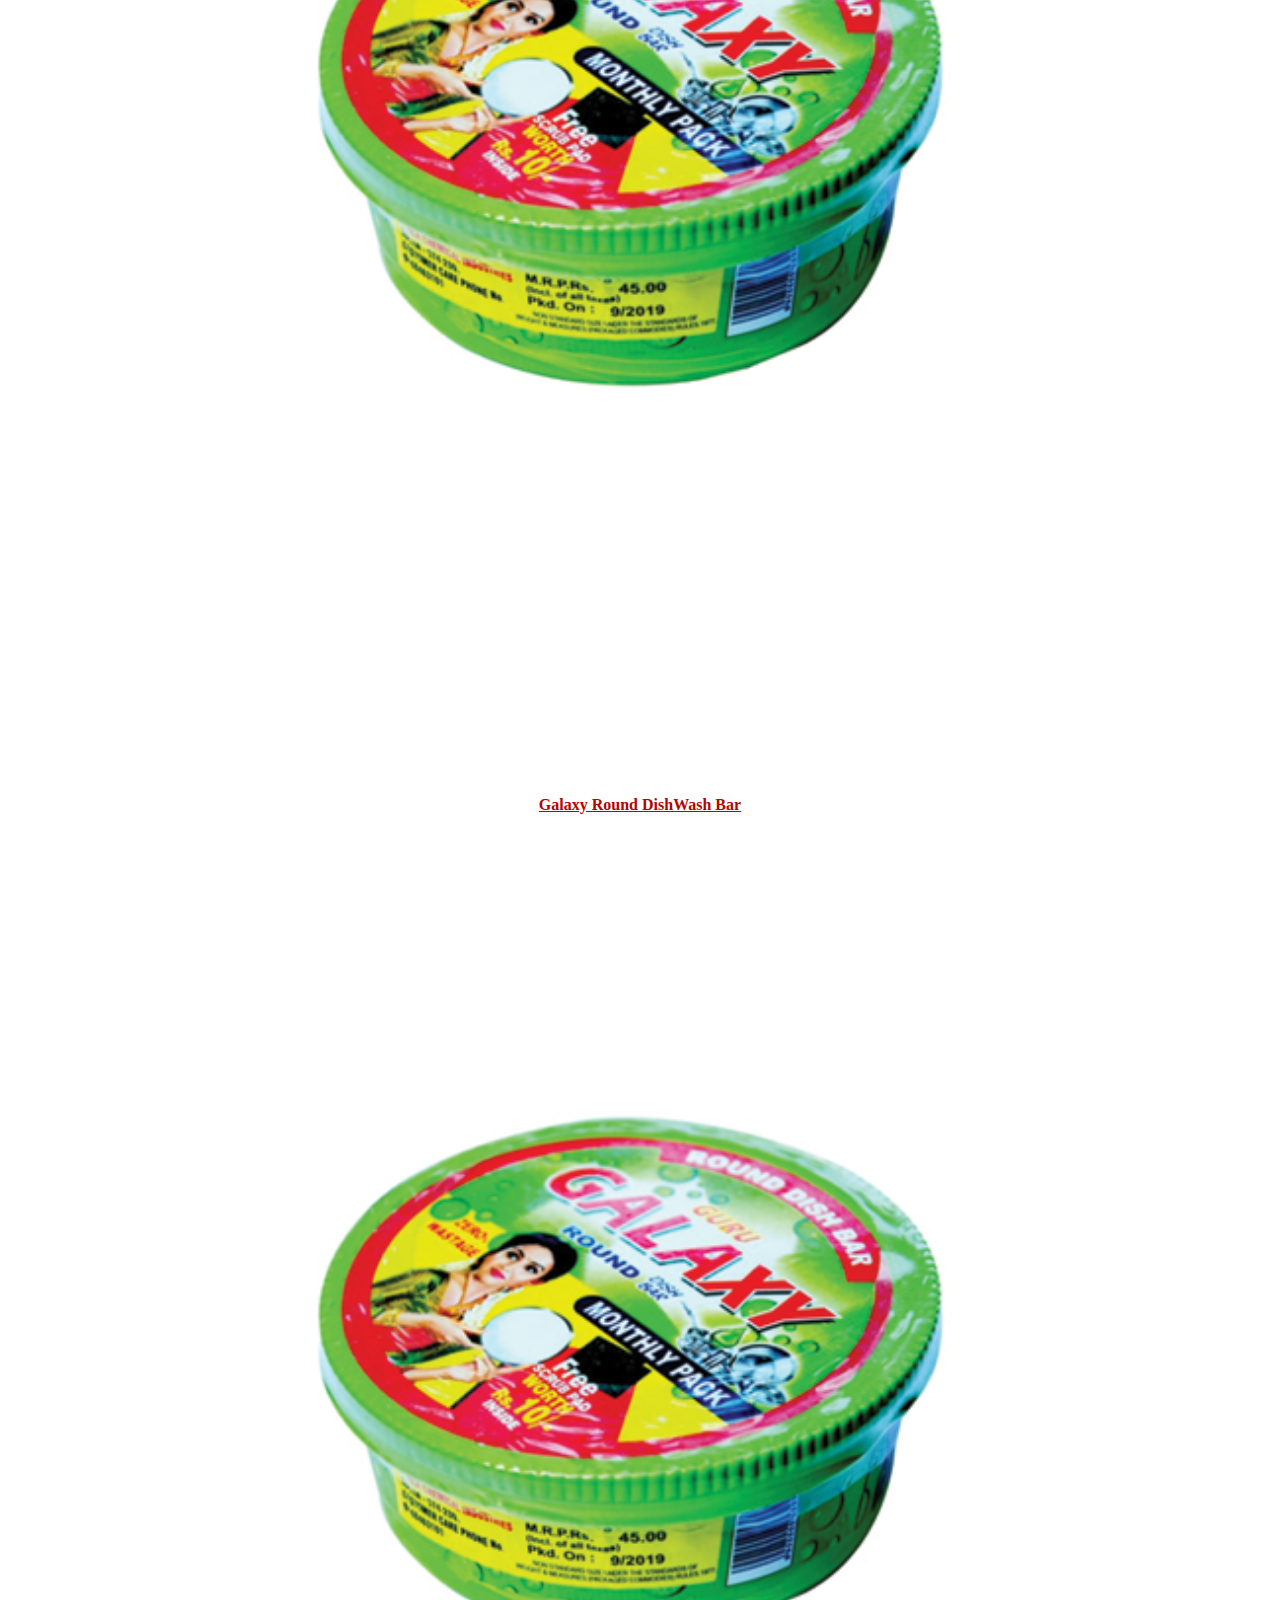
<file: product.html>
<!DOCTYPE html>
<html lang="en">
<head>
     <!-- <meta charset="UTF-8">
    <meta http-equiv="X-UA-Compatible" content="IE=edge">
    <meta name="viewport" content="width=device-width, initial-scale=1.0">-->
    <title>Kamila Chemical Industries/products</title>
    <link rel="stylesheet" href="product.css">
    <link href="https://cdn.jsdelivr.net/npm/bootstrap@5.1.0/dist/css/bootstrap.min.css" rel="stylesheet" integrity="sha384-KyZXEAg3QhqLMpG8r+8fhAXLRk2vvoC2f3B09zVXn8CA5QIVfZOJ3BCsw2P0p/We" crossorigin="anonymous">
    <script src="https://cdn.jsdelivr.net/npm/bootstrap@5.1.0/dist/js/bootstrap.bundle.min.js" integrity="sha384-U1DAWAznBHeqEIlVSCgzq+c9gqGAJn5c/t99JyeKa9xxaYpSvHU5awsuZVVFIhvj" crossorigin="anonymous"></script>
    <script src="https://ajax.googleapis.com/ajax/libs/jquery/1.11.1/jquery.min.js"></script>
</head>
<body id="styleWhole">
    <nav class="navbar navbar-expand-lg navbar-light bg-light">
        <div class="container-fluid">
          <a class="navbar-brand" href="#">Kamila Chemical Industries</a>
          <button class="navbar-toggler" type="button" data-bs-toggle="collapse" data-bs-target="#navbarText" aria-controls="navbarText" aria-expanded="false" aria-label="Toggle navigation">
            <span class="navbar-toggler-icon"></span>
          </button>
          <div class="collapse navbar-collapse" id="navbarText">
            <ul class="navbar-nav me-auto mb-2 mb-lg-0">
              <li class="nav-item">
                <a class="nav-link active" aria-current="page" href="index.html">Home</a>
              </li>
              <li class="nav-item">
                <a class="nav-link" href="#">About</a>
              </li>
              <li class="nav-item">
                <a class="nav-link" href="#">Product</a>
              </li>
              <li class="nav-item">
                <a class="nav-link" href="contact.html">Contact</a>
              </li>
            </ul>
            <!--<span class="navbar-text">
              Navbar text with an inline element
            </span>-->
          </div>
        </div>
      </nav>
      <div class="container">
        <h1 class="Laundry">Laundry Detergents</h1>
        <!-- First Container-->
        <div class="container">
          <div class="row">
            <div class="col-sm">
             <!-- <img src="images/almon.PNG"  class="img-thumbnail" alt="Almond Soap">-->
              <figure>
                
                  <img src="images/Cleen.png"  class="img-thumbnail"  alt="Cleen" style="width:100%">
                  <div class="caption">
                   <h4><p><figcaption class="figure-caption">Cleen Detergent Cake</figcaption></p></h4> 
                   
                  </div>
                  <div class="HiddenContent"><ul><li>Net weight: 100g</li>
                    <li>Range: Pink , Blue</li> 
                   <li> MRP: ₹10/-</li></ul>
                    </div>
               
              </figure>
            </div>
           <!--<div class="col-sm">
              <figure>
                
                <img src="images/GuruDs.png"  class="img-thumbnail"  alt="Guru" style="width:100%">
                <div class="caption">
                 <h4><p><figcaption class="figure-caption">Guru Detergent Cake</figcaption></p></h4> 
                </div>
                <div class="HiddenContent">Cleen detergent is one of the best</div>
              </figure>
            </div>--> 
            <div class="col-sm">
              <figure>
                
                <img src="images/Cushi.png"  class="img-thumbnail"  alt="Cushi" style="width:100%">
                <div class="caption">
                 <h4><p><figcaption class="figure-caption">Cushi Detergent Cake</figcaption></p></h4> 
                </div>
                <div class="HiddenContent"><ul>
                  <li> Net weight: 150g </li>
                  <li> Color Range: Pink</li>
                  <li>MRP: ₹10/- </li>
                  
                  </ul>
                  </div>
              </figure>
            </div>
            <div class="col-sm">
              <figure>
          
                <img src="images/GuruD.png"  class="img-thumbnail"  alt="Guru" style="width:100%">
                <div class="caption">
                 <h4><p><figcaption class="figure-caption">Guru Detergent Cake</figcaption></p></h4> 
                </div>
                <div class="HiddenContent"><ul>There are 2 variants based on the weight of the bar
                  <li>weight: 120g and 250g</li> 
                  <li>Color Range: Pink , Blue, white and Green</li>
                 <li>MRP: ₹5/- and ₹10/-</li> </ul>
                  </div>
              </figure>
            </div>
            <div class="col-sm">
              <figure>
                
                <img src="images/CushiDP.png"  class="img-thumbnail"  alt="Cushi" style="width:100%">
                <div class="caption">
                 <h4><p><figcaption class="figure-caption">Cushi Detergent Powder</figcaption></p></h4> 
                </div>
                <div class="HiddenContent"><ul><li> Net weight: 150g </li>
                  <li>MRP: ₹10/- </li>
                  </ul>
                  </div>
              </figure>
            </div>
          </div>
          </div>
          <!-- Second Container-->
          <div class="container">
            <div class="row">
              <div class="col-sm">
                <figure>
          
                  <img src="images/TotalB.png"  class="img-thumbnail"  alt="total" style="width:100%">
                  <div class="caption">
                   <h4><p><figcaption class="figure-caption">Total Detergent Cake</figcaption></p></h4> 
                  </div>
                  <div class="HiddenContent"><ul>
                    <li> Net weight: 150g </li>
                    <li> Color Range: Blue</li>
                    <li>MRP: ₹10/- </li>
                    
                    </ul>
                    </div>
               </figure>
              </div>
              <div class="col-sm">
                <figure>
          
                  <img src="images/Totalwp.png"  class="img-thumbnail"  alt="Cleen" style="width: 100%">
                  <div class="caption">
                   <h4><p><figcaption class="figure-caption">Total Washing Powder</figcaption></p></h4> 
                  </div>
                  <div class="HiddenContent"><ul>
                    <li> Net weight: 2.5Kg </li>
                    <li>MRP: ₹125/- </li>
                    
                    </ul>
                    </div>
              </figure>
              </div>
              <div class="col-sm">
                <figure>
            
                  <img src="images/GuruG.png"  class="img-thumbnail"  alt="GuruGold" style="width:100%">
                  <div class="caption">
                   <h4><p><figcaption class="figure-caption">GuruGold Detergent Cake</figcaption></p></h4> 
                  </div>
                  <div class="HiddenContent"><ul>
                    <li> Net weight: 250g </li>
                    <li> Color Range: Blue</li>
                    <li>MRP: ₹20/- </li>
                    
                    </ul>
                    </div>
              </figure>
              
              </div>
              <div class="col-sm">
                <figure>
                  
                  <img src="images/GuruDP.png"  class="img-thumbnail"  alt="Guru" style="width:100%">
                  <div class="caption">
                   <h4><p><figcaption class="figure-caption">Guru Detergent Powder</figcaption></p></h4> 
                  </div>
                  <div class="HiddenContent"><ul> There are different variation on the basis of weight 
                    <li> Net weight: 75g,150g,1/2Kg and 1Kg </li>
                    <li>MRP: ₹5/- ,₹10/-,₹28/- , ₹50/-  </li>
                    
                    </ul>
                    </div>
              </figure>
              </div>
              <div class="col-sm">
                <figure>
                  
                  <img src="images/GuruWP5.png"  class="img-thumbnail"  alt="Cushi" style="width:100%">
                  <div class="caption">
                   <h4><p><figcaption class="figure-caption">Guru Detergent Powder</figcaption></p></h4> 
                  </div> <div class="HiddenContent"><ul>
                    <li> Net weight: 5Kg </li>
                    <li>MRP: ₹250/- </li>
                    
                    </ul>
                    </div>
                         </figure>
              </div>
              </div>
              </div>
             <!-- Third Container-->
        
        <!-- Dish Washing Detergents-->

        <h1 class="Dishwash">DishWashing Detergents </h1>
         <!-- First Container-->
         <div class="container">
          <div class="row">
            <div class="col-sm">
              <figure>
                
                  <img src="images/Galaxyb.png"  class="img-thumbnail"  alt="Galaxy" style="width:100%">
                  <div class="caption">
                   <h4><p><figcaption class="figure-caption">Galaxy DishWash Bar</figcaption></p></h4> 
                  </div>
                  <div class="HiddenContent"><ul>
                    <li> Net weight: Big-  200g </li>
                    <li>MRP: ₹10/- </li>
                    
                    </ul>
                    </div>
              </figure>
            </div>
            <div class="col-sm">
              <figure>
                
                <img src="images/GalaxyS.png"  class="img-thumbnail"  alt="Galaxy" style="width:100%">
                <div class="caption">
                 <h4><p><figcaption class="figure-caption">Galaxy DishWash Bar</figcaption></p></h4> 
                </div>
                <div class="HiddenContent"><ul>
                  <li> Net weight: Small -  100g </li>
                  <li>MRP: ₹5/- </li>
                  
                  </ul>
                  
                  </div>
            </figure>
            </div>
            <div class="col-sm">
              <figure>
                
                <img src="images/GalaxyR.png"  class="img-thumbnail"  alt="Galaxy" style="width:100%">
                <div class="caption">
                 <h4><p><figcaption class="figure-caption">Galaxy Round DishWash Bar</figcaption></p></h4> 
                </div>
                <div class="HiddenContent"><ul>
                  <li> Net weight: Small -  500g </li>
                  <li>MRP: ₹55/- </li>
                  
                  </ul>
                  </div>
            </figure>
            </div>
            <div class="col-sm">
              <figure>
                
                <img src="images/GalaxyR.png"  class="img-thumbnail"  alt="Galaxy" style="width:100%">
                <div class="caption">
                 <h4><p><figcaption class="figure-caption">Galaxy Round Small DishWash Bar</figcaption></p></h4> 
                </div>
                <div class="HiddenContent"><ul>
                  <li> Net weight: 250g </li>
                  <li>MRP: ₹30/- </li>
                  
                  </ul>
                  </div>
             </figure>
            </div>
            <div class="col-sm">
              <figure>
                
                <img src="images/GalaxyWP.png"  class="img-thumbnail"  alt="GalaxyP" style="width:100%">
                <div class="caption">
                 <h4><p><figcaption class="figure-caption">Galaxy DishWash Powder</figcaption></p></h4> 
                </div>
                <div class="HiddenContent"><ul>
                  <li> Net weight: 400g </li>
                  <li>MRP: ₹10/- </li>
                  
                  </ul>
                  </div>
             </figure>
            </div>
            <div class="col-sm">
              <figure>
                
                <img src="images/Scrub.png"  class="img-thumbnail"  alt="Scrubber" style="width:100%">
                <div class="caption">
                 <h4><p><figcaption class="figure-caption">Galaxy Steel Scrubber</figcaption></p></h4> 
                </div>
                <div class="HiddenContent"><ul>
                  <li>MRP: ₹15/- </li>
                  
                  </ul>
                  </div>
             </figure>
            </div>
          </div>
          <!-- Bathing Soap-->
        <h1 class="Bathing">Bathing Soaps</h1>
         <!-- First Container-->
         <div class="container">
          <div class="row">
            <div class="col-sm">
             <!-- <img src="images/almon.PNG"  class="img-thumbnail" alt="Almond Soap">-->
              <figure>
                
                  <img src="images/almon.PNG"  class="img-thumbnail"  alt="Mai Snana" style="width:100%">
                  <div class="caption">
                   <h4><p><figcaption class="figure-caption">Mai Snana Almond Soap</figcaption></p></h4> 
                  </div>
                  <div class="HiddenContent"><ul>
                    <li> Net weight: 75g </li>
                    <li>MRP: ₹25/- </li>
                    
                    </ul>
                    </div>
              </figure>
            </div>
            <div class="col-sm">
              <figure>
                
                <img src="images/alov.PNG"  class="img-thumbnail"  alt="Mai Snana" style="width:100%">
                <div class="caption">
                 <h4><p><figcaption class="figure-caption">Mai Snana Alovera Soap</figcaption></p></h4> 
                </div>
                <div class="HiddenContent"><ul>
                  <li> Net weight: 75g </li>
                  <li>MRP: ₹25/- </li>
                  
                  </ul>
                  </div>
            </figure>
            </div>
            <div class="col-sm">
              <figure>
                
                <img src="images/white.PNG"  class="img-thumbnail"  alt="Mai Snana" style="width:100%">
                <div class="caption">
                 <h4><p><figcaption class="figure-caption">Mai Snana white Delight Soap</figcaption></p></h4> 
                </div>
                <div class="HiddenContent">Cleen detergent is one of the best<ul>
                  <li> Net weight: 75g </li>
                  <li>MRP: ₹25/- </li>
                  
                  </ul>
                  </div>
            </figure>
            </div>
            <div class="col-sm">
              <figure>
                
                <img src="images/tul.PNG"  class="img-thumbnail"  alt="Mai Snana" style="width:100%">
                <div class="caption">
                 <h4><p><figcaption class="figure-caption">Mai Snana Thulasi Soap</figcaption></p></h4> 
                </div>
                <div class="HiddenContent"><ul>
                  <li> Net weight: 75g </li>
                  <li>MRP: ₹25/- </li>
                  
                  </ul>
                  </div>
            </figure>
            </div>
            <!-- Second Container-->
            <div class="container">
              <div class="row">
                <div class="col-sm">
                  <figure>
            
                    <img src="images/manj.PNG"  class="img-thumbnail"  alt="Mai Snana" style="width: 100%">
                    <div class="caption">
                     <h4><p><figcaption class="figure-caption">Mai Snana Manjal Soap</figcaption></p></h4> 
                    </div>
                    <div class="HiddenContent"><ul>
                      <li> Net weight: 75g </li>
                      <li>MRP: ₹25/- </li>
                      
                      </ul>
                      </div>
                </figure>
                </div>
                
                <div class="col-sm">
                  <figure>
            
                    <img src="images/redsan.PNG"  class="img-thumbnail"  alt="Mai Snana" style="width: 100%">
                    <div class="caption">
                     <h4><p><figcaption class="figure-caption">Mai Snana Red Sandal Soap</figcaption></p></h4> 
                    </div>
                    <div class="HiddenContent"><ul>
                      <li> Net weight: 75g </li>
                      <li>MRP: ₹25/- </li>
                      
                      </ul>
                      </div>
                </figure>
                
                </div>
                <div class="col-sm">
                  <figure>
            
                    <img src="images/gram.PNG"  class="img-thumbnail"  alt="Mai Snana" style="width: 100%">
                    <div class="caption">
                     <h4><p><figcaption class="figure-caption">Mai Snana Gram Flour Soap</figcaption></p></h4> 
                    </div>
                    <div class="HiddenContent"><ul>
                      <li> Net weight: 75g </li>
                      <li>MRP: ₹25/- </li>
                      
                      </ul>
                      </div>
                </figure>
               
                </div>
          </div>
        <h1 class="Liquid">Liquid detergents</h1>
         <!-- First Container-->
         <div class="container">
          <div class="row">
            <div class="col-sm">
             <!-- <img src="images/almon.PNG"  class="img-thumbnail" alt="Almond Soap">-->
              <figure>
                
                  <img src="images/CCMulti.png"  class="img-thumbnail"  alt="Cleen" style="width:50%">
                  <div id="caption" class="caption">
                   <h4><p><figcaption class="figure-caption">Cushi Clean multipurpose Liquid</figcaption></p></h4> 
                  </div>
                  <div class="HiddenContent"><ul> There different variants on the basis of weight and colour
                    <li> Net weight: 1/2L, 1L AND 5L </li>
                    <li> Color Range: Blue, Green and Red</li>
                    <li>MRP: ₹60/- ,₹110/-,₹500/- </li>
                    
                    </ul>
                    </div>
              </figure>
            </div>
            <div class="col-sm">
              <figure>
                
                <img src="images/total.png"  class="img-thumbnail"  alt="Guru" style="width:50%">
                <div id="caption" class="caption">
                 <h4><p><figcaption class="figure-caption">Total Washing Liqud</figcaption></p></h4> 
                </div>
                <div class="HiddenContent"><ul> There different variants on the basis of weight and colour
                  <li> Net weight: 1/2L, 1L AND 5L </li>
                  <li> Color Range: Blue, Green and Pink</li>
                  <li>MRP: ₹90/- ,₹170/-,₹750/- </li>
                  
                  </ul>
                  </div></a>
            </figure>
            </div>
           
          </div>
        <h1 class="fandt">Floor wash and Toilet Cleaner</h1>
         <!-- First Container-->
         <div class="container">
          <div class="row">
            <div class="col-sm">
             <!-- <img src="images/almon.PNG"  class="img-thumbnail" alt="Almond Soap">-->
              <figure>
                
                  <img src="images/OYI.png"  class="img-thumbnail"  alt="Cleen" style="width:60%">
                  <div id="caption" class="caption">
                   <h4><p><figcaption class="figure-caption">OYI- Disinfectant Toilet Cleaner</figcaption></p></h4> 
                  </div>
                  <div class="HiddenContent"><ul>
                    <li> Net weight: 250ml, 500ml</li>
                    <li>MRP: ₹35/-, ₹60/-  </li>
                    
                    </ul>
                    </div>
              </figure>
            </div>
            
            <div class="col-sm">
              <figure>
                <img src="images/GuruFL1.png"  class="img-thumbnail"  alt="Guru" style="width:60%">
                <div id="caption" class="caption">
                 <h4><p><figcaption class="figure-caption">Guru Floor Cleaning Liquid </figcaption></p></h4> 
                </div>
                <div class="HiddenContent"><ul> There different variants on the basis of weight and colour and also flavour
                  <li> Net weight: 1/2L, 1L AND 5L </li>
                  <li> Color Range: Sandle – Orange, Nilgiri- white,Lemon grass – Yellow, Jasmine – Pink, Doom - Green</li>
                  <li>MRP: ₹50/- ,₹80/-,₹250/- </li>
                  
                  </ul>
                  </div>
            </figure>
            </div>
            
          </div>

        
        
      </div>
    
    <!-- Footer -->
    
<div class="b-example-divider">  </div>
    
    <div class="container">
        <footer class="py-3 my-4">
          <ul class="nav justify-content-center border-bottom pb-3 mb-3">
            <li class="nav-item"><a href="index.html" class="nav-link px-2 text-muted">Home</a></li>
            <li class="nav-item"><a href="#" class="nav-link px-2 text-muted">About</a></li>
            <li class="nav-item"><a href="contact.html" class="nav-link px-2 text-muted">Contact</a></li>
    
          </ul>
          <p class="text-center text-muted">&copy; Kamila Chemical Industries</p>
        </footer>
      </div>
          
         
         
     </div>
  
   

  <!-- Footer -->
</body>
</html>
</file>
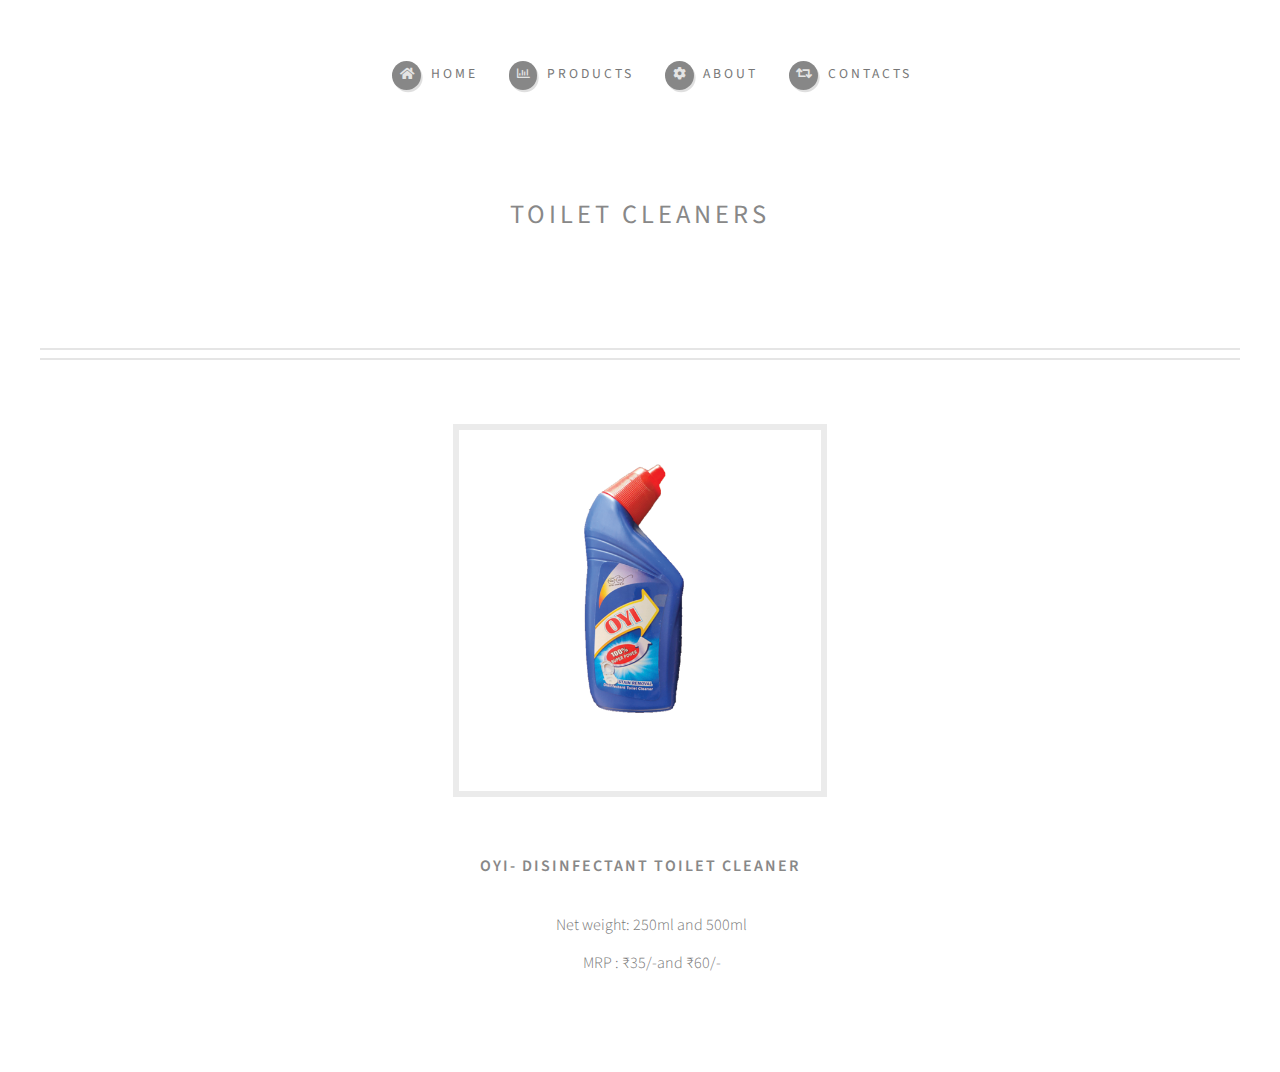
<file: Toiletcleaners.html>
<!DOCTYPE HTML>
<!--
	Strongly Typed by HTML5 UP
	html5up.net | @ajlkn
	Free for personal and commercial use under the CCA 3.0 license (html5up.net/license)
-->
<html>
	<head>
		<title>Kamila Chemical Industries</title>
		<meta charset="utf-8" />
		<meta name="viewport" content="width=device-width, initial-scale=1, user-scalable=no" />
		<link rel="stylesheet" href="assets/css/main.css" />
	</head>
	<body class="homepage is-preload">
		<div id="page-wrapper">

			<!-- Header -->
				<section id="header">
					<div class="container">

						<!-- Logo -->
							<h2>Toilet Cleaners</h2>

						<!-- Nav -->
							<nav id="nav">
								<ul>
									<li><a class="icon solid fa-home" href="index.html"><span>Home</span></a></li>
									<li>
										<a href="#" class="icon fa-chart-bar"><span>Products</span></a>
										<ul>
											<li><a href="Laundrydetergents.html">Laundry Detergents</a></li>
											<li><a href="Liquid detergents.html">Liquid Detergents</a></li>
											<li><a href="Dishwash.html">Dish wash</a></li>
											<li><a href="Floorcleaners.html">Floor Cleaners</a></li>
											<li>
												<a href="bathingSoaps.html">Skin Care</a>
												<ul>
													<li><a href="bathingSoaps.html">Bathing soaps</a></li>
													<li><a href="bathingSoapsJar.html">Bathing soap combo</a></li>
													<!--<li><a href="#">Phasellus consequat</a></li>-->
												</ul>
											</li>
											<li><a href="#">Toilet Cleaners</a></li>
										</ul>
									</li>
									<li><a class="icon solid fa-cog" href="#"><span>About</span></a></li>
									<li><a class="icon solid fa-retweet" href="Contacts.html"><span>Contacts</span></a></li>
									<!--<li><a class="icon solid fa-sitemap" href="no-sidebar.html"><span>No Sidebar</span></a></li>-->
								</ul>
							</nav>
					</div>
				</section>

			<!-- Features -->
				<section id="features">
					<div class="container">
						<!--<header>
							<h2>Gentlemen, behold! This is <strong>Strongly Typed</strong>!</h2>
						</header>-->
						<div class="row aln-center">
							<div class="col-4 col-6-medium col-12-small">

								<!-- Feature -->
									<section>
										<a href="#" class="image featured"><img src="images/OYI.png" alt="OYI- Disinfectant Toilet Cleaner" /></a>
										<header>
											<h3>OYI- Disinfectant Toilet Cleaner</h3>
										</header>
										<p> 
										<span><ul style="list-style :none;">
										<li> Net weight: 250ml and 500ml</li>
										<li>MRP : ₹35/-and ₹60/-</li>
										</span>
										 </p>
									</section>

							</div>
							

								
							
								
								


							</div>

							</div>
							
					</div>
				</section>

			

			

		<!-- Scripts -->
			<script src="assets/js/jquery.min.js"></script>
			<script src="assets/js/jquery.dropotron.min.js"></script>
			<script src="assets/js/browser.min.js"></script>
			<script src="assets/js/breakpoints.min.js"></script>
			<script src="assets/js/util.js"></script>
			<script src="assets/js/main.js"></script>

	</body>
</html>
</file>
<file: index.css>
.carousel-item {
    height: 500px;
}
.carousel-item img{
    height: 500px;
}


.b-example-divider {
    height: 3rem;
    background-color: rgba(0, 0, 0, .1);
    border: solid rgba(0, 0, 0, .15);
    border-width: 1px 0;
    box-shadow: inset 0 .5em 1.5em rgba(0, 0, 0, .1), inset 0 .125em .5em rgba(0, 0, 0, .15);
    text-align: center;
    
   
  }


  footer a :link {
      text-decoration: none;
  }
.btn-primary {
    border-color: #FF550B!important;
    background-color: #FF550B!important;
}
#NewStyle{
    
    color: #B20600;
    font-family: sans-serif;
}
#conStyle{
   
   
}
body{
    
}
.card:hover{
    transform: scale(1.05);
 box-shadow: 0 10px 20px rgba(0,0,0,.12), 0 4px 8px rgba(0,0,0,.06);
}
.card-title{
    color: #B20600;
}
</file>
<file: contact.css>
body{
    background-color: #25274d;
}
.contact{
    padding: 4%;
    height: 600px;
}
.col-md-3{
    background: #dbdad5;
    padding: 4%;
    border-top-left-radius: 0.5rem;
    border-bottom-left-radius: 0.5rem;
}
.contact-info{
    margin-top:10%;
}
.contact-info img{
    margin-bottom: 15%;
}
.contact-info h2{
    margin-bottom: 10%;
}
.col-md-9{
    background: #fff;
    padding: 3%;
    border-top-right-radius: 0.5rem;
    border-bottom-right-radius: 0.5rem;
}
.contact-form label{
    font-weight:600;
}
.contact-form button{
    background: #25274d;
    color: #fff;
    font-weight: 600;
    width: 25%;
}
.contact-form button:focus{
    box-shadow:none;
}

.b-example-divider {
    height: 3rem;
    background-color: rgba(0, 0, 0, .1);
    border: solid rgba(0, 0, 0, .15);
    border-width: 1px 0;
    box-shadow: inset 0 .5em 1.5em rgba(0, 0, 0, .1), inset 0 .125em .5em rgba(0, 0, 0, .15);
    text-align: center;
    
   
  }
  .details {
      text-align: center;
  }
</file>
<file: product.css>
.HiddenContent{
    display: none;
}
  .caption{
      text-align: center;
      text-decoration: underline;
     
  }
  .caption:hover + .HiddenContent {
      display: block;
      
      color: #CC330D;
      text-align: center;
     
  }

  #caption{
      text-align: justify;
  }
  footer a :link {
    text-decoration: none;
}
.container{
    color: #B20600;
    font-family: cursive;
}
body{
    
}
figure:hover{
    transform: scale(1.05);
    text-decoration: solid;
    background-color: #E8E8E8!important;
 box-shadow: 0 10px 20px rgba(0,0,0,.12), 0 4px 8px rgba(0,0,0,.06);
 text-align: center!important;
 
}
</file>
<file: assets/css/main.css>
@import url("fontawesome-all.min.css");
@import url("https://fonts.googleapis.com/css?family=Source+Sans+Pro:300,400,600|Arvo:700");

/*
	Strongly Typed by HTML5 UP
	html5up.net | @ajlkn
	Free for personal and commercial use under the CCA 3.0 license (html5up.net/license)
*/

html, body, div, span, applet, object,
iframe, h1, h2, h3, h4, h5, h6, p, blockquote,
pre, a, abbr, acronym, address, big, cite,
code, del, dfn, em, img, ins, kbd, q, s, samp,
small, strike, strong, sub, sup, tt, var, b,
u, i, center, dl, dt, dd, ol, ul, li, fieldset,
form, label, legend, table, caption, tbody,
tfoot, thead, tr, th, td, article, aside,
canvas, details, embed, figure, figcaption,
footer, header, hgroup, menu, nav, output, ruby,
section, summary, time, mark, audio, video {
	margin: 0;
	padding: 0;
	border: 0;
	font-size: 100%;
	font: inherit;
	vertical-align: baseline;}

article, aside, details, figcaption, figure,
footer, header, hgroup, menu, nav, section {
	display: block;}

body {
	line-height: 1;
}

ol, ul {
	list-style: none;
}

blockquote, q {
	quotes: none;
}

	blockquote:before, blockquote:after, q:before, q:after {
		content: '';
		content: none;
	}

table {
	border-collapse: collapse;
	border-spacing: 0;
}

body {
	-webkit-text-size-adjust: none;
}

mark {
	background-color: transparent;
	color: inherit;
}

input::-moz-focus-inner {
	border: 0;
	padding: 0;
}

input, select, textarea {
	-moz-appearance: none;
	-webkit-appearance: none;
	-ms-appearance: none;
	appearance: none;
}

/* Basic */

	html {
		box-sizing: border-box;
	}

	*, *:before, *:after {
		box-sizing: inherit;
	}

	body {
		background: #f0f0f0;
	}

		body.is-preload *, body.is-preload *:before, body.is-preload *:after {
			-moz-animation: none !important;
			-webkit-animation: none !important;
			-ms-animation: none !important;
			animation: none !important;
			-moz-transition: none !important;
			-webkit-transition: none !important;
			-ms-transition: none !important;
			transition: none !important;
		}

	body, input, textarea, select {
		font-family: 'Source Sans Pro';
		font-weight: 300;
		color: #777;
		line-height: 1.65em;
		font-size: 15pt;
	}

	h1, h2, h3, h4, h5, h6 {
		font-weight: 600;
		text-transform: uppercase;
		color: #888;
	}
	.heading {
		font-weight: 600;
		text-transform: uppercase;
		color: #888;
		
	}
	h1 a, h2 a, h3 a, h4 a, h5 a, h6 a {
		color: inherit;
		text-decoration: none;
		border: 0;
	}

	h2 {
		font-size: 1.65em;
		font-weight: 400;
		letter-spacing: 4px;
		margin: 0 0 1.5em 0;
		line-height: 1.75em;
	}

	h3 {
		font-size: 1em;
		letter-spacing: 2px;
		margin: 0 0 1.25em 0;
	}

	a {
		-moz-transition: color 0.25s ease-in-out, border-bottom-color 0.25s ease-in-out;
		-webkit-transition: color 0.25s ease-in-out, border-bottom-color 0.25s ease-in-out;
		-ms-transition: color 0.25s ease-in-out, border-bottom-color 0.25s ease-in-out;
		transition: color 0.25s ease-in-out, border-bottom-color 0.25s ease-in-out;
		color: #666;
		text-decoration: none;
		border-bottom: solid 1px #ddd;
	}

		a strong {
			-moz-transition: color 0.25s ease-in-out, border-bottom-color 0.25s ease-in-out;
			-webkit-transition: color 0.25s ease-in-out, border-bottom-color 0.25s ease-in-out;
			-ms-transition: color 0.25s ease-in-out, border-bottom-color 0.25s ease-in-out;
			transition: color 0.25s ease-in-out, border-bottom-color 0.25s ease-in-out;
		}

		a:hover {
			color: #ed786a;
			border-bottom-color: rgba(255, 255, 255, 0);
		}

			a:hover strong {
				color: #ed786a;
			}

	strong, b {
		font-weight: 600;
		color: #666;
	}

	em, i {
		font-style: italic;
	}

	sub {
		position: relative;
		top: 0.5em;
		font-size: 0.8em;
	}

	sup {
		position: relative;
		top: -0.5em;
		font-size: 0.8em;
	}

	hr {
		border: 0;
		border-top: solid 1px #ddd;
	}

	blockquote {
		border-left: solid 0.5em #ddd;
		padding: 1em 0 1em 2em;
		font-style: italic;
	}

	p {
		text-align: justify;
		margin-bottom: 2em;
	}

	ul, ol, dl, table, blockquote {
		margin-bottom: 2em;
	}

	br.clear {
		clear: both;
	}

/* Container */

	.container {
		margin: 0 auto;
		max-width: 100%;
		width: 70em;
	}

		@media screen and (max-width: 1680px) {

			.container {
				width: 68em;
			}

		}

		@media screen and (max-width: 1280px) {

			.container {
				width: calc(100% - 80px);
			}

		}

		@media screen and (max-width: 980px) {

			.container {
				width: calc(100% - 100px);
			}

		}

		@media screen and (max-width: 736px) {

			.container {
				width: calc(100% - 40px);
			}

		}

/* Row */

	.row {
		display: flex;
		flex-wrap: wrap;
		box-sizing: border-box;
		align-items: stretch;
	}

		.row > * {
			box-sizing: border-box;
		}

		.row.gtr-uniform > * > :last-child {
			margin-bottom: 0;
		}

		.row.aln-left {
			justify-content: flex-start;
		}

		.row.aln-center {
			justify-content: center;
		}

		.row.aln-right {
			justify-content: flex-end;
		}

		.row.aln-top {
			align-items: flex-start;
		}

		.row.aln-middle {
			align-items: center;
		}

		.row.aln-bottom {
			align-items: flex-end;
		}

		.row > .imp {
			order: -1;
		}

		.row > .col-1 {
			width: 8.33333%;
		}

		.row > .off-1 {
			margin-left: 8.33333%;
		}

		.row > .col-2 {
			width: 16.66667%;
		}

		.row > .off-2 {
			margin-left: 16.66667%;
		}

		.row > .col-3 {
			width: 25%;
		}

		.row > .off-3 {
			margin-left: 25%;
		}

		.row > .col-4 {
			width: 33.33333%;
		}

		.row > .off-4 {
			margin-left: 33.33333%;
		}

		.row > .col-5 {
			width: 41.66667%;
		}

		.row > .off-5 {
			margin-left: 41.66667%;
		}

		.row > .col-6 {
			width: 50%;
		}

		.row > .off-6 {
			margin-left: 50%;
		}

		.row > .col-7 {
			width: 58.33333%;
		}

		.row > .off-7 {
			margin-left: 58.33333%;
		}

		.row > .col-8 {
			width: 66.66667%;
		}

		.row > .off-8 {
			margin-left: 66.66667%;
		}

		.row > .col-9 {
			width: 75%;
		}

		.row > .off-9 {
			margin-left: 75%;
		}

		.row > .col-10 {
			width: 83.33333%;
		}

		.row > .off-10 {
			margin-left: 83.33333%;
		}

		.row > .col-11 {
			width: 91.66667%;
		}

		.row > .off-11 {
			margin-left: 91.66667%;
		}

		.row > .col-12 {
			width: 100%;
		}

		.row > .off-12 {
			margin-left: 100%;
		}

		.row.gtr-0 {
			margin-top: 0px;
			margin-left: 0px;
		}

			.row.gtr-0 > * {
				padding: 0px 0 0 0px;
			}

			.row.gtr-0.gtr-uniform {
				margin-top: 0px;
			}

				.row.gtr-0.gtr-uniform > * {
					padding-top: 0px;
				}

		.row.gtr-25 {
			margin-top: -12.5px;
			margin-left: -12.5px;
		}

			.row.gtr-25 > * {
				padding: 12.5px 0 0 12.5px;
			}

			.row.gtr-25.gtr-uniform {
				margin-top: -12.5px;
			}

				.row.gtr-25.gtr-uniform > * {
					padding-top: 12.5px;
				}

		.row.gtr-50 {
			margin-top: -25px;
			margin-left: -25px;
		}

			.row.gtr-50 > * {
				padding: 25px 0 0 25px;
			}

			.row.gtr-50.gtr-uniform {
				margin-top: -25px;
			}

				.row.gtr-50.gtr-uniform > * {
					padding-top: 25px;
				}

		.row {
			margin-top: -50px;
			margin-left: -50px;
		}

			.row > * {
				padding: 50px 0 0 50px;
			}

			.row.gtr-uniform {
				margin-top: -50px;
			}

				.row.gtr-uniform > * {
					padding-top: 50px;
				}

		.row.gtr-150 {
			margin-top: -75px;
			margin-left: -75px;
		}

			.row.gtr-150 > * {
				padding: 75px 0 0 75px;
			}

			.row.gtr-150.gtr-uniform {
				margin-top: -75px;
			}

				.row.gtr-150.gtr-uniform > * {
					padding-top: 75px;
				}

		.row.gtr-200 {
			margin-top: -100px;
			margin-left: -100px;
		}

			.row.gtr-200 > * {
				padding: 100px 0 0 100px;
			}

			.row.gtr-200.gtr-uniform {
				margin-top: -100px;
			}

				.row.gtr-200.gtr-uniform > * {
					padding-top: 100px;
				}

		@media screen and (max-width: 1680px) {

			.row {
				display: flex;
				flex-wrap: wrap;
				box-sizing: border-box;
				align-items: stretch;
			}

				.row > * {
					box-sizing: border-box;
				}

				.row.gtr-uniform > * > :last-child {
					margin-bottom: 0;
				}

				.row.aln-left {
					justify-content: flex-start;
				}

				.row.aln-center {
					justify-content: center;
				}

				.row.aln-right {
					justify-content: flex-end;
				}

				.row.aln-top {
					align-items: flex-start;
				}

				.row.aln-middle {
					align-items: center;
				}

				.row.aln-bottom {
					align-items: flex-end;
				}

				.row > .imp-xlarge {
					order: -1;
				}

				.row > .col-1-xlarge {
					width: 8.33333%;
				}

				.row > .off-1-xlarge {
					margin-left: 8.33333%;
				}

				.row > .col-2-xlarge {
					width: 16.66667%;
				}

				.row > .off-2-xlarge {
					margin-left: 16.66667%;
				}

				.row > .col-3-xlarge {
					width: 25%;
				}

				.row > .off-3-xlarge {
					margin-left: 25%;
				}

				.row > .col-4-xlarge {
					width: 33.33333%;
				}

				.row > .off-4-xlarge {
					margin-left: 33.33333%;
				}

				.row > .col-5-xlarge {
					width: 41.66667%;
				}

				.row > .off-5-xlarge {
					margin-left: 41.66667%;
				}

				.row > .col-6-xlarge {
					width: 50%;
				}

				.row > .off-6-xlarge {
					margin-left: 50%;
				}

				.row > .col-7-xlarge {
					width: 58.33333%;
				}

				.row > .off-7-xlarge {
					margin-left: 58.33333%;
				}

				.row > .col-8-xlarge {
					width: 66.66667%;
				}

				.row > .off-8-xlarge {
					margin-left: 66.66667%;
				}

				.row > .col-9-xlarge {
					width: 75%;
				}

				.row > .off-9-xlarge {
					margin-left: 75%;
				}

				.row > .col-10-xlarge {
					width: 83.33333%;
				}

				.row > .off-10-xlarge {
					margin-left: 83.33333%;
				}

				.row > .col-11-xlarge {
					width: 91.66667%;
				}

				.row > .off-11-xlarge {
					margin-left: 91.66667%;
				}

				.row > .col-12-xlarge {
					width: 100%;
				}

				.row > .off-12-xlarge {
					margin-left: 100%;
				}

				.row.gtr-0 {
					margin-top: 0px;
					margin-left: 0px;
				}

					.row.gtr-0 > * {
						padding: 0px 0 0 0px;
					}

					.row.gtr-0.gtr-uniform {
						margin-top: 0px;
					}

						.row.gtr-0.gtr-uniform > * {
							padding-top: 0px;
						}

				.row.gtr-25 {
					margin-top: -12.5px;
					margin-left: -12.5px;
				}

					.row.gtr-25 > * {
						padding: 12.5px 0 0 12.5px;
					}

					.row.gtr-25.gtr-uniform {
						margin-top: -12.5px;
					}

						.row.gtr-25.gtr-uniform > * {
							padding-top: 12.5px;
						}

				.row.gtr-50 {
					margin-top: -25px;
					margin-left: -25px;
				}

					.row.gtr-50 > * {
						padding: 25px 0 0 25px;
					}

					.row.gtr-50.gtr-uniform {
						margin-top: -25px;
					}

						.row.gtr-50.gtr-uniform > * {
							padding-top: 25px;
						}

				.row {
					margin-top: -50px;
					margin-left: -50px;
				}

					.row > * {
						padding: 50px 0 0 50px;
					}

					.row.gtr-uniform {
						margin-top: -50px;
					}

						.row.gtr-uniform > * {
							padding-top: 50px;
						}

				.row.gtr-150 {
					margin-top: -75px;
					margin-left: -75px;
				}

					.row.gtr-150 > * {
						padding: 75px 0 0 75px;
					}

					.row.gtr-150.gtr-uniform {
						margin-top: -75px;
					}

						.row.gtr-150.gtr-uniform > * {
							padding-top: 75px;
						}

				.row.gtr-200 {
					margin-top: -100px;
					margin-left: -100px;
				}

					.row.gtr-200 > * {
						padding: 100px 0 0 100px;
					}

					.row.gtr-200.gtr-uniform {
						margin-top: -100px;
					}

						.row.gtr-200.gtr-uniform > * {
							padding-top: 100px;
						}

		}

		@media screen and (max-width: 1280px) {

			.row {
				display: flex;
				flex-wrap: wrap;
				box-sizing: border-box;
				align-items: stretch;
			}

				.row > * {
					box-sizing: border-box;
				}

				.row.gtr-uniform > * > :last-child {
					margin-bottom: 0;
				}

				.row.aln-left {
					justify-content: flex-start;
				}

				.row.aln-center {
					justify-content: center;
				}

				.row.aln-right {
					justify-content: flex-end;
				}

				.row.aln-top {
					align-items: flex-start;
				}

				.row.aln-middle {
					align-items: center;
				}

				.row.aln-bottom {
					align-items: flex-end;
				}

				.row > .imp-large {
					order: -1;
				}

				.row > .col-1-large {
					width: 8.33333%;
				}

				.row > .off-1-large {
					margin-left: 8.33333%;
				}

				.row > .col-2-large {
					width: 16.66667%;
				}

				.row > .off-2-large {
					margin-left: 16.66667%;
				}

				.row > .col-3-large {
					width: 25%;
				}

				.row > .off-3-large {
					margin-left: 25%;
				}

				.row > .col-4-large {
					width: 33.33333%;
				}

				.row > .off-4-large {
					margin-left: 33.33333%;
				}

				.row > .col-5-large {
					width: 41.66667%;
				}

				.row > .off-5-large {
					margin-left: 41.66667%;
				}

				.row > .col-6-large {
					width: 50%;
				}

				.row > .off-6-large {
					margin-left: 50%;
				}

				.row > .col-7-large {
					width: 58.33333%;
				}

				.row > .off-7-large {
					margin-left: 58.33333%;
				}

				.row > .col-8-large {
					width: 66.66667%;
				}

				.row > .off-8-large {
					margin-left: 66.66667%;
				}

				.row > .col-9-large {
					width: 75%;
				}

				.row > .off-9-large {
					margin-left: 75%;
				}

				.row > .col-10-large {
					width: 83.33333%;
				}

				.row > .off-10-large {
					margin-left: 83.33333%;
				}

				.row > .col-11-large {
					width: 91.66667%;
				}

				.row > .off-11-large {
					margin-left: 91.66667%;
				}

				.row > .col-12-large {
					width: 100%;
				}

				.row > .off-12-large {
					margin-left: 100%;
				}

				.row.gtr-0 {
					margin-top: 0px;
					margin-left: 0px;
				}

					.row.gtr-0 > * {
						padding: 0px 0 0 0px;
					}

					.row.gtr-0.gtr-uniform {
						margin-top: 0px;
					}

						.row.gtr-0.gtr-uniform > * {
							padding-top: 0px;
						}

				.row.gtr-25 {
					margin-top: -10px;
					margin-left: -10px;
				}

					.row.gtr-25 > * {
						padding: 10px 0 0 10px;
					}

					.row.gtr-25.gtr-uniform {
						margin-top: -10px;
					}

						.row.gtr-25.gtr-uniform > * {
							padding-top: 10px;
						}

				.row.gtr-50 {
					margin-top: -20px;
					margin-left: -20px;
				}

					.row.gtr-50 > * {
						padding: 20px 0 0 20px;
					}

					.row.gtr-50.gtr-uniform {
						margin-top: -20px;
					}

						.row.gtr-50.gtr-uniform > * {
							padding-top: 20px;
						}

				.row {
					margin-top: -40px;
					margin-left: -40px;
				}

					.row > * {
						padding: 40px 0 0 40px;
					}

					.row.gtr-uniform {
						margin-top: -40px;
					}

						.row.gtr-uniform > * {
							padding-top: 40px;
						}

				.row.gtr-150 {
					margin-top: -60px;
					margin-left: -60px;
				}

					.row.gtr-150 > * {
						padding: 60px 0 0 60px;
					}

					.row.gtr-150.gtr-uniform {
						margin-top: -60px;
					}

						.row.gtr-150.gtr-uniform > * {
							padding-top: 60px;
						}

				.row.gtr-200 {
					margin-top: -80px;
					margin-left: -80px;
				}

					.row.gtr-200 > * {
						padding: 80px 0 0 80px;
					}

					.row.gtr-200.gtr-uniform {
						margin-top: -80px;
					}

						.row.gtr-200.gtr-uniform > * {
							padding-top: 80px;
						}

		}

		@media screen and (max-width: 980px) {

			.row {
				display: flex;
				flex-wrap: wrap;
				box-sizing: border-box;
				align-items: stretch;
			}

				.row > * {
					box-sizing: border-box;
				}

				.row.gtr-uniform > * > :last-child {
					margin-bottom: 0;
				}

				.row.aln-left {
					justify-content: flex-start;
				}

				.row.aln-center {
					justify-content: center;
				}

				.row.aln-right {
					justify-content: flex-end;
				}

				.row.aln-top {
					align-items: flex-start;
				}

				.row.aln-middle {
					align-items: center;
				}

				.row.aln-bottom {
					align-items: flex-end;
				}

				.row > .imp-medium {
					order: -1;
				}

				.row > .col-1-medium {
					width: 8.33333%;
				}

				.row > .off-1-medium {
					margin-left: 8.33333%;
				}

				.row > .col-2-medium {
					width: 16.66667%;
				}

				.row > .off-2-medium {
					margin-left: 16.66667%;
				}

				.row > .col-3-medium {
					width: 25%;
				}

				.row > .off-3-medium {
					margin-left: 25%;
				}

				.row > .col-4-medium {
					width: 33.33333%;
				}

				.row > .off-4-medium {
					margin-left: 33.33333%;
				}

				.row > .col-5-medium {
					width: 41.66667%;
				}

				.row > .off-5-medium {
					margin-left: 41.66667%;
				}

				.row > .col-6-medium {
					width: 50%;
				}

				.row > .off-6-medium {
					margin-left: 50%;
				}

				.row > .col-7-medium {
					width: 58.33333%;
				}

				.row > .off-7-medium {
					margin-left: 58.33333%;
				}

				.row > .col-8-medium {
					width: 66.66667%;
				}

				.row > .off-8-medium {
					margin-left: 66.66667%;
				}

				.row > .col-9-medium {
					width: 75%;
				}

				.row > .off-9-medium {
					margin-left: 75%;
				}

				.row > .col-10-medium {
					width: 83.33333%;
				}

				.row > .off-10-medium {
					margin-left: 83.33333%;
				}

				.row > .col-11-medium {
					width: 91.66667%;
				}

				.row > .off-11-medium {
					margin-left: 91.66667%;
				}

				.row > .col-12-medium {
					width: 100%;
				}

				.row > .off-12-medium {
					margin-left: 100%;
				}

				.row.gtr-0 {
					margin-top: 0px;
					margin-left: 0px;
				}

					.row.gtr-0 > * {
						padding: 0px 0 0 0px;
					}

					.row.gtr-0.gtr-uniform {
						margin-top: 0px;
					}

						.row.gtr-0.gtr-uniform > * {
							padding-top: 0px;
						}

				.row.gtr-25 {
					margin-top: -12.5px;
					margin-left: -12.5px;
				}

					.row.gtr-25 > * {
						padding: 12.5px 0 0 12.5px;
					}

					.row.gtr-25.gtr-uniform {
						margin-top: -12.5px;
					}

						.row.gtr-25.gtr-uniform > * {
							padding-top: 12.5px;
						}

				.row.gtr-50 {
					margin-top: -25px;
					margin-left: -25px;
				}

					.row.gtr-50 > * {
						padding: 25px 0 0 25px;
					}

					.row.gtr-50.gtr-uniform {
						margin-top: -25px;
					}

						.row.gtr-50.gtr-uniform > * {
							padding-top: 25px;
						}

				.row {
					margin-top: -50px;
					margin-left: -50px;
				}

					.row > * {
						padding: 50px 0 0 50px;
					}

					.row.gtr-uniform {
						margin-top: -50px;
					}

						.row.gtr-uniform > * {
							padding-top: 50px;
						}

				.row.gtr-150 {
					margin-top: -75px;
					margin-left: -75px;
				}

					.row.gtr-150 > * {
						padding: 75px 0 0 75px;
					}

					.row.gtr-150.gtr-uniform {
						margin-top: -75px;
					}

						.row.gtr-150.gtr-uniform > * {
							padding-top: 75px;
						}

				.row.gtr-200 {
					margin-top: -100px;
					margin-left: -100px;
				}

					.row.gtr-200 > * {
						padding: 100px 0 0 100px;
					}

					.row.gtr-200.gtr-uniform {
						margin-top: -100px;
					}

						.row.gtr-200.gtr-uniform > * {
							padding-top: 100px;
						}

		}

		@media screen and (max-width: 736px) {

			.row {
				display: flex;
				flex-wrap: wrap;
				box-sizing: border-box;
				align-items: stretch;
			}

				.row > * {
					box-sizing: border-box;
				}

				.row.gtr-uniform > * > :last-child {
					margin-bottom: 0;
				}

				.row.aln-left {
					justify-content: flex-start;
				}

				.row.aln-center {
					justify-content: center;
				}

				.row.aln-right {
					justify-content: flex-end;
				}

				.row.aln-top {
					align-items: flex-start;
				}

				.row.aln-middle {
					align-items: center;
				}

				.row.aln-bottom {
					align-items: flex-end;
				}

				.row > .imp-small {
					order: -1;
				}

				.row > .col-1-small {
					width: 8.33333%;
				}

				.row > .off-1-small {
					margin-left: 8.33333%;
				}

				.row > .col-2-small {
					width: 16.66667%;
				}

				.row > .off-2-small {
					margin-left: 16.66667%;
				}

				.row > .col-3-small {
					width: 25%;
				}

				.row > .off-3-small {
					margin-left: 25%;
				}

				.row > .col-4-small {
					width: 33.33333%;
				}

				.row > .off-4-small {
					margin-left: 33.33333%;
				}

				.row > .col-5-small {
					width: 41.66667%;
				}

				.row > .off-5-small {
					margin-left: 41.66667%;
				}

				.row > .col-6-small {
					width: 50%;
				}

				.row > .off-6-small {
					margin-left: 50%;
				}

				.row > .col-7-small {
					width: 58.33333%;
				}

				.row > .off-7-small {
					margin-left: 58.33333%;
				}

				.row > .col-8-small {
					width: 66.66667%;
				}

				.row > .off-8-small {
					margin-left: 66.66667%;
				}

				.row > .col-9-small {
					width: 75%;
				}

				.row > .off-9-small {
					margin-left: 75%;
				}

				.row > .col-10-small {
					width: 83.33333%;
				}

				.row > .off-10-small {
					margin-left: 83.33333%;
				}

				.row > .col-11-small {
					width: 91.66667%;
				}

				.row > .off-11-small {
					margin-left: 91.66667%;
				}

				.row > .col-12-small {
					width: 100%;
				}

				.row > .off-12-small {
					margin-left: 100%;
				}

				.row.gtr-0 {
					margin-top: 0px;
					margin-left: 0px;
				}

					.row.gtr-0 > * {
						padding: 0px 0 0 0px;
					}

					.row.gtr-0.gtr-uniform {
						margin-top: 0px;
					}

						.row.gtr-0.gtr-uniform > * {
							padding-top: 0px;
						}

				.row.gtr-25 {
					margin-top: -7.5px;
					margin-left: -7.5px;
				}

					.row.gtr-25 > * {
						padding: 7.5px 0 0 7.5px;
					}

					.row.gtr-25.gtr-uniform {
						margin-top: -7.5px;
					}

						.row.gtr-25.gtr-uniform > * {
							padding-top: 7.5px;
						}

				.row.gtr-50 {
					margin-top: -15px;
					margin-left: -15px;
				}

					.row.gtr-50 > * {
						padding: 15px 0 0 15px;
					}

					.row.gtr-50.gtr-uniform {
						margin-top: -15px;
					}

						.row.gtr-50.gtr-uniform > * {
							padding-top: 15px;
						}

				.row {
					margin-top: -30px;
					margin-left: -30px;
				}

					.row > * {
						padding: 30px 0 0 30px;
					}

					.row.gtr-uniform {
						margin-top: -30px;
					}

						.row.gtr-uniform > * {
							padding-top: 30px;
						}

				.row.gtr-150 {
					margin-top: -45px;
					margin-left: -45px;
				}

					.row.gtr-150 > * {
						padding: 45px 0 0 45px;
					}

					.row.gtr-150.gtr-uniform {
						margin-top: -45px;
					}

						.row.gtr-150.gtr-uniform > * {
							padding-top: 45px;
						}

				.row.gtr-200 {
					margin-top: -60px;
					margin-left: -60px;
				}

					.row.gtr-200 > * {
						padding: 60px 0 0 60px;
					}

					.row.gtr-200.gtr-uniform {
						margin-top: -60px;
					}

						.row.gtr-200.gtr-uniform > * {
							padding-top: 60px;
						}

		}

/* Sections/Article */

	section, article {
		margin-bottom: 3em;
	}

	section > :last-child,
	article > :last-child,
	section:last-child,
	article:last-child {
		margin-bottom: 0;
	}

/* Image */

	.image {
		-moz-transition: opacity 0.25s ease-in-out;
		-webkit-transition: opacity 0.25s ease-in-out;
		-ms-transition: opacity 0.25s ease-in-out;
		transition: opacity 0.25s ease-in-out;
		display: inline-block;
		border: solid 6px #ebebeb !important;
	}

		.image:hover {
			opacity: 0.9;
		}

		.image img {
			display: block;
			width: 100%;
		}

		.image.fit {
			display: block;
			width: 100%;
		}

		.image.featured {
			display: block;
			width: 100%;
			margin: 0 0 3.5em 0;
		}

		.image.left {
			float: left;
			margin: 0 1.5em 1.5em 0;
			position: relative;
			top: 0.5em;
		}

		.image.centered {
			display: block;
			margin: 0 0 2em 0;
		}

			.image.centered img {
				margin: 0 auto;
				width: auto;
			}

/* List */

	ul {
		list-style: disc;
		padding-left: 1em;
	}

		ul li {
			padding-left: 0.5em;
			margin: 0.75em 0 0.75em 0;
		}

			ul li:first-child {
				margin-top: 0;
			}

	ol {
		list-style: decimal;
		padding-left: 1em;
	}

		ol li {
			padding-left: 0.5em;
			margin: 0.75em 0 0.75em 0;
		}

			ol li:first-child {
				margin-top: 0;
			}

/* Links */

	ul.links {
		list-style: none;
		padding-left: 0;
	}

		ul.links li {
			display: inline;
			border-left: solid 1px #d0d0d0;
			padding-left: 1em;
			margin: 0 0 0 1em;
		}

			ul.links li:first-child {
				margin-left: 0;
				padding-left: 0;
				border-left: 0;
			}

/* Actions */

	ul.actions {
		margin-top: 2.5em;
		clear: both;
		list-style: none;
		padding-left: 0;
	}

		ul.actions li {
			padding-left: 0;
			display: inline-block;
			margin: 0 0 0 1em;
		}

			ul.actions li:first-child {
				margin-left: 0;
			}

/* Divided */

	ul.divided {
		list-style: none;
		padding-left: 0;
	}

		ul.divided li {
			border-top: solid 2px #e5e5e5;
			padding-left: 0;
			margin: 2.5em 0 0 0;
			padding: 2.5em 0 0 0;
		}

			ul.divided li:first-child {
				border-top: 0;
				margin-top: 0;
				padding-top: 0;
			}

/* Icons */

	ul.icons {
		list-style: none;
		padding-left: 0;
	}

		ul.icons > li {
			position: relative;
			padding: 2em 0 0 3em;
			margin: 0;
		}

			ul.icons > li:before {
				position: absolute;
				left: 0;
				top: 2.6em;
				display: block;
				font-size: 0.8em;
				background: #878787;
				color: #e4e4e4;
				width: 2em;
				height: 2em;
				border-radius: 2em;
				line-height: 2em;
				text-align: center;
				box-shadow: 0.125em 0.175em 0 0 rgba(0, 0, 0, 0.125);
			}

			ul.icons > li:first-child {
				padding-top: 0;
			}

				ul.icons > li:first-child:before {
					top: 0;
				}

/* Form */

	form label {
		font-weight: 600;
		text-transform: uppercase;
		color: #888;
		display: block;
		margin: 0 0 1em 0;
	}

	form input[type="text"],
	form input[type="email"],
	form input[type="password"],
	form select,
	form textarea {
		-moz-transition: background-color 0.25s ease-in-out;
		-webkit-transition: background-color 0.25s ease-in-out;
		-ms-transition: background-color 0.25s ease-in-out;
		transition: background-color 0.25s ease-in-out;
		-webkit-appearance: none;
		display: block;
		border: 0;
		background: #e8e8e8;
		width: 100%;
		box-shadow: inset 2px 2px 0px 0px rgba(0, 0, 0, 0.1);
		border-radius: 4px;
		line-height: 1.25em;
		padding: 0.75em 1em 0.75em 1em;
	}

		form input[type="text"]:focus,
		form input[type="email"]:focus,
		form input[type="password"]:focus,
		form select:focus,
		form textarea:focus {
			background: #f0f0f0;
		}

	form textarea {
		min-height: 11em;
	}

	form ::-webkit-input-placeholder {
		color: #555 !important;
		line-height: 1.35em;
	}

	form :-moz-placeholder {
		color: #555 !important;
	}

	form ::-moz-placeholder {
		color: #555 !important;
	}

	form :-ms-input-placeholder {
		color: #555 !important;
	}

	form ::-moz-focus-inner {
		border: 0;
	}

/* Table */

	table {
		width: 100%;
	}

		table tbody tr {
			border-top: solid 1px #E5E5E5;
		}

			table tbody tr:first-child {
				border-top: 0;
			}

		table td {
			padding: 0.75em 1em 0.75em 1em;
		}

		table th {
			text-align: left;
			font-weight: bold;
			padding: 0.75em 1em 0.75em 1em;
		}

		table thead {
			background: #878787;
			color: #fff;
			font-weight: 400;
			text-transform: uppercase;
			border: 0;
			box-shadow: 0.125em 0.175em 0 0 rgba(0, 0, 0, 0.125);
			font-size: 0.85em;
			letter-spacing: 2px;
		}

		table tfoot {
			background: #F0F0F0;
			border-top: solid 2px #E5E5E5;
		}

/* Button */

	input[type="button"],
	input[type="submit"],
	input[type="reset"],
	button,
	.button {
		-moz-transition: all 0.25s ease-in-out;
		-webkit-transition: all 0.25s ease-in-out;
		-ms-transition: all 0.25s ease-in-out;
		transition: all 0.25s ease-in-out;
		-webkit-appearance: none;
		position: relative;
		display: inline-block;
		background: #ed786a;
		color: #fff !important;
		text-transform: uppercase;
		border-radius: 4px;
		border: 0;
		outline: 0;
		font-size: 1em;
		box-shadow: 0.125em 0.175em 0 0 rgba(0, 0, 0, 0.125);
		font-weight: 600;
		text-align: center;
		font-size: 0.85em;
		letter-spacing: 2px;
		padding: 0.85em 2.75em 0.85em 2.75em;
	}

		input[type="button"].icon:before,
		input[type="submit"].icon:before,
		input[type="reset"].icon:before,
		button.icon:before,
		.button.icon:before {
			position: relative;
			padding-right: 0.75em;
			opacity: 0.5;
			top: 0.05em;
		}

		input[type="button"]:hover,
		input[type="submit"]:hover,
		input[type="reset"]:hover,
		button:hover,
		.button:hover {
			background: #fd887a;
		}

		input[type="button"]:active,
		input[type="submit"]:active,
		input[type="reset"]:active,
		button:active,
		.button:active {
			background: #ed786a;
		}

		input[type="button"].alt,
		input[type="submit"].alt,
		input[type="reset"].alt,
		button.alt,
		.button.alt {
			background: #878787;
		}

			input[type="button"].alt:hover,
			input[type="submit"].alt:hover,
			input[type="reset"].alt:hover,
			button.alt:hover,
			.button.alt:hover {
				background: #979797;
			}

			input[type="button"].alt:active,
			input[type="submit"].alt:active,
			input[type="reset"].alt:active,
			button.alt:active,
			.button.alt:active {
				background: #878787;
			}

/* Box */

	.no-sidebar .box.post > header {
		text-align: center;
	}

	.box.excerpt .date {
		background: #878787;
		color: #fff;
		font-weight: 400;
		text-transform: uppercase;
		border-radius: 4px;
		border: 0;
		box-shadow: 0.125em 0.175em 0 0 rgba(0, 0, 0, 0.125);
		display: inline-block;
		font-size: 0.85em;
		letter-spacing: 2px;
		padding: 0.25em 1em 0.25em 1em;
		margin: 0 0 2.5em 0;
	}

/* Icons */

	.icon {
		text-decoration: none;
		position: relative;
		text-decoration: none;
	}

		.icon:before {
			-moz-osx-font-smoothing: grayscale;
			-webkit-font-smoothing: antialiased;
			display: inline-block;
			font-style: normal;
			font-variant: normal;
			text-rendering: auto;
			line-height: 1;
			text-transform: none !important;
			font-family: 'Font Awesome 5 Free';
			font-weight: 400;
		}

		.icon:before {
			line-height: inherit;
		}

		.icon > .label {
			display: none;
		}

		.icon.solid:before {
			font-weight: 900;
		}

		.icon.brands:before {
			font-family: 'Font Awesome 5 Brands';
		}

/* Page Wrapper */

	#page-wrapper > section {
		margin-bottom: 0;
	}

/* Header */

	#header {
		position: relative;
		position: relative;
		background: #fff;
		text-align: center;
	}

		#header > .container {
			padding: 14em 0 7em 0;
			border-bottom: solid 2px #e5e5e5;
			box-shadow: inset 0px -8px 0px 0px #fff, inset 0px -10px 0px 0px #e5e5e5;
		}

		#header h1 {
			font-family: 'Arvo';
			font-weight: 700;
			color: #ed786a;
			text-shadow: 0.05em 0.075em 0 rgba(0, 0, 0, 0.1);
			font-size: 3em;
			letter-spacing: 13px;
		}

			#header h1 a {
				border: 0;
			}

		#header p {
			text-transform: uppercase;
			font-weight: 400;
			color: #888;
			margin: 2.5em 0 0 0;
			font-size: 0.85em;
			letter-spacing: 3px;
			text-align: center;
		}

/* Nav */

	#nav {
		position: absolute;
		top: 3em;
		left: 0;
		width: 100%;
		cursor: default;
	}

		#nav > ul > li {
			display: inline-block;
			padding-right: 2em;
		}

			#nav > ul > li:last-child {
				padding-right: 0;
			}

			#nav > ul > li > a {
				border: 0;
				text-decoration: none;
				text-transform: uppercase;
				font-weight: 400;
				color: #777;
				outline: 0;
				display: block;
			}

				#nav > ul > li > a:before {
					display: inline-block;
					background: #878787;
					color: #e4e4e4;
					width: 2.25em;
					font-size: 0.8em;
					height: 2.25em;
					border-radius: 2.25em;
					line-height: 2.1em;
					text-align: center;
					box-shadow: 0.125em 0.175em 0 0 rgba(0, 0, 0, 0.125);
					margin-right: 0.75em;
					-moz-transition: color 0.25s ease-in-out, background 0.25s ease-in-out;
					-webkit-transition: color 0.25s ease-in-out, background 0.25s ease-in-out;
					-o-transition: color 0.25s ease-in-out, background 0.25s ease-in-out;
					-ms-transition: color 0.25s ease-in-out, background 0.25s ease-in-out;
					transition: color 0.25s ease-in-out, background 0.25s ease-in-out;
				}

				#nav > ul > li > a > span {
					-moz-transition: color 0.25s ease-in-out;
					-webkit-transition: color 0.25s ease-in-out;
					-o-transition: color 0.25s ease-in-out;
					-ms-transition: color 0.25s ease-in-out;
					transition: color 0.25s ease-in-out;
					font-size: 0.85em;
					letter-spacing: 3px;
				}

			#nav > ul > li > ul {
				display: none;
			}

			#nav > ul > li.active > a:before,
			#nav > ul > li:hover > a:before {
				background: #ED786A;
				color: #fff;
			}

			#nav > ul > li.active > a > span,
			#nav > ul > li:hover > a > span {
				color: #ED786A;
			}
	
	.dropotron {
		text-align: left;
		border: solid 1px #e5e5e5;
		border-radius: 4px;
		background: #fff;
		background: rgba(255, 255, 255, 0.965);
		box-shadow: 0px 2px 2px 0px rgba(0, 0, 0, 0.1);
		padding: 0.75em 0 0.5em 0;
		min-width: 12em;
		margin-top: calc(-0.5em + 1px);
		margin-left: -2px;
		list-style: none;
	}

		.dropotron.level-0 {
			margin-top: 1.5em;
			margin-left: -1em;
		}

			.dropotron.level-0:after {
				content: '';
				display: block;
				position: absolute;
				left: 1.25em;
				top: calc(-0.75em + 1px);
				border-left: solid 0.75em rgba(255, 255, 255, 0);
				border-right: solid 0.75em rgba(255, 255, 255, 0);
				border-bottom: solid 0.75em #fff;
			}

			.dropotron.level-0:before {
				content: '';
				display: block;
				position: absolute;
				left: 1.25em;
				top: -0.75em;
				border-left: solid 0.75em rgba(255, 255, 255, 0);
				border-right: solid 0.75em rgba(255, 255, 255, 0);
				border-bottom: solid 0.75em #ccc;
			}

		.dropotron span, .dropotron a {
			display: block;
			padding: 0.3em 1em 0.3em 1em;
			border: 0;
			border-top: solid 1px #f0f0f0;
			outline: 0;
		}

		.dropotron li {
			padding-left: 0;
			margin: 0;
		}

			.dropotron li:first-child > span, .dropotron li:first-child > a {
				border-top: 0;
				padding-top: 0;
			}

			.dropotron li:hover > span, .dropotron li:hover > a {
				-moz-transition: color 0.25s ease-in-out, border-bottom-color 0.25s ease-in-out;
				-webkit-transition: color 0.25s ease-in-out, border-bottom-color 0.25s ease-in-out;
				-ms-transition: color 0.25s ease-in-out, border-bottom-color 0.25s ease-in-out;
				transition: color 0.25s ease-in-out, border-bottom-color 0.25s ease-in-out;
				color: #ed786a;
			}
			

/* Features */

	#features {
		position: relative;
		overflow: hidden;
		background: #fff;
		text-align: center;
		padding: 6em 0;
	}

		#features p {
			text-align: center;
		}

		#features ul.actions {
			margin-top: 1.25em;
		}

/* Banner */

	#banner {
		position: relative;
		overflow: hidden;
		background: #fff;
		color: #fff;
		text-align: center;
		border-top: solid 2px #e5e5e5;
		border-bottom: solid 2px #e5e5e5;
		box-shadow: inset 0px -8px 0px 0px #fff, inset 0px 8px 0px 0px #fff;
		position: relative;
		text-transform: uppercase;
		background: url("../../images/banner.jpg");
		background-size: cover;
		padding: 10em 0;
	}

		#banner p {
			font-weight: 400;
			font-size: 2em;
			line-height: 1.5em;
			letter-spacing: 4px;
			text-align: center;
			margin: 0;
		}

		#banner strong {
			color: inherit;
		}

		#banner > .container {
			position: relative;
		}

			#banner > .container:before, #banner > .container:after {
				content: '';
				display: block;
				position: absolute;
				top: 50%;
				width: 35px;
				height: 141px;
				margin-top: -70px;
				background: url("images/bracket.svg");
				opacity: 0.15;
			}

			#banner > .container:before {
				left: 0;
			}

			#banner > .container:after {
				-moz-transform: scaleX(-1);
				-webkit-transform: scaleX(-1);
				-ms-transform: scaleX(-1);
				transform: scaleX(-1);
				right: 0;
			}

/* Main */

	#main {
		position: relative;
		overflow: hidden;
		background: #fff;
		padding: 6em 0;
	}

/* Content */

	#content > section,
	#content > article {
		border-top: solid 2px #e5e5e5;
		box-shadow: inset 0px 8px 0px 0px #fff, inset 0px 10px 0px 0px #e5e5e5;
		margin: 5em 0 0 0;
		padding: 5em 0 0 0;
	}

		#content > section:first-child,
		#content > article:first-child {
			border-top: 0;
			box-shadow: none;
			margin: 0;
			padding: 0;
		}

/* Sidebar */

	#sidebar > section,
	#sidebar > article {
		border-top: solid 2px #e5e5e5;
		box-shadow: inset 0px 8px 0px 0px #fff, inset 0px 10px 0px 0px #e5e5e5;
		margin: 5em 0 0 0;
		padding: 5em 0 0 0;
	}

		#sidebar > section:first-child,
		#sidebar > article:first-child {
			border-top: 0;
			box-shadow: none;
			margin: 0;
			padding: 0;
		}

/* Footer */

	#footer {
		position: relative;
		overflow: hidden;
		border-top: solid 2px #e5e5e5;
		background: #f0f0f0;
		padding: 6em 0 8em 0;
	}

		#footer form input[type="text"],
		#footer form input[type="email"],
		#footer form input[type="password"],
		#footer form select,
		#footer form textarea {
			background: #f7f7f7;
		}

			#footer form input[type="text"]:focus,
			#footer form input[type="email"]:focus,
			#footer form input[type="password"]:focus,
			#footer form select:focus,
			#footer form textarea:focus {
				background: #fff;
			}

		#footer h2 {
			text-align: center;
		}

/* Copyright */

	#copyright {
		border-top: solid 2px #e5e5e5;
		text-align: center;
		margin-top: 6em;
		padding-top: 4em;
	}

/* XLarge */

	@media screen and (max-width: 1680px) {

		/* Basic */

			body, input, textarea, select {
				font-size: 13pt;
			}

	}

/* Large */

	@media screen and (max-width: 1280px) {

		/* Basic */

			body, input, textarea, select {
				font-size: 12pt;
			}

			h2 br, h3 br, h4 br, h5 br, h6 br {
				display: none;
			}

		/* Image */

			.image.left {
				max-width: 50%;
			}

			.image.right {
				max-width: 50%;
			}

		/* Header */

			#header > .container {
				padding: 12em 0 5em 0;
			}

			#header h1 {
				font-size: 2.5em;
			}

		/* Nav */

			#nav > ul > li {
				padding-right: 1.25em;
			}

		/* Features */

			#features {
				padding: 4em 0;
			}

		/* Banner */

			#banner {
				padding: 8em 0;
			}

				#banner > .container {
					padding: 0 4em;
				}

					#banner > .container br {
						display: none;
					}

		/* Main */

			#main {
				padding: 4em 0;
			}

		/* Footer */

			#footer {
				padding: 4em 0;
			}

		/* Copyright */

			#copyright {
				margin-top: 2em;
				padding-top: 2em;
			}

	}

/* Medium */

	#navPanel, #titleBar {
		display: none;
	}

	@media screen and (max-width: 980px) {

		/* Basic */

			html, body {
				overflow-x: hidden;
			}

		/* Header */

			#header > .container {
				padding: 10em 0 7em 0;
			}

		/* Nav */

			#nav {
				display: none;
			}

		/* Nav */

			#page-wrapper {
				-moz-backface-visibility: hidden;
				-webkit-backface-visibility: hidden;
				-ms-backface-visibility: hidden;
				backface-visibility: hidden;
				-moz-transition: -moz-transform 0.5s ease;
				-webkit-transition: -webkit-transform 0.5s ease;
				-ms-transition: -ms-transform 0.5s ease;
				transition: transform 0.5s ease;
				padding-bottom: 1px;
			}

			#titleBar {
				-moz-backface-visibility: hidden;
				-webkit-backface-visibility: hidden;
				-ms-backface-visibility: hidden;
				backface-visibility: hidden;
				-moz-transition: -moz-transform 0.5s ease;
				-webkit-transition: -webkit-transform 0.5s ease;
				-ms-transition: -ms-transform 0.5s ease;
				transition: transform 0.5s ease;
				display: block;
				height: 44px;
				left: 0;
				position: fixed;
				top: 0;
				width: 100%;
				z-index: 10001;
			}

				#titleBar .toggle {
					text-decoration: none;
					position: absolute;
					left: 0;
					top: 0;
					width: 80px;
					height: 60px;
					border: 0;
				}

					#titleBar .toggle:before {
						-moz-osx-font-smoothing: grayscale;
						-webkit-font-smoothing: antialiased;
						display: inline-block;
						font-style: normal;
						font-variant: normal;
						text-rendering: auto;
						line-height: 1;
						text-transform: none !important;
						font-family: 'Font Awesome 5 Free';
						font-weight: 900;
					}

					#titleBar .toggle:before {
						display: inline-block;
						text-decoration: none;
						content: '\f0c9';
						display: block;
						width: 60px;
						height: 40px;
						background: rgba(232, 232, 232, 0.9);
						border-radius: 4px;
						position: absolute;
						left: 5px;
						top: 5px;
						box-shadow: 0.125em 0.125em 0 0 rgba(0, 0, 0, 0.15);
						text-align: center;
						line-height: 40px;
						font-size: 18px;
						color: #aaa;
					}

					#titleBar .toggle:active:before {
						opacity: 0.5;
					}

			#navPanel {
				-moz-backface-visibility: hidden;
				-webkit-backface-visibility: hidden;
				-ms-backface-visibility: hidden;
				backface-visibility: hidden;
				-moz-transform: translateX(-275px);
				-webkit-transform: translateX(-275px);
				-ms-transform: translateX(-275px);
				transform: translateX(-275px);
				-moz-transition: -moz-transform 0.5s ease;
				-webkit-transition: -webkit-transform 0.5s ease;
				-ms-transition: -ms-transform 0.5s ease;
				transition: transform 0.5s ease;
				display: block;
				height: 100%;
				left: 0;
				overflow-y: auto;
				position: fixed;
				top: 0;
				width: 275px;
				z-index: 10002;
				background: #444;
				border-right: solid 2px #3c3c3c;
				font-weight: 400;
				text-transform: uppercase;
				color: #888;
				letter-spacing: 2px;
				font-size: 0.85em;
			}

				#navPanel .link {
					display: block;
					color: #ddd;
					text-decoration: none;
					height: 44px;
					line-height: 44px;
					border: 0;
					border-top: solid 1px #3c3c3c;
					padding: 0 1em 0 1em;
				}

					#navPanel .link:first-child {
						border-top: 0;
					}

					#navPanel .link.depth-0 {
						font-weight: 600;
						color: #fff;
					}

				#navPanel .indent-1 {
					display: inline-block;
					width: 1em;
				}

				#navPanel .indent-2 {
					display: inline-block;
					width: 2em;
				}

				#navPanel .indent-3 {
					display: inline-block;
					width: 3em;
				}

				#navPanel .indent-4 {
					display: inline-block;
					width: 4em;
				}

				#navPanel .indent-5 {
					display: inline-block;
					width: 5em;
				}

				#navPanel .depth-0 {
					color: #fff;
				}

			body.navPanel-visible #page-wrapper {
				-moz-transform: translateX(275px);
				-webkit-transform: translateX(275px);
				-ms-transform: translateX(275px);
				transform: translateX(275px);
			}

			body.navPanel-visible #titleBar {
				-moz-transform: translateX(275px);
				-webkit-transform: translateX(275px);
				-ms-transform: translateX(275px);
				transform: translateX(275px);
			}

			body.navPanel-visible #navPanel {
				-moz-transform: translateX(0);
				-webkit-transform: translateX(0);
				-ms-transform: translateX(0);
				transform: translateX(0);
			}

		/* Sidebar */

			#sidebar {
				padding-top: 6em;
			}

	}

/* Small */

	@media screen and (max-width: 736px) {

		/* Basic */

			body, input, textarea, select {
				font-size: 11pt;
			}

			h2, h3, h4, h5, h6 {
				font-size: 1.2em;
				letter-spacing: 2px;
				text-align: center;
				margin: 0 0 1em 0;
			}

				h2 br, h3 br, h4 br, h5 br, h6 br {
					display: none;
				}

		/* Image */

			.image.featured {
				margin: 0 0 1.5em 0;
			}

			.image.left {
				max-width: 35%;
			}

			.image.right {
				max-width: 35%;
			}

		/* Button */

			input[type="button"],
			input[type="submit"],
			input[type="reset"],
			button,
			.button {
				letter-spacing: 2px;
				display: block;
				padding: 1em 0 1em 0;
				width: 100%;
			}

		/* Actions */

			ul.actions li {
				display: block;
				margin: 1em 0 0 0;
			}

				ul.actions li:first-child {
					margin-top: 0;
				}

		/* Box */

			.box.excerpt header {
				text-align: center;
			}

		/* Header */

			#header > .container {
				padding: 6em 0 4em 0;
			}

			#header h1 {
				font-size: 2em;
				letter-spacing: 8px;
				line-height: 1.325em;
			}

			#header p {
				margin: 1.25em 0 0 0;
				letter-spacing: 2px;
			}

		/* Banner */

			#banner {
				padding: 5em 0;
			}

				#banner > .container {
					padding: 0;
				}

					#banner > .container:before, #banner > .container:after {
						display: none;
					}

				#banner p {
					font-size: 1.25em;
				}

		/* Features */

			#features {
				padding: 2em 0;
			}

				#features ul.actions {
					margin-top: 0;
				}

		/* Main */

			#main {
				padding: 2em 0;
			}

		/* Content */

			#content > section,
			#content > article {
				margin: 3em 0 0 0;
				padding: 3em 0 0 0;
			}

		/* Sidebar */

			#sidebar {
				padding-top: 3em;
			}

				#sidebar > section,
				#sidebar > article {
					margin: 3em 0 0 0;
					padding: 3em 0 0 0;
				}

		/* Footer */

			#footer {
				padding: 2em 0;
			}

				#footer ul.icons {
					margin-bottom: 0;
				}

		/* Copyright */

			#copyright .links {
				margin-bottom: 0;
			}

				#copyright .links li {
					display: block;
					padding-left: 0;
					margin-left: 0;
					border-left: 0;
				}

	}
</file>
